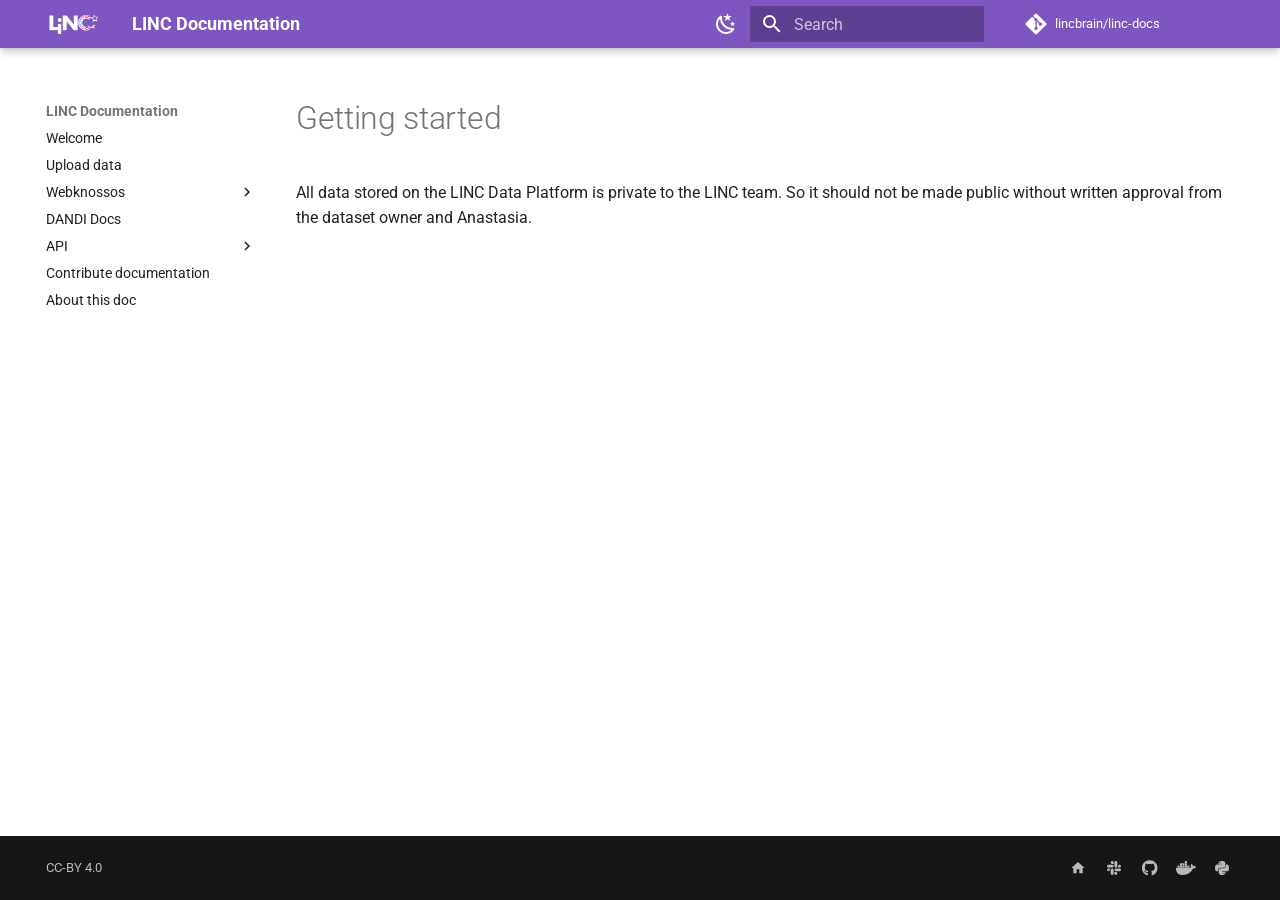
<file: start/index.html>
<!doctype html>
<html lang="en" class="no-js">
  <head>
    
      <meta charset="utf-8">
      <meta name="viewport" content="width=device-width,initial-scale=1">
      
      
      
        <link rel="canonical" href="https://docs.lincbrain.org/start/">
      
      
      
      
      <link rel="icon" href="../img/linc.logo.color+white.notext+square.png">
      <meta name="generator" content="mkdocs-1.5.3, mkdocs-material-9.5.15">
    
    
      
        <title>Getting started - LINC Documentation</title>
      
    
    
      <link rel="stylesheet" href="../assets/stylesheets/main.7e359304.min.css">
      
        
        <link rel="stylesheet" href="../assets/stylesheets/palette.06af60db.min.css">
      
      


    
    
      
    
    
      
        
        
        <link rel="preconnect" href="https://fonts.gstatic.com" crossorigin>
        <link rel="stylesheet" href="https://fonts.googleapis.com/css?family=Roboto:300,300i,400,400i,700,700i%7CRoboto+Mono:400,400i,700,700i&display=fallback">
        <style>:root{--md-text-font:"Roboto";--md-code-font:"Roboto Mono"}</style>
      
    
    
    <script>__md_scope=new URL("..",location),__md_hash=e=>[...e].reduce((e,_)=>(e<<5)-e+_.charCodeAt(0),0),__md_get=(e,_=localStorage,t=__md_scope)=>JSON.parse(_.getItem(t.pathname+"."+e)),__md_set=(e,_,t=localStorage,a=__md_scope)=>{try{t.setItem(a.pathname+"."+e,JSON.stringify(_))}catch(e){}}</script>
    
      
  


  
  

<script id="__analytics">function __md_analytics(){function n(){dataLayer.push(arguments)}window.dataLayer=window.dataLayer||[],n("js",new Date),n("config","G-E0ERHE0JXE"),document.addEventListener("DOMContentLoaded",function(){document.forms.search&&document.forms.search.query.addEventListener("blur",function(){this.value&&n("event","search",{search_term:this.value})}),document$.subscribe(function(){var a=document.forms.feedback;if(void 0!==a)for(var e of a.querySelectorAll("[type=submit]"))e.addEventListener("click",function(e){e.preventDefault();var t=document.location.pathname,e=this.getAttribute("data-md-value");n("event","feedback",{page:t,data:e}),a.firstElementChild.disabled=!0;e=a.querySelector(".md-feedback__note [data-md-value='"+e+"']");e&&(e.hidden=!1)}),a.hidden=!1}),location$.subscribe(function(e){n("config","G-E0ERHE0JXE",{page_path:e.pathname})})});var e=document.createElement("script");e.async=!0,e.src="https://www.googletagmanager.com/gtag/js?id=G-E0ERHE0JXE",document.getElementById("__analytics").insertAdjacentElement("afterEnd",e)}</script>
  
    <script>"undefined"!=typeof __md_analytics&&__md_analytics()</script>
  

    
    
    
  </head>
  
  
    
    
      
    
    
    
    
    <body dir="ltr" data-md-color-scheme="default" data-md-color-primary="deep-purple" data-md-color-accent="purple">
  
    
    <input class="md-toggle" data-md-toggle="drawer" type="checkbox" id="__drawer" autocomplete="off">
    <input class="md-toggle" data-md-toggle="search" type="checkbox" id="__search" autocomplete="off">
    <label class="md-overlay" for="__drawer"></label>
    <div data-md-component="skip">
      
        
        <a href="#getting-started" class="md-skip">
          Skip to content
        </a>
      
    </div>
    <div data-md-component="announce">
      
    </div>
    
    
      

  

<header class="md-header md-header--shadow" data-md-component="header">
  <nav class="md-header__inner md-grid" aria-label="Header">
    <a href=".." title="LINC Documentation" class="md-header__button md-logo" aria-label="LINC Documentation" data-md-component="logo">
      
  <img src="../img/linc.logo.color+black.alpha.notext.png" alt="logo">

    </a>
    <label class="md-header__button md-icon" for="__drawer">
      
      <svg xmlns="http://www.w3.org/2000/svg" viewBox="0 0 24 24"><path d="M3 6h18v2H3V6m0 5h18v2H3v-2m0 5h18v2H3v-2Z"/></svg>
    </label>
    <div class="md-header__title" data-md-component="header-title">
      <div class="md-header__ellipsis">
        <div class="md-header__topic">
          <span class="md-ellipsis">
            LINC Documentation
          </span>
        </div>
        <div class="md-header__topic" data-md-component="header-topic">
          <span class="md-ellipsis">
            
              Getting started
            
          </span>
        </div>
      </div>
    </div>
    
      
        <form class="md-header__option" data-md-component="palette">
  
    
    
    
    <input class="md-option" data-md-color-media="" data-md-color-scheme="default" data-md-color-primary="deep-purple" data-md-color-accent="purple"  aria-label="Dark mode"  type="radio" name="__palette" id="__palette_0">
    
      <label class="md-header__button md-icon" title="Dark mode" for="__palette_1" hidden>
        <svg xmlns="http://www.w3.org/2000/svg" viewBox="0 0 24 24"><path d="m17.75 4.09-2.53 1.94.91 3.06-2.63-1.81-2.63 1.81.91-3.06-2.53-1.94L12.44 4l1.06-3 1.06 3 3.19.09m3.5 6.91-1.64 1.25.59 1.98-1.7-1.17-1.7 1.17.59-1.98L15.75 11l2.06-.05L18.5 9l.69 1.95 2.06.05m-2.28 4.95c.83-.08 1.72 1.1 1.19 1.85-.32.45-.66.87-1.08 1.27C15.17 23 8.84 23 4.94 19.07c-3.91-3.9-3.91-10.24 0-14.14.4-.4.82-.76 1.27-1.08.75-.53 1.93.36 1.85 1.19-.27 2.86.69 5.83 2.89 8.02a9.96 9.96 0 0 0 8.02 2.89m-1.64 2.02a12.08 12.08 0 0 1-7.8-3.47c-2.17-2.19-3.33-5-3.49-7.82-2.81 3.14-2.7 7.96.31 10.98 3.02 3.01 7.84 3.12 10.98.31Z"/></svg>
      </label>
    
  
    
    
    
    <input class="md-option" data-md-color-media="" data-md-color-scheme="slate" data-md-color-primary="deep-purple" data-md-color-accent="deep-purple"  aria-label="Light mode"  type="radio" name="__palette" id="__palette_1">
    
      <label class="md-header__button md-icon" title="Light mode" for="__palette_0" hidden>
        <svg xmlns="http://www.w3.org/2000/svg" viewBox="0 0 24 24"><path d="M12 7a5 5 0 0 1 5 5 5 5 0 0 1-5 5 5 5 0 0 1-5-5 5 5 0 0 1 5-5m0 2a3 3 0 0 0-3 3 3 3 0 0 0 3 3 3 3 0 0 0 3-3 3 3 0 0 0-3-3m0-7 2.39 3.42C13.65 5.15 12.84 5 12 5c-.84 0-1.65.15-2.39.42L12 2M3.34 7l4.16-.35A7.2 7.2 0 0 0 5.94 8.5c-.44.74-.69 1.5-.83 2.29L3.34 7m.02 10 1.76-3.77a7.131 7.131 0 0 0 2.38 4.14L3.36 17M20.65 7l-1.77 3.79a7.023 7.023 0 0 0-2.38-4.15l4.15.36m-.01 10-4.14.36c.59-.51 1.12-1.14 1.54-1.86.42-.73.69-1.5.83-2.29L20.64 17M12 22l-2.41-3.44c.74.27 1.55.44 2.41.44.82 0 1.63-.17 2.37-.44L12 22Z"/></svg>
      </label>
    
  
</form>
      
    
    
      <script>var media,input,key,value,palette=__md_get("__palette");if(palette&&palette.color){"(prefers-color-scheme)"===palette.color.media&&(media=matchMedia("(prefers-color-scheme: light)"),input=document.querySelector(media.matches?"[data-md-color-media='(prefers-color-scheme: light)']":"[data-md-color-media='(prefers-color-scheme: dark)']"),palette.color.media=input.getAttribute("data-md-color-media"),palette.color.scheme=input.getAttribute("data-md-color-scheme"),palette.color.primary=input.getAttribute("data-md-color-primary"),palette.color.accent=input.getAttribute("data-md-color-accent"));for([key,value]of Object.entries(palette.color))document.body.setAttribute("data-md-color-"+key,value)}</script>
    
    
    
      <label class="md-header__button md-icon" for="__search">
        
        <svg xmlns="http://www.w3.org/2000/svg" viewBox="0 0 24 24"><path d="M9.5 3A6.5 6.5 0 0 1 16 9.5c0 1.61-.59 3.09-1.56 4.23l.27.27h.79l5 5-1.5 1.5-5-5v-.79l-.27-.27A6.516 6.516 0 0 1 9.5 16 6.5 6.5 0 0 1 3 9.5 6.5 6.5 0 0 1 9.5 3m0 2C7 5 5 7 5 9.5S7 14 9.5 14 14 12 14 9.5 12 5 9.5 5Z"/></svg>
      </label>
      <div class="md-search" data-md-component="search" role="dialog">
  <label class="md-search__overlay" for="__search"></label>
  <div class="md-search__inner" role="search">
    <form class="md-search__form" name="search">
      <input type="text" class="md-search__input" name="query" aria-label="Search" placeholder="Search" autocapitalize="off" autocorrect="off" autocomplete="off" spellcheck="false" data-md-component="search-query" required>
      <label class="md-search__icon md-icon" for="__search">
        
        <svg xmlns="http://www.w3.org/2000/svg" viewBox="0 0 24 24"><path d="M9.5 3A6.5 6.5 0 0 1 16 9.5c0 1.61-.59 3.09-1.56 4.23l.27.27h.79l5 5-1.5 1.5-5-5v-.79l-.27-.27A6.516 6.516 0 0 1 9.5 16 6.5 6.5 0 0 1 3 9.5 6.5 6.5 0 0 1 9.5 3m0 2C7 5 5 7 5 9.5S7 14 9.5 14 14 12 14 9.5 12 5 9.5 5Z"/></svg>
        
        <svg xmlns="http://www.w3.org/2000/svg" viewBox="0 0 24 24"><path d="M20 11v2H8l5.5 5.5-1.42 1.42L4.16 12l7.92-7.92L13.5 5.5 8 11h12Z"/></svg>
      </label>
      <nav class="md-search__options" aria-label="Search">
        
        <button type="reset" class="md-search__icon md-icon" title="Clear" aria-label="Clear" tabindex="-1">
          
          <svg xmlns="http://www.w3.org/2000/svg" viewBox="0 0 24 24"><path d="M19 6.41 17.59 5 12 10.59 6.41 5 5 6.41 10.59 12 5 17.59 6.41 19 12 13.41 17.59 19 19 17.59 13.41 12 19 6.41Z"/></svg>
        </button>
      </nav>
      
    </form>
    <div class="md-search__output">
      <div class="md-search__scrollwrap" data-md-scrollfix>
        <div class="md-search-result" data-md-component="search-result">
          <div class="md-search-result__meta">
            Initializing search
          </div>
          <ol class="md-search-result__list" role="presentation"></ol>
        </div>
      </div>
    </div>
  </div>
</div>
    
    
      <div class="md-header__source">
        <a href="https://github.com/lincbrain/linc-docs" title="Go to repository" class="md-source" data-md-component="source">
  <div class="md-source__icon md-icon">
    
    <svg xmlns="http://www.w3.org/2000/svg" viewBox="0 0 448 512"><!--! Font Awesome Free 6.5.1 by @fontawesome - https://fontawesome.com License - https://fontawesome.com/license/free (Icons: CC BY 4.0, Fonts: SIL OFL 1.1, Code: MIT License) Copyright 2023 Fonticons, Inc.--><path d="M439.55 236.05 244 40.45a28.87 28.87 0 0 0-40.81 0l-40.66 40.63 51.52 51.52c27.06-9.14 52.68 16.77 43.39 43.68l49.66 49.66c34.23-11.8 61.18 31 35.47 56.69-26.49 26.49-70.21-2.87-56-37.34L240.22 199v121.85c25.3 12.54 22.26 41.85 9.08 55a34.34 34.34 0 0 1-48.55 0c-17.57-17.6-11.07-46.91 11.25-56v-123c-20.8-8.51-24.6-30.74-18.64-45L142.57 101 8.45 235.14a28.86 28.86 0 0 0 0 40.81l195.61 195.6a28.86 28.86 0 0 0 40.8 0l194.69-194.69a28.86 28.86 0 0 0 0-40.81z"/></svg>
  </div>
  <div class="md-source__repository">
    lincbrain/linc-docs
  </div>
</a>
      </div>
    
  </nav>
  
</header>
    
    <div class="md-container" data-md-component="container">
      
      
        
          
        
      
      <main class="md-main" data-md-component="main">
        <div class="md-main__inner md-grid">
          
            
              
              <div class="md-sidebar md-sidebar--primary" data-md-component="sidebar" data-md-type="navigation" >
                <div class="md-sidebar__scrollwrap">
                  <div class="md-sidebar__inner">
                    



  

<nav class="md-nav md-nav--primary md-nav--integrated" aria-label="Navigation" data-md-level="0">
  <label class="md-nav__title" for="__drawer">
    <a href=".." title="LINC Documentation" class="md-nav__button md-logo" aria-label="LINC Documentation" data-md-component="logo">
      
  <img src="../img/linc.logo.color+black.alpha.notext.png" alt="logo">

    </a>
    LINC Documentation
  </label>
  
    <div class="md-nav__source">
      <a href="https://github.com/lincbrain/linc-docs" title="Go to repository" class="md-source" data-md-component="source">
  <div class="md-source__icon md-icon">
    
    <svg xmlns="http://www.w3.org/2000/svg" viewBox="0 0 448 512"><!--! Font Awesome Free 6.5.1 by @fontawesome - https://fontawesome.com License - https://fontawesome.com/license/free (Icons: CC BY 4.0, Fonts: SIL OFL 1.1, Code: MIT License) Copyright 2023 Fonticons, Inc.--><path d="M439.55 236.05 244 40.45a28.87 28.87 0 0 0-40.81 0l-40.66 40.63 51.52 51.52c27.06-9.14 52.68 16.77 43.39 43.68l49.66 49.66c34.23-11.8 61.18 31 35.47 56.69-26.49 26.49-70.21-2.87-56-37.34L240.22 199v121.85c25.3 12.54 22.26 41.85 9.08 55a34.34 34.34 0 0 1-48.55 0c-17.57-17.6-11.07-46.91 11.25-56v-123c-20.8-8.51-24.6-30.74-18.64-45L142.57 101 8.45 235.14a28.86 28.86 0 0 0 0 40.81l195.61 195.6a28.86 28.86 0 0 0 40.8 0l194.69-194.69a28.86 28.86 0 0 0 0-40.81z"/></svg>
  </div>
  <div class="md-source__repository">
    lincbrain/linc-docs
  </div>
</a>
    </div>
  
  <ul class="md-nav__list" data-md-scrollfix>
    
      
      
  
  
  
  
    <li class="md-nav__item">
      <a href=".." class="md-nav__link">
        
  
  <span class="md-ellipsis">
    Welcome
  </span>
  

      </a>
    </li>
  

    
      
      
  
  
  
  
    <li class="md-nav__item">
      <a href="../upload/" class="md-nav__link">
        
  
  <span class="md-ellipsis">
    Upload data
  </span>
  

      </a>
    </li>
  

    
      
      
  
  
  
  
    
    
    
    
    <li class="md-nav__item md-nav__item--nested">
      
        
        
        <input class="md-nav__toggle md-toggle " type="checkbox" id="__nav_3" >
        
          
          <label class="md-nav__link" for="__nav_3" id="__nav_3_label" tabindex="0">
            
  
  <span class="md-ellipsis">
    Webknossos
  </span>
  

            <span class="md-nav__icon md-icon"></span>
          </label>
        
        <nav class="md-nav" data-md-level="1" aria-labelledby="__nav_3_label" aria-expanded="false">
          <label class="md-nav__title" for="__nav_3">
            <span class="md-nav__icon md-icon"></span>
            Webknossos
          </label>
          <ul class="md-nav__list" data-md-scrollfix>
            
              
                
  
  
  
  
    <li class="md-nav__item">
      <a href="../webknossos-add-dataset/" class="md-nav__link">
        
  
  <span class="md-ellipsis">
    Add Webknossos dataset
  </span>
  

      </a>
    </li>
  

              
            
              
                
  
  
  
  
    <li class="md-nav__item">
      <a href="https://github.com/lincbrain/webknossos/blob/ak-dev/LINC_DEPLOYMENT.md" class="md-nav__link">
        
  
  <span class="md-ellipsis">
    Deployment
  </span>
  

      </a>
    </li>
  

              
            
              
                
  
  
  
  
    <li class="md-nav__item">
      <a href="https://github.com/lincbrain/webknossos/blob/ak-dev/LINC_DEVELOPMENT.md" class="md-nav__link">
        
  
  <span class="md-ellipsis">
    Development
  </span>
  

      </a>
    </li>
  

              
            
          </ul>
        </nav>
      
    </li>
  

    
      
      
  
  
  
  
    <li class="md-nav__item">
      <a href="https://www.dandiarchive.org/handbook" class="md-nav__link">
        
  
  <span class="md-ellipsis">
    DANDI Docs
  </span>
  

      </a>
    </li>
  

    
      
      
  
  
  
  
    
    
    
    
    <li class="md-nav__item md-nav__item--nested">
      
        
        
        <input class="md-nav__toggle md-toggle " type="checkbox" id="__nav_5" >
        
          
          <label class="md-nav__link" for="__nav_5" id="__nav_5_label" tabindex="0">
            
  
  <span class="md-ellipsis">
    API
  </span>
  

            <span class="md-nav__icon md-icon"></span>
          </label>
        
        <nav class="md-nav" data-md-level="1" aria-labelledby="__nav_5_label" aria-expanded="false">
          <label class="md-nav__title" for="__nav_5">
            <span class="md-nav__icon md-icon"></span>
            API
          </label>
          <ul class="md-nav__list" data-md-scrollfix>
            
              
                
  
  
  
  
    <li class="md-nav__item">
      <a href="https://dandi.readthedocs.io" class="md-nav__link">
        
  
  <span class="md-ellipsis">
    DANDI Client
  </span>
  

      </a>
    </li>
  

              
            
          </ul>
        </nav>
      
    </li>
  

    
      
      
  
  
  
  
    <li class="md-nav__item">
      <a href="../contribute/" class="md-nav__link">
        
  
  <span class="md-ellipsis">
    Contribute documentation
  </span>
  

      </a>
    </li>
  

    
      
      
  
  
  
  
    <li class="md-nav__item">
      <a href="../about/" class="md-nav__link">
        
  
  <span class="md-ellipsis">
    About this doc
  </span>
  

      </a>
    </li>
  

    
  </ul>
</nav>
                  </div>
                </div>
              </div>
            
            
          
          
            <div class="md-content" data-md-component="content">
              <article class="md-content__inner md-typeset">
                
                  

  
  


<h1 id="getting-started">Getting started<a class="headerlink" href="#getting-started" title="Permanent link">&para;</a></h1>
<p>All data stored on the LINC Data Platform is private to the LINC team. So it should not be made public without written approval from the dataset owner and Anastasia.</p>









  




                
              </article>
            </div>
          
          
<script>var target=document.getElementById(location.hash.slice(1));target&&target.name&&(target.checked=target.name.startsWith("__tabbed_"))</script>
        </div>
        
      </main>
      
        <footer class="md-footer">
  
  <div class="md-footer-meta md-typeset">
    <div class="md-footer-meta__inner md-grid">
      <div class="md-copyright">
  
    <div class="md-copyright__highlight">
      CC-BY 4.0
    </div>
  
  
</div>
      
        <div class="md-social">
  
    
    
    
    
    <a href="https://connects.mgh.harvard.edu/" target="_blank" rel="noopener" title="Homepage" class="md-social__link">
      <svg xmlns="http://www.w3.org/2000/svg" viewBox="0 0 24 24"><path d="M10 20v-6h4v6h5v-8h3L12 3 2 12h3v8h5Z"/></svg>
    </a>
  
    
    
    
    
    <a href="https://mit-lincbrain.slack.com/" target="_blank" rel="noopener" title="Slack" class="md-social__link">
      <svg xmlns="http://www.w3.org/2000/svg" viewBox="0 0 448 512"><!--! Font Awesome Free 6.5.1 by @fontawesome - https://fontawesome.com License - https://fontawesome.com/license/free (Icons: CC BY 4.0, Fonts: SIL OFL 1.1, Code: MIT License) Copyright 2023 Fonticons, Inc.--><path d="M94.12 315.1c0 25.9-21.16 47.06-47.06 47.06S0 341 0 315.1c0-25.9 21.16-47.06 47.06-47.06h47.06v47.06zm23.72 0c0-25.9 21.16-47.06 47.06-47.06s47.06 21.16 47.06 47.06v117.84c0 25.9-21.16 47.06-47.06 47.06s-47.06-21.16-47.06-47.06V315.1zm47.06-188.98c-25.9 0-47.06-21.16-47.06-47.06S139 32 164.9 32s47.06 21.16 47.06 47.06v47.06H164.9zm0 23.72c25.9 0 47.06 21.16 47.06 47.06s-21.16 47.06-47.06 47.06H47.06C21.16 243.96 0 222.8 0 196.9s21.16-47.06 47.06-47.06H164.9zm188.98 47.06c0-25.9 21.16-47.06 47.06-47.06 25.9 0 47.06 21.16 47.06 47.06s-21.16 47.06-47.06 47.06h-47.06V196.9zm-23.72 0c0 25.9-21.16 47.06-47.06 47.06-25.9 0-47.06-21.16-47.06-47.06V79.06c0-25.9 21.16-47.06 47.06-47.06 25.9 0 47.06 21.16 47.06 47.06V196.9zM283.1 385.88c25.9 0 47.06 21.16 47.06 47.06 0 25.9-21.16 47.06-47.06 47.06-25.9 0-47.06-21.16-47.06-47.06v-47.06h47.06zm0-23.72c-25.9 0-47.06-21.16-47.06-47.06 0-25.9 21.16-47.06 47.06-47.06h117.84c25.9 0 47.06 21.16 47.06 47.06 0 25.9-21.16 47.06-47.06 47.06H283.1z"/></svg>
    </a>
  
    
    
    
    
    <a href="https://github.com/lincbrain" target="_blank" rel="noopener" title="GitHub" class="md-social__link">
      <svg xmlns="http://www.w3.org/2000/svg" viewBox="0 0 496 512"><!--! Font Awesome Free 6.5.1 by @fontawesome - https://fontawesome.com License - https://fontawesome.com/license/free (Icons: CC BY 4.0, Fonts: SIL OFL 1.1, Code: MIT License) Copyright 2023 Fonticons, Inc.--><path d="M165.9 397.4c0 2-2.3 3.6-5.2 3.6-3.3.3-5.6-1.3-5.6-3.6 0-2 2.3-3.6 5.2-3.6 3-.3 5.6 1.3 5.6 3.6zm-31.1-4.5c-.7 2 1.3 4.3 4.3 4.9 2.6 1 5.6 0 6.2-2s-1.3-4.3-4.3-5.2c-2.6-.7-5.5.3-6.2 2.3zm44.2-1.7c-2.9.7-4.9 2.6-4.6 4.9.3 2 2.9 3.3 5.9 2.6 2.9-.7 4.9-2.6 4.6-4.6-.3-1.9-3-3.2-5.9-2.9zM244.8 8C106.1 8 0 113.3 0 252c0 110.9 69.8 205.8 169.5 239.2 12.8 2.3 17.3-5.6 17.3-12.1 0-6.2-.3-40.4-.3-61.4 0 0-70 15-84.7-29.8 0 0-11.4-29.1-27.8-36.6 0 0-22.9-15.7 1.6-15.4 0 0 24.9 2 38.6 25.8 21.9 38.6 58.6 27.5 72.9 20.9 2.3-16 8.8-27.1 16-33.7-55.9-6.2-112.3-14.3-112.3-110.5 0-27.5 7.6-41.3 23.6-58.9-2.6-6.5-11.1-33.3 2.6-67.9 20.9-6.5 69 27 69 27 20-5.6 41.5-8.5 62.8-8.5s42.8 2.9 62.8 8.5c0 0 48.1-33.6 69-27 13.7 34.7 5.2 61.4 2.6 67.9 16 17.7 25.8 31.5 25.8 58.9 0 96.5-58.9 104.2-114.8 110.5 9.2 7.9 17 22.9 17 46.4 0 33.7-.3 75.4-.3 83.6 0 6.5 4.6 14.4 17.3 12.1C428.2 457.8 496 362.9 496 252 496 113.3 383.5 8 244.8 8zM97.2 352.9c-1.3 1-1 3.3.7 5.2 1.6 1.6 3.9 2.3 5.2 1 1.3-1 1-3.3-.7-5.2-1.6-1.6-3.9-2.3-5.2-1zm-10.8-8.1c-.7 1.3.3 2.9 2.3 3.9 1.6 1 3.6.7 4.3-.7.7-1.3-.3-2.9-2.3-3.9-2-.6-3.6-.3-4.3.7zm32.4 35.6c-1.6 1.3-1 4.3 1.3 6.2 2.3 2.3 5.2 2.6 6.5 1 1.3-1.3.7-4.3-1.3-6.2-2.2-2.3-5.2-2.6-6.5-1zm-11.4-14.7c-1.6 1-1.6 3.6 0 5.9 1.6 2.3 4.3 3.3 5.6 2.3 1.6-1.3 1.6-3.9 0-6.2-1.4-2.3-4-3.3-5.6-2z"/></svg>
    </a>
  
    
    
    
    
    <a href="https://hub.docker.com/u/lincbrain" target="_blank" rel="noopener" title="Docker Hub" class="md-social__link">
      <svg xmlns="http://www.w3.org/2000/svg" viewBox="0 0 640 512"><!--! Font Awesome Free 6.5.1 by @fontawesome - https://fontawesome.com License - https://fontawesome.com/license/free (Icons: CC BY 4.0, Fonts: SIL OFL 1.1, Code: MIT License) Copyright 2023 Fonticons, Inc.--><path d="M349.9 236.3h-66.1v-59.4h66.1v59.4zm0-204.3h-66.1v60.7h66.1V32zm78.2 144.8H362v59.4h66.1v-59.4zm-156.3-72.1h-66.1v60.1h66.1v-60.1zm78.1 0h-66.1v60.1h66.1v-60.1zm276.8 100c-14.4-9.7-47.6-13.2-73.1-8.4-3.3-24-16.7-44.9-41.1-63.7l-14-9.3-9.3 14c-18.4 27.8-23.4 73.6-3.7 103.8-8.7 4.7-25.8 11.1-48.4 10.7H2.4c-8.7 50.8 5.8 116.8 44 162.1 37.1 43.9 92.7 66.2 165.4 66.2 157.4 0 273.9-72.5 328.4-204.2 21.4.4 67.6.1 91.3-45.2 1.5-2.5 6.6-13.2 8.5-17.1l-13.3-8.9zm-511.1-27.9h-66v59.4h66.1v-59.4zm78.1 0h-66.1v59.4h66.1v-59.4zm78.1 0h-66.1v59.4h66.1v-59.4zm-78.1-72.1h-66.1v60.1h66.1v-60.1z"/></svg>
    </a>
  
    
    
    
    
    <a href="https://pypi.org/project/lincbrain-cli" target="_blank" rel="noopener" title="PyPI" class="md-social__link">
      <svg xmlns="http://www.w3.org/2000/svg" viewBox="0 0 448 512"><!--! Font Awesome Free 6.5.1 by @fontawesome - https://fontawesome.com License - https://fontawesome.com/license/free (Icons: CC BY 4.0, Fonts: SIL OFL 1.1, Code: MIT License) Copyright 2023 Fonticons, Inc.--><path d="M439.8 200.5c-7.7-30.9-22.3-54.2-53.4-54.2h-40.1v47.4c0 36.8-31.2 67.8-66.8 67.8H172.7c-29.2 0-53.4 25-53.4 54.3v101.8c0 29 25.2 46 53.4 54.3 33.8 9.9 66.3 11.7 106.8 0 26.9-7.8 53.4-23.5 53.4-54.3v-40.7H226.2v-13.6h160.2c31.1 0 42.6-21.7 53.4-54.2 11.2-33.5 10.7-65.7 0-108.6zM286.2 404c11.1 0 20.1 9.1 20.1 20.3 0 11.3-9 20.4-20.1 20.4-11 0-20.1-9.2-20.1-20.4.1-11.3 9.1-20.3 20.1-20.3zM167.8 248.1h106.8c29.7 0 53.4-24.5 53.4-54.3V91.9c0-29-24.4-50.7-53.4-55.6-35.8-5.9-74.7-5.6-106.8.1-45.2 8-53.4 24.7-53.4 55.6v40.7h106.9v13.6h-147c-31.1 0-58.3 18.7-66.8 54.2-9.8 40.7-10.2 66.1 0 108.6 7.6 31.6 25.7 54.2 56.8 54.2H101v-48.8c0-35.3 30.5-66.4 66.8-66.4zm-6.7-142.6c-11.1 0-20.1-9.1-20.1-20.3.1-11.3 9-20.4 20.1-20.4 11 0 20.1 9.2 20.1 20.4s-9 20.3-20.1 20.3z"/></svg>
    </a>
  
</div>
      
    </div>
  </div>
</footer>
      
    </div>
    <div class="md-dialog" data-md-component="dialog">
      <div class="md-dialog__inner md-typeset"></div>
    </div>
    
    
    <script id="__config" type="application/json">{"base": "..", "features": ["toc.integrate"], "search": "../assets/javascripts/workers/search.b8dbb3d2.min.js", "translations": {"clipboard.copied": "Copied to clipboard", "clipboard.copy": "Copy to clipboard", "search.result.more.one": "1 more on this page", "search.result.more.other": "# more on this page", "search.result.none": "No matching documents", "search.result.one": "1 matching document", "search.result.other": "# matching documents", "search.result.placeholder": "Type to start searching", "search.result.term.missing": "Missing", "select.version": "Select version"}}</script>
    
    
      <script src="../assets/javascripts/bundle.bd41221c.min.js"></script>
      
        <script src="../js/open_in_new_tab.js"></script>
      
    
  </body>
</html>
</file>
<file: assets/stylesheets/main.7e359304.min.css>
@charset "UTF-8";html{-webkit-text-size-adjust:none;-moz-text-size-adjust:none;text-size-adjust:none;box-sizing:border-box}*,:after,:before{box-sizing:inherit}@media (prefers-reduced-motion){*,:after,:before{transition:none!important}}body{margin:0}a,button,input,label{-webkit-tap-highlight-color:transparent}a{color:inherit;text-decoration:none}hr{border:0;box-sizing:initial;display:block;height:.05rem;overflow:visible;padding:0}small{font-size:80%}sub,sup{line-height:1em}img{border-style:none}table{border-collapse:initial;border-spacing:0}td,th{font-weight:400;vertical-align:top}button{background:#0000;border:0;font-family:inherit;font-size:inherit;margin:0;padding:0}input{border:0;outline:none}:root{--md-primary-fg-color:#4051b5;--md-primary-fg-color--light:#5d6cc0;--md-primary-fg-color--dark:#303fa1;--md-primary-bg-color:#fff;--md-primary-bg-color--light:#ffffffb3;--md-accent-fg-color:#526cfe;--md-accent-fg-color--transparent:#526cfe1a;--md-accent-bg-color:#fff;--md-accent-bg-color--light:#ffffffb3}[data-md-color-scheme=default]{color-scheme:light}[data-md-color-scheme=default] img[src$="#gh-dark-mode-only"],[data-md-color-scheme=default] img[src$="#only-dark"]{display:none}:root,[data-md-color-scheme=default]{--md-hue:225deg;--md-default-fg-color:#000000de;--md-default-fg-color--light:#0000008a;--md-default-fg-color--lighter:#00000052;--md-default-fg-color--lightest:#00000012;--md-default-bg-color:#fff;--md-default-bg-color--light:#ffffffb3;--md-default-bg-color--lighter:#ffffff4d;--md-default-bg-color--lightest:#ffffff1f;--md-code-fg-color:#36464e;--md-code-bg-color:#f5f5f5;--md-code-hl-color:#4287ff;--md-code-hl-color--light:#4287ff1a;--md-code-hl-number-color:#d52a2a;--md-code-hl-special-color:#db1457;--md-code-hl-function-color:#a846b9;--md-code-hl-constant-color:#6e59d9;--md-code-hl-keyword-color:#3f6ec6;--md-code-hl-string-color:#1c7d4d;--md-code-hl-name-color:var(--md-code-fg-color);--md-code-hl-operator-color:var(--md-default-fg-color--light);--md-code-hl-punctuation-color:var(--md-default-fg-color--light);--md-code-hl-comment-color:var(--md-default-fg-color--light);--md-code-hl-generic-color:var(--md-default-fg-color--light);--md-code-hl-variable-color:var(--md-default-fg-color--light);--md-typeset-color:var(--md-default-fg-color);--md-typeset-a-color:var(--md-primary-fg-color);--md-typeset-del-color:#f5503d26;--md-typeset-ins-color:#0bd57026;--md-typeset-kbd-color:#fafafa;--md-typeset-kbd-accent-color:#fff;--md-typeset-kbd-border-color:#b8b8b8;--md-typeset-mark-color:#ffff0080;--md-typeset-table-color:#0000001f;--md-typeset-table-color--light:rgba(0,0,0,.035);--md-admonition-fg-color:var(--md-default-fg-color);--md-admonition-bg-color:var(--md-default-bg-color);--md-warning-fg-color:#000000de;--md-warning-bg-color:#ff9;--md-footer-fg-color:#fff;--md-footer-fg-color--light:#ffffffb3;--md-footer-fg-color--lighter:#ffffff73;--md-footer-bg-color:#000000de;--md-footer-bg-color--dark:#00000052;--md-shadow-z1:0 0.2rem 0.5rem #0000000d,0 0 0.05rem #0000001a;--md-shadow-z2:0 0.2rem 0.5rem #0000001a,0 0 0.05rem #00000040;--md-shadow-z3:0 0.2rem 0.5rem #0003,0 0 0.05rem #00000059}.md-icon svg{fill:currentcolor;display:block;height:1.2rem;width:1.2rem}body{-webkit-font-smoothing:antialiased;-moz-osx-font-smoothing:grayscale;--md-text-font-family:var(--md-text-font,_),-apple-system,BlinkMacSystemFont,Helvetica,Arial,sans-serif;--md-code-font-family:var(--md-code-font,_),SFMono-Regular,Consolas,Menlo,monospace}aside,body,input{font-feature-settings:"kern","liga";color:var(--md-typeset-color);font-family:var(--md-text-font-family)}code,kbd,pre{font-feature-settings:"kern";font-family:var(--md-code-font-family)}:root{--md-typeset-table-sort-icon:url('data:image/svg+xml;charset=utf-8,<svg xmlns="http://www.w3.org/2000/svg" viewBox="0 0 24 24"><path d="m18 21-4-4h3V7h-3l4-4 4 4h-3v10h3M2 19v-2h10v2M2 13v-2h7v2M2 7V5h4v2H2Z"/></svg>');--md-typeset-table-sort-icon--asc:url('data:image/svg+xml;charset=utf-8,<svg xmlns="http://www.w3.org/2000/svg" viewBox="0 0 24 24"><path d="M19 17h3l-4 4-4-4h3V3h2M2 17h10v2H2M6 5v2H2V5m0 6h7v2H2v-2Z"/></svg>');--md-typeset-table-sort-icon--desc:url('data:image/svg+xml;charset=utf-8,<svg xmlns="http://www.w3.org/2000/svg" viewBox="0 0 24 24"><path d="M19 7h3l-4-4-4 4h3v14h2M2 17h10v2H2M6 5v2H2V5m0 6h7v2H2v-2Z"/></svg>')}.md-typeset{-webkit-print-color-adjust:exact;color-adjust:exact;font-size:.8rem;line-height:1.6}@media print{.md-typeset{font-size:.68rem}}.md-typeset blockquote,.md-typeset dl,.md-typeset figure,.md-typeset ol,.md-typeset pre,.md-typeset ul{margin-bottom:1em;margin-top:1em}.md-typeset h1{color:var(--md-default-fg-color--light);font-size:2em;line-height:1.3;margin:0 0 1.25em}.md-typeset h1,.md-typeset h2{font-weight:300;letter-spacing:-.01em}.md-typeset h2{font-size:1.5625em;line-height:1.4;margin:1.6em 0 .64em}.md-typeset h3{font-size:1.25em;font-weight:400;letter-spacing:-.01em;line-height:1.5;margin:1.6em 0 .8em}.md-typeset h2+h3{margin-top:.8em}.md-typeset h4{font-weight:700;letter-spacing:-.01em;margin:1em 0}.md-typeset h5,.md-typeset h6{color:var(--md-default-fg-color--light);font-size:.8em;font-weight:700;letter-spacing:-.01em;margin:1.25em 0}.md-typeset h5{text-transform:uppercase}.md-typeset hr{border-bottom:.05rem solid var(--md-default-fg-color--lightest);display:flow-root;margin:1.5em 0}.md-typeset a{color:var(--md-typeset-a-color);word-break:break-word}.md-typeset a,.md-typeset a:before{transition:color 125ms}.md-typeset a:focus,.md-typeset a:hover{color:var(--md-accent-fg-color)}.md-typeset a:focus code,.md-typeset a:hover code{background-color:var(--md-accent-fg-color--transparent)}.md-typeset a code{color:currentcolor;transition:background-color 125ms}.md-typeset a.focus-visible{outline-color:var(--md-accent-fg-color);outline-offset:.2rem}.md-typeset code,.md-typeset kbd,.md-typeset pre{color:var(--md-code-fg-color);direction:ltr;font-variant-ligatures:none}@media print{.md-typeset code,.md-typeset kbd,.md-typeset pre{white-space:pre-wrap}}.md-typeset code{background-color:var(--md-code-bg-color);border-radius:.1rem;-webkit-box-decoration-break:clone;box-decoration-break:clone;font-size:.85em;padding:0 .2941176471em;word-break:break-word}.md-typeset code:not(.focus-visible){-webkit-tap-highlight-color:transparent;outline:none}.md-typeset pre{display:flow-root;line-height:1.4;position:relative}.md-typeset pre>code{-webkit-box-decoration-break:slice;box-decoration-break:slice;box-shadow:none;display:block;margin:0;outline-color:var(--md-accent-fg-color);overflow:auto;padding:.7720588235em 1.1764705882em;scrollbar-color:var(--md-default-fg-color--lighter) #0000;scrollbar-width:thin;touch-action:auto;word-break:normal}.md-typeset pre>code:hover{scrollbar-color:var(--md-accent-fg-color) #0000}.md-typeset pre>code::-webkit-scrollbar{height:.2rem;width:.2rem}.md-typeset pre>code::-webkit-scrollbar-thumb{background-color:var(--md-default-fg-color--lighter)}.md-typeset pre>code::-webkit-scrollbar-thumb:hover{background-color:var(--md-accent-fg-color)}.md-typeset kbd{background-color:var(--md-typeset-kbd-color);border-radius:.1rem;box-shadow:0 .1rem 0 .05rem var(--md-typeset-kbd-border-color),0 .1rem 0 var(--md-typeset-kbd-border-color),0 -.1rem .2rem var(--md-typeset-kbd-accent-color) inset;color:var(--md-default-fg-color);display:inline-block;font-size:.75em;padding:0 .6666666667em;vertical-align:text-top;word-break:break-word}.md-typeset mark{background-color:var(--md-typeset-mark-color);-webkit-box-decoration-break:clone;box-decoration-break:clone;color:inherit;word-break:break-word}.md-typeset abbr{border-bottom:.05rem dotted var(--md-default-fg-color--light);cursor:help;text-decoration:none}.md-typeset small{opacity:.75}[dir=ltr] .md-typeset sub,[dir=ltr] .md-typeset sup{margin-left:.078125em}[dir=rtl] .md-typeset sub,[dir=rtl] .md-typeset sup{margin-right:.078125em}[dir=ltr] .md-typeset blockquote{padding-left:.6rem}[dir=rtl] .md-typeset blockquote{padding-right:.6rem}[dir=ltr] .md-typeset blockquote{border-left:.2rem solid var(--md-default-fg-color--lighter)}[dir=rtl] .md-typeset blockquote{border-right:.2rem solid var(--md-default-fg-color--lighter)}.md-typeset blockquote{color:var(--md-default-fg-color--light);margin-left:0;margin-right:0}.md-typeset ul{list-style-type:disc}[dir=ltr] .md-typeset ol,[dir=ltr] .md-typeset ul{margin-left:.625em}[dir=rtl] .md-typeset ol,[dir=rtl] .md-typeset ul{margin-right:.625em}.md-typeset ol,.md-typeset ul{padding:0}.md-typeset ol:not([hidden]),.md-typeset ul:not([hidden]){display:flow-root}.md-typeset ol ol,.md-typeset ul ol{list-style-type:lower-alpha}.md-typeset ol ol ol,.md-typeset ul ol ol{list-style-type:lower-roman}[dir=ltr] .md-typeset ol li,[dir=ltr] .md-typeset ul li{margin-left:1.25em}[dir=rtl] .md-typeset ol li,[dir=rtl] .md-typeset ul li{margin-right:1.25em}.md-typeset ol li,.md-typeset ul li{margin-bottom:.5em}.md-typeset ol li blockquote,.md-typeset ol li p,.md-typeset ul li blockquote,.md-typeset ul li p{margin:.5em 0}.md-typeset ol li:last-child,.md-typeset ul li:last-child{margin-bottom:0}[dir=ltr] .md-typeset ol li ol,[dir=ltr] .md-typeset ol li ul,[dir=ltr] .md-typeset ul li ol,[dir=ltr] .md-typeset ul li ul{margin-left:.625em}[dir=rtl] .md-typeset ol li ol,[dir=rtl] .md-typeset ol li ul,[dir=rtl] .md-typeset ul li ol,[dir=rtl] .md-typeset ul li ul{margin-right:.625em}.md-typeset ol li ol,.md-typeset ol li ul,.md-typeset ul li ol,.md-typeset ul li ul{margin-bottom:.5em;margin-top:.5em}[dir=ltr] .md-typeset dd{margin-left:1.875em}[dir=rtl] .md-typeset dd{margin-right:1.875em}.md-typeset dd{margin-bottom:1.5em;margin-top:1em}.md-typeset img,.md-typeset svg,.md-typeset video{height:auto;max-width:100%}.md-typeset img[align=left]{margin:1em 1em 1em 0}.md-typeset img[align=right]{margin:1em 0 1em 1em}.md-typeset img[align]:only-child{margin-top:0}.md-typeset figure{display:flow-root;margin:1em auto;max-width:100%;text-align:center;width:-webkit-fit-content;width:-moz-fit-content;width:fit-content}.md-typeset figure img{display:block;margin:0 auto}.md-typeset figcaption{font-style:italic;margin:1em auto;max-width:24rem}.md-typeset iframe{max-width:100%}.md-typeset table:not([class]){background-color:var(--md-default-bg-color);border:.05rem solid var(--md-typeset-table-color);border-radius:.1rem;display:inline-block;font-size:.64rem;max-width:100%;overflow:auto;touch-action:auto}@media print{.md-typeset table:not([class]){display:table}}.md-typeset table:not([class])+*{margin-top:1.5em}.md-typeset table:not([class]) td>:first-child,.md-typeset table:not([class]) th>:first-child{margin-top:0}.md-typeset table:not([class]) td>:last-child,.md-typeset table:not([class]) th>:last-child{margin-bottom:0}.md-typeset table:not([class]) td:not([align]),.md-typeset table:not([class]) th:not([align]){text-align:left}[dir=rtl] .md-typeset table:not([class]) td:not([align]),[dir=rtl] .md-typeset table:not([class]) th:not([align]){text-align:right}.md-typeset table:not([class]) th{font-weight:700;min-width:5rem;padding:.9375em 1.25em;vertical-align:top}.md-typeset table:not([class]) td{border-top:.05rem solid var(--md-typeset-table-color);padding:.9375em 1.25em;vertical-align:top}.md-typeset table:not([class]) tbody tr{transition:background-color 125ms}.md-typeset table:not([class]) tbody tr:hover{background-color:var(--md-typeset-table-color--light);box-shadow:0 .05rem 0 var(--md-default-bg-color) inset}.md-typeset table:not([class]) a{word-break:normal}.md-typeset table th[role=columnheader]{cursor:pointer}[dir=ltr] .md-typeset table th[role=columnheader]:after{margin-left:.5em}[dir=rtl] .md-typeset table th[role=columnheader]:after{margin-right:.5em}.md-typeset table th[role=columnheader]:after{content:"";display:inline-block;height:1.2em;-webkit-mask-image:var(--md-typeset-table-sort-icon);mask-image:var(--md-typeset-table-sort-icon);-webkit-mask-repeat:no-repeat;mask-repeat:no-repeat;-webkit-mask-size:contain;mask-size:contain;transition:background-color 125ms;vertical-align:text-bottom;width:1.2em}.md-typeset table th[role=columnheader]:hover:after{background-color:var(--md-default-fg-color--lighter)}.md-typeset table th[role=columnheader][aria-sort=ascending]:after{background-color:var(--md-default-fg-color--light);-webkit-mask-image:var(--md-typeset-table-sort-icon--asc);mask-image:var(--md-typeset-table-sort-icon--asc)}.md-typeset table th[role=columnheader][aria-sort=descending]:after{background-color:var(--md-default-fg-color--light);-webkit-mask-image:var(--md-typeset-table-sort-icon--desc);mask-image:var(--md-typeset-table-sort-icon--desc)}.md-typeset__scrollwrap{margin:1em -.8rem;overflow-x:auto;touch-action:auto}.md-typeset__table{display:inline-block;margin-bottom:.5em;padding:0 .8rem}@media print{.md-typeset__table{display:block}}html .md-typeset__table table{display:table;margin:0;overflow:hidden;width:100%}@media screen and (max-width:44.984375em){.md-content__inner>pre{margin:1em -.8rem}.md-content__inner>pre code{border-radius:0}}.md-typeset .md-author{border-radius:100%;display:block;flex-shrink:0;height:1.6rem;overflow:hidden;position:relative;transition:color 125ms,transform 125ms;width:1.6rem}.md-typeset .md-author img{display:block}.md-typeset .md-author--more{background:var(--md-default-fg-color--lightest);color:var(--md-default-fg-color--lighter);font-size:.6rem;font-weight:700;line-height:1.6rem;text-align:center}.md-typeset .md-author--long{height:2.4rem;width:2.4rem}.md-typeset a.md-author{transform:scale(1)}.md-typeset a.md-author img{filter:grayscale(100%) opacity(75%);transition:filter 125ms}.md-typeset a.md-author:focus,.md-typeset a.md-author:hover{transform:scale(1.1);z-index:1}.md-typeset a.md-author:focus img,.md-typeset a.md-author:hover img{filter:grayscale(0)}.md-banner{background-color:var(--md-footer-bg-color);color:var(--md-footer-fg-color);overflow:auto}@media print{.md-banner{display:none}}.md-banner--warning{background-color:var(--md-warning-bg-color);color:var(--md-warning-fg-color)}.md-banner__inner{font-size:.7rem;margin:.6rem auto;padding:0 .8rem}[dir=ltr] .md-banner__button{float:right}[dir=rtl] .md-banner__button{float:left}.md-banner__button{color:inherit;cursor:pointer;transition:opacity .25s}.no-js .md-banner__button{display:none}.md-banner__button:hover{opacity:.7}html{font-size:125%;height:100%;overflow-x:hidden}@media screen and (min-width:100em){html{font-size:137.5%}}@media screen and (min-width:125em){html{font-size:150%}}body{background-color:var(--md-default-bg-color);display:flex;flex-direction:column;font-size:.5rem;min-height:100%;position:relative;width:100%}@media print{body{display:block}}@media screen and (max-width:59.984375em){body[data-md-scrolllock]{position:fixed}}.md-grid{margin-left:auto;margin-right:auto;max-width:61rem}.md-container{display:flex;flex-direction:column;flex-grow:1}@media print{.md-container{display:block}}.md-main{flex-grow:1}.md-main__inner{display:flex;height:100%;margin-top:1.5rem}.md-ellipsis{overflow:hidden;text-overflow:ellipsis}.md-toggle{display:none}.md-option{height:0;opacity:0;position:absolute;width:0}.md-option:checked+label:not([hidden]){display:block}.md-option.focus-visible+label{outline-color:var(--md-accent-fg-color);outline-style:auto}.md-skip{background-color:var(--md-default-fg-color);border-radius:.1rem;color:var(--md-default-bg-color);font-size:.64rem;margin:.5rem;opacity:0;outline-color:var(--md-accent-fg-color);padding:.3rem .5rem;position:fixed;transform:translateY(.4rem);z-index:-1}.md-skip:focus{opacity:1;transform:translateY(0);transition:transform .25s cubic-bezier(.4,0,.2,1),opacity 175ms 75ms;z-index:10}@page{margin:25mm}:root{--md-clipboard-icon:url('data:image/svg+xml;charset=utf-8,<svg xmlns="http://www.w3.org/2000/svg" viewBox="0 0 24 24"><path d="M19 21H8V7h11m0-2H8a2 2 0 0 0-2 2v14a2 2 0 0 0 2 2h11a2 2 0 0 0 2-2V7a2 2 0 0 0-2-2m-3-4H4a2 2 0 0 0-2 2v14h2V3h12V1Z"/></svg>')}.md-clipboard{border-radius:.1rem;color:var(--md-default-fg-color--lightest);cursor:pointer;height:1.5em;outline-color:var(--md-accent-fg-color);outline-offset:.1rem;position:absolute;right:.5em;top:.5em;transition:color .25s;width:1.5em;z-index:1}@media print{.md-clipboard{display:none}}.md-clipboard:not(.focus-visible){-webkit-tap-highlight-color:transparent;outline:none}:hover>.md-clipboard{color:var(--md-default-fg-color--light)}.md-clipboard:focus,.md-clipboard:hover{color:var(--md-accent-fg-color)}.md-clipboard:after{background-color:currentcolor;content:"";display:block;height:1.125em;margin:0 auto;-webkit-mask-image:var(--md-clipboard-icon);mask-image:var(--md-clipboard-icon);-webkit-mask-position:center;mask-position:center;-webkit-mask-repeat:no-repeat;mask-repeat:no-repeat;-webkit-mask-size:contain;mask-size:contain;width:1.125em}.md-clipboard--inline{cursor:pointer}.md-clipboard--inline code{transition:color .25s,background-color .25s}.md-clipboard--inline:focus code,.md-clipboard--inline:hover code{background-color:var(--md-accent-fg-color--transparent);color:var(--md-accent-fg-color)}@keyframes consent{0%{opacity:0;transform:translateY(100%)}to{opacity:1;transform:translateY(0)}}@keyframes overlay{0%{opacity:0}to{opacity:1}}.md-consent__overlay{animation:overlay .25s both;-webkit-backdrop-filter:blur(.1rem);backdrop-filter:blur(.1rem);background-color:#0000008a;height:100%;opacity:1;position:fixed;top:0;width:100%;z-index:5}.md-consent__inner{animation:consent .5s cubic-bezier(.1,.7,.1,1) both;background-color:var(--md-default-bg-color);border:0;border-radius:.1rem;bottom:0;box-shadow:0 0 .2rem #0000001a,0 .2rem .4rem #0003;max-height:100%;overflow:auto;padding:0;position:fixed;width:100%;z-index:5}.md-consent__form{padding:.8rem}.md-consent__settings{display:none;margin:1em 0}input:checked+.md-consent__settings{display:block}.md-consent__controls{margin-bottom:.8rem}.md-typeset .md-consent__controls .md-button{display:inline}@media screen and (max-width:44.984375em){.md-typeset .md-consent__controls .md-button{display:block;margin-top:.4rem;text-align:center;width:100%}}.md-consent label{cursor:pointer}.md-content{flex-grow:1;min-width:0}.md-content__inner{margin:0 .8rem 1.2rem;padding-top:.6rem}@media screen and (min-width:76.25em){[dir=ltr] .md-sidebar--primary:not([hidden])~.md-content>.md-content__inner{margin-left:1.2rem}[dir=ltr] .md-sidebar--secondary:not([hidden])~.md-content>.md-content__inner,[dir=rtl] .md-sidebar--primary:not([hidden])~.md-content>.md-content__inner{margin-right:1.2rem}[dir=rtl] .md-sidebar--secondary:not([hidden])~.md-content>.md-content__inner{margin-left:1.2rem}}.md-content__inner:before{content:"";display:block;height:.4rem}.md-content__inner>:last-child{margin-bottom:0}[dir=ltr] .md-content__button{float:right}[dir=rtl] .md-content__button{float:left}[dir=ltr] .md-content__button{margin-left:.4rem}[dir=rtl] .md-content__button{margin-right:.4rem}.md-content__button{margin:.4rem 0;padding:0}@media print{.md-content__button{display:none}}.md-typeset .md-content__button{color:var(--md-default-fg-color--lighter)}.md-content__button svg{display:inline;vertical-align:top}[dir=rtl] .md-content__button svg{transform:scaleX(-1)}[dir=ltr] .md-dialog{right:.8rem}[dir=rtl] .md-dialog{left:.8rem}.md-dialog{background-color:var(--md-default-fg-color);border-radius:.1rem;bottom:.8rem;box-shadow:var(--md-shadow-z3);min-width:11.1rem;opacity:0;padding:.4rem .6rem;pointer-events:none;position:fixed;transform:translateY(100%);transition:transform 0ms .4s,opacity .4s;z-index:4}@media print{.md-dialog{display:none}}.md-dialog--active{opacity:1;pointer-events:auto;transform:translateY(0);transition:transform .4s cubic-bezier(.075,.85,.175,1),opacity .4s}.md-dialog__inner{color:var(--md-default-bg-color);font-size:.7rem}.md-feedback{margin:2em 0 1em;text-align:center}.md-feedback fieldset{border:none;margin:0;padding:0}.md-feedback__title{font-weight:700;margin:1em auto}.md-feedback__inner{position:relative}.md-feedback__list{display:flex;flex-wrap:wrap;place-content:baseline center;position:relative}.md-feedback__list:hover .md-icon:not(:disabled){color:var(--md-default-fg-color--lighter)}:disabled .md-feedback__list{min-height:1.8rem}.md-feedback__icon{color:var(--md-default-fg-color--light);cursor:pointer;flex-shrink:0;margin:0 .1rem;transition:color 125ms}.md-feedback__icon:not(:disabled).md-icon:hover{color:var(--md-accent-fg-color)}.md-feedback__icon:disabled{color:var(--md-default-fg-color--lightest);pointer-events:none}.md-feedback__note{opacity:0;position:relative;transform:translateY(.4rem);transition:transform .4s cubic-bezier(.1,.7,.1,1),opacity .15s}.md-feedback__note>*{margin:0 auto;max-width:16rem}:disabled .md-feedback__note{opacity:1;transform:translateY(0)}.md-footer{background-color:var(--md-footer-bg-color);color:var(--md-footer-fg-color)}@media print{.md-footer{display:none}}.md-footer__inner{justify-content:space-between;overflow:auto;padding:.2rem}.md-footer__inner:not([hidden]){display:flex}.md-footer__link{align-items:end;display:flex;flex-grow:0.01;margin-bottom:.4rem;margin-top:1rem;max-width:100%;outline-color:var(--md-accent-fg-color);overflow:hidden;transition:opacity .25s}.md-footer__link:focus,.md-footer__link:hover{opacity:.7}[dir=rtl] .md-footer__link svg{transform:scaleX(-1)}@media screen and (max-width:44.984375em){.md-footer__link--prev{flex-shrink:0}.md-footer__link--prev .md-footer__title{display:none}}[dir=ltr] .md-footer__link--next{margin-left:auto}[dir=rtl] .md-footer__link--next{margin-right:auto}.md-footer__link--next{text-align:right}[dir=rtl] .md-footer__link--next{text-align:left}.md-footer__title{flex-grow:1;font-size:.9rem;margin-bottom:.7rem;max-width:calc(100% - 2.4rem);padding:0 1rem;white-space:nowrap}.md-footer__button{margin:.2rem;padding:.4rem}.md-footer__direction{font-size:.64rem;opacity:.7}.md-footer-meta{background-color:var(--md-footer-bg-color--dark)}.md-footer-meta__inner{display:flex;flex-wrap:wrap;justify-content:space-between;padding:.2rem}html .md-footer-meta.md-typeset a{color:var(--md-footer-fg-color--light)}html .md-footer-meta.md-typeset a:focus,html .md-footer-meta.md-typeset a:hover{color:var(--md-footer-fg-color)}.md-copyright{color:var(--md-footer-fg-color--lighter);font-size:.64rem;margin:auto .6rem;padding:.4rem 0;width:100%}@media screen and (min-width:45em){.md-copyright{width:auto}}.md-copyright__highlight{color:var(--md-footer-fg-color--light)}.md-social{display:inline-flex;gap:.2rem;margin:0 .4rem;padding:.2rem 0 .6rem}@media screen and (min-width:45em){.md-social{padding:.6rem 0}}.md-social__link{display:inline-block;height:1.6rem;text-align:center;width:1.6rem}.md-social__link:before{line-height:1.9}.md-social__link svg{fill:currentcolor;max-height:.8rem;vertical-align:-25%}.md-typeset .md-button{border:.1rem solid;border-radius:.1rem;color:var(--md-primary-fg-color);cursor:pointer;display:inline-block;font-weight:700;padding:.625em 2em;transition:color 125ms,background-color 125ms,border-color 125ms}.md-typeset .md-button--primary{background-color:var(--md-primary-fg-color);border-color:var(--md-primary-fg-color);color:var(--md-primary-bg-color)}.md-typeset .md-button:focus,.md-typeset .md-button:hover{background-color:var(--md-accent-fg-color);border-color:var(--md-accent-fg-color);color:var(--md-accent-bg-color)}[dir=ltr] .md-typeset .md-input{border-top-left-radius:.1rem}[dir=ltr] .md-typeset .md-input,[dir=rtl] .md-typeset .md-input{border-top-right-radius:.1rem}[dir=rtl] .md-typeset .md-input{border-top-left-radius:.1rem}.md-typeset .md-input{border-bottom:.1rem solid var(--md-default-fg-color--lighter);box-shadow:var(--md-shadow-z1);font-size:.8rem;height:1.8rem;padding:0 .6rem;transition:border .25s,box-shadow .25s}.md-typeset .md-input:focus,.md-typeset .md-input:hover{border-bottom-color:var(--md-accent-fg-color);box-shadow:var(--md-shadow-z2)}.md-typeset .md-input--stretch{width:100%}.md-header{background-color:var(--md-primary-fg-color);box-shadow:0 0 .2rem #0000,0 .2rem .4rem #0000;color:var(--md-primary-bg-color);display:block;left:0;position:sticky;right:0;top:0;z-index:4}@media print{.md-header{display:none}}.md-header[hidden]{transform:translateY(-100%);transition:transform .25s cubic-bezier(.8,0,.6,1),box-shadow .25s}.md-header--shadow{box-shadow:0 0 .2rem #0000001a,0 .2rem .4rem #0003;transition:transform .25s cubic-bezier(.1,.7,.1,1),box-shadow .25s}.md-header__inner{align-items:center;display:flex;padding:0 .2rem}.md-header__button{color:currentcolor;cursor:pointer;margin:.2rem;outline-color:var(--md-accent-fg-color);padding:.4rem;position:relative;transition:opacity .25s;vertical-align:middle;z-index:1}.md-header__button:hover{opacity:.7}.md-header__button:not([hidden]){display:inline-block}.md-header__button:not(.focus-visible){-webkit-tap-highlight-color:transparent;outline:none}.md-header__button.md-logo{margin:.2rem;padding:.4rem}@media screen and (max-width:76.234375em){.md-header__button.md-logo{display:none}}.md-header__button.md-logo img,.md-header__button.md-logo svg{fill:currentcolor;display:block;height:1.2rem;width:auto}@media screen and (min-width:60em){.md-header__button[for=__search]{display:none}}.no-js .md-header__button[for=__search]{display:none}[dir=rtl] .md-header__button[for=__search] svg{transform:scaleX(-1)}@media screen and (min-width:76.25em){.md-header__button[for=__drawer]{display:none}}.md-header__topic{display:flex;max-width:100%;position:absolute;transition:transform .4s cubic-bezier(.1,.7,.1,1),opacity .15s;white-space:nowrap}.md-header__topic+.md-header__topic{opacity:0;pointer-events:none;transform:translateX(1.25rem);transition:transform .4s cubic-bezier(1,.7,.1,.1),opacity .15s;z-index:-1}[dir=rtl] .md-header__topic+.md-header__topic{transform:translateX(-1.25rem)}.md-header__topic:first-child{font-weight:700}[dir=ltr] .md-header__title{margin-left:1rem;margin-right:.4rem}[dir=rtl] .md-header__title{margin-left:.4rem;margin-right:1rem}.md-header__title{flex-grow:1;font-size:.9rem;height:2.4rem;line-height:2.4rem}.md-header__title--active .md-header__topic{opacity:0;pointer-events:none;transform:translateX(-1.25rem);transition:transform .4s cubic-bezier(1,.7,.1,.1),opacity .15s;z-index:-1}[dir=rtl] .md-header__title--active .md-header__topic{transform:translateX(1.25rem)}.md-header__title--active .md-header__topic+.md-header__topic{opacity:1;pointer-events:auto;transform:translateX(0);transition:transform .4s cubic-bezier(.1,.7,.1,1),opacity .15s;z-index:0}.md-header__title>.md-header__ellipsis{height:100%;position:relative;width:100%}.md-header__option{display:flex;flex-shrink:0;max-width:100%;transition:max-width 0ms .25s,opacity .25s .25s;white-space:nowrap}[data-md-toggle=search]:checked~.md-header .md-header__option{max-width:0;opacity:0;transition:max-width 0ms,opacity 0ms}.md-header__option>input{bottom:0}.md-header__source{display:none}@media screen and (min-width:60em){[dir=ltr] .md-header__source{margin-left:1rem}[dir=rtl] .md-header__source{margin-right:1rem}.md-header__source{display:block;max-width:11.7rem;width:11.7rem}}@media screen and (min-width:76.25em){[dir=ltr] .md-header__source{margin-left:1.4rem}[dir=rtl] .md-header__source{margin-right:1.4rem}}.md-meta{color:var(--md-default-fg-color--light);font-size:.7rem;line-height:1.3}.md-meta__list{display:inline-flex;flex-wrap:wrap;list-style:none;margin:0;padding:0}.md-meta__item:not(:last-child):after{content:"·";margin-left:.2rem;margin-right:.2rem}.md-meta__link{color:var(--md-typeset-a-color)}.md-meta__link:focus,.md-meta__link:hover{color:var(--md-accent-fg-color)}.md-draft{background-color:#ff1744;border-radius:.125em;color:#fff;display:inline-block;font-weight:700;padding-left:.5714285714em;padding-right:.5714285714em}:root{--md-nav-icon--prev:url('data:image/svg+xml;charset=utf-8,<svg xmlns="http://www.w3.org/2000/svg" viewBox="0 0 24 24"><path d="M20 11v2H8l5.5 5.5-1.42 1.42L4.16 12l7.92-7.92L13.5 5.5 8 11h12Z"/></svg>');--md-nav-icon--next:url('data:image/svg+xml;charset=utf-8,<svg xmlns="http://www.w3.org/2000/svg" viewBox="0 0 24 24"><path d="M8.59 16.58 13.17 12 8.59 7.41 10 6l6 6-6 6-1.41-1.42Z"/></svg>');--md-toc-icon:url('data:image/svg+xml;charset=utf-8,<svg xmlns="http://www.w3.org/2000/svg" viewBox="0 0 24 24"><path d="M3 9h14V7H3v2m0 4h14v-2H3v2m0 4h14v-2H3v2m16 0h2v-2h-2v2m0-10v2h2V7h-2m0 6h2v-2h-2v2Z"/></svg>')}.md-nav{font-size:.7rem;line-height:1.3}.md-nav__title{color:var(--md-default-fg-color--light);display:block;font-weight:700;overflow:hidden;padding:0 .6rem;text-overflow:ellipsis}.md-nav__title .md-nav__button{display:none}.md-nav__title .md-nav__button img{height:100%;width:auto}.md-nav__title .md-nav__button.md-logo img,.md-nav__title .md-nav__button.md-logo svg{fill:currentcolor;display:block;height:2.4rem;max-width:100%;object-fit:contain;width:auto}.md-nav__list{list-style:none;margin:0;padding:0}.md-nav__link{align-items:flex-start;display:flex;gap:.4rem;margin-top:.625em;scroll-snap-align:start;transition:color 125ms}.md-nav__link--passed{color:var(--md-default-fg-color--light)}.md-nav__item .md-nav__link--active,.md-nav__item .md-nav__link--active code{color:var(--md-typeset-a-color)}.md-nav__link .md-ellipsis{position:relative}[dir=ltr] .md-nav__link .md-icon:last-child{margin-left:auto}[dir=rtl] .md-nav__link .md-icon:last-child{margin-right:auto}.md-nav__link svg{fill:currentcolor;flex-shrink:0;height:1.3em}.md-nav__link[for]:focus,.md-nav__link[for]:hover,.md-nav__link[href]:focus,.md-nav__link[href]:hover{color:var(--md-accent-fg-color);cursor:pointer}.md-nav__link.focus-visible{outline-color:var(--md-accent-fg-color);outline-offset:.2rem}.md-nav--primary .md-nav__link[for=__toc]{display:none}.md-nav--primary .md-nav__link[for=__toc] .md-icon:after{background-color:currentcolor;display:block;height:100%;-webkit-mask-image:var(--md-toc-icon);mask-image:var(--md-toc-icon);width:100%}.md-nav--primary .md-nav__link[for=__toc]~.md-nav{display:none}.md-nav__container>.md-nav__link{margin-top:0}.md-nav__container>.md-nav__link:first-child{flex-grow:1;min-width:0}.md-nav__icon{flex-shrink:0}.md-nav__source{display:none}@media screen and (max-width:76.234375em){.md-nav--primary,.md-nav--primary .md-nav{background-color:var(--md-default-bg-color);display:flex;flex-direction:column;height:100%;left:0;position:absolute;right:0;top:0;z-index:1}.md-nav--primary .md-nav__item,.md-nav--primary .md-nav__title{font-size:.8rem;line-height:1.5}.md-nav--primary .md-nav__title{background-color:var(--md-default-fg-color--lightest);color:var(--md-default-fg-color--light);cursor:pointer;height:5.6rem;line-height:2.4rem;padding:3rem .8rem .2rem;position:relative;white-space:nowrap}[dir=ltr] .md-nav--primary .md-nav__title .md-nav__icon{left:.4rem}[dir=rtl] .md-nav--primary .md-nav__title .md-nav__icon{right:.4rem}.md-nav--primary .md-nav__title .md-nav__icon{display:block;height:1.2rem;margin:.2rem;position:absolute;top:.4rem;width:1.2rem}.md-nav--primary .md-nav__title .md-nav__icon:after{background-color:currentcolor;content:"";display:block;height:100%;-webkit-mask-image:var(--md-nav-icon--prev);mask-image:var(--md-nav-icon--prev);-webkit-mask-position:center;mask-position:center;-webkit-mask-repeat:no-repeat;mask-repeat:no-repeat;-webkit-mask-size:contain;mask-size:contain;width:100%}.md-nav--primary .md-nav__title~.md-nav__list{background-color:var(--md-default-bg-color);box-shadow:0 .05rem 0 var(--md-default-fg-color--lightest) inset;overflow-y:auto;scroll-snap-type:y mandatory;touch-action:pan-y}.md-nav--primary .md-nav__title~.md-nav__list>:first-child{border-top:0}.md-nav--primary .md-nav__title[for=__drawer]{background-color:var(--md-primary-fg-color);color:var(--md-primary-bg-color);font-weight:700}.md-nav--primary .md-nav__title .md-logo{display:block;left:.2rem;margin:.2rem;padding:.4rem;position:absolute;right:.2rem;top:.2rem}.md-nav--primary .md-nav__list{flex:1}.md-nav--primary .md-nav__item{border-top:.05rem solid var(--md-default-fg-color--lightest)}.md-nav--primary .md-nav__item--active>.md-nav__link{color:var(--md-typeset-a-color)}.md-nav--primary .md-nav__item--active>.md-nav__link:focus,.md-nav--primary .md-nav__item--active>.md-nav__link:hover{color:var(--md-accent-fg-color)}.md-nav--primary .md-nav__link{margin-top:0;padding:.6rem .8rem}.md-nav--primary .md-nav__link svg{margin-top:.1em}.md-nav--primary .md-nav__link>.md-nav__link{padding:0}[dir=ltr] .md-nav--primary .md-nav__link .md-nav__icon{margin-right:-.2rem}[dir=rtl] .md-nav--primary .md-nav__link .md-nav__icon{margin-left:-.2rem}.md-nav--primary .md-nav__link .md-nav__icon{font-size:1.2rem;height:1.2rem;width:1.2rem}.md-nav--primary .md-nav__link .md-nav__icon:after{background-color:currentcolor;content:"";display:block;height:100%;-webkit-mask-image:var(--md-nav-icon--next);mask-image:var(--md-nav-icon--next);-webkit-mask-position:center;mask-position:center;-webkit-mask-repeat:no-repeat;mask-repeat:no-repeat;-webkit-mask-size:contain;mask-size:contain;width:100%}[dir=rtl] .md-nav--primary .md-nav__icon:after{transform:scale(-1)}.md-nav--primary .md-nav--secondary .md-nav{background-color:initial;position:static}[dir=ltr] .md-nav--primary .md-nav--secondary .md-nav .md-nav__link{padding-left:1.4rem}[dir=rtl] .md-nav--primary .md-nav--secondary .md-nav .md-nav__link{padding-right:1.4rem}[dir=ltr] .md-nav--primary .md-nav--secondary .md-nav .md-nav .md-nav__link{padding-left:2rem}[dir=rtl] .md-nav--primary .md-nav--secondary .md-nav .md-nav .md-nav__link{padding-right:2rem}[dir=ltr] .md-nav--primary .md-nav--secondary .md-nav .md-nav .md-nav .md-nav__link{padding-left:2.6rem}[dir=rtl] .md-nav--primary .md-nav--secondary .md-nav .md-nav .md-nav .md-nav__link{padding-right:2.6rem}[dir=ltr] .md-nav--primary .md-nav--secondary .md-nav .md-nav .md-nav .md-nav .md-nav__link{padding-left:3.2rem}[dir=rtl] .md-nav--primary .md-nav--secondary .md-nav .md-nav .md-nav .md-nav .md-nav__link{padding-right:3.2rem}.md-nav--secondary{background-color:initial}.md-nav__toggle~.md-nav{display:flex;opacity:0;transform:translateX(100%);transition:transform .25s cubic-bezier(.8,0,.6,1),opacity 125ms 50ms}[dir=rtl] .md-nav__toggle~.md-nav{transform:translateX(-100%)}.md-nav__toggle:checked~.md-nav{opacity:1;transform:translateX(0);transition:transform .25s cubic-bezier(.4,0,.2,1),opacity 125ms 125ms}.md-nav__toggle:checked~.md-nav>.md-nav__list{-webkit-backface-visibility:hidden;backface-visibility:hidden}}@media screen and (max-width:59.984375em){.md-nav--primary .md-nav__link[for=__toc]{display:flex}.md-nav--primary .md-nav__link[for=__toc] .md-icon:after{content:""}.md-nav--primary .md-nav__link[for=__toc]+.md-nav__link{display:none}.md-nav--primary .md-nav__link[for=__toc]~.md-nav{display:flex}.md-nav__source{background-color:var(--md-primary-fg-color--dark);color:var(--md-primary-bg-color);display:block;padding:0 .2rem}}@media screen and (min-width:60em) and (max-width:76.234375em){.md-nav--integrated .md-nav__link[for=__toc]{display:flex}.md-nav--integrated .md-nav__link[for=__toc] .md-icon:after{content:""}.md-nav--integrated .md-nav__link[for=__toc]+.md-nav__link{display:none}.md-nav--integrated .md-nav__link[for=__toc]~.md-nav{display:flex}}@media screen and (min-width:60em){.md-nav{margin-bottom:-.4rem}.md-nav--secondary .md-nav__title{background:var(--md-default-bg-color);box-shadow:0 0 .4rem .4rem var(--md-default-bg-color);position:sticky;top:0;z-index:1}.md-nav--secondary .md-nav__title[for=__toc]{scroll-snap-align:start}.md-nav--secondary .md-nav__title .md-nav__icon{display:none}[dir=ltr] .md-nav--secondary .md-nav__list{padding-left:.6rem}[dir=rtl] .md-nav--secondary .md-nav__list{padding-right:.6rem}.md-nav--secondary .md-nav__list{padding-bottom:.4rem}[dir=ltr] .md-nav--secondary .md-nav__item>.md-nav__link{margin-right:.4rem}[dir=rtl] .md-nav--secondary .md-nav__item>.md-nav__link{margin-left:.4rem}}@media screen and (min-width:76.25em){.md-nav{margin-bottom:-.4rem;transition:max-height .25s cubic-bezier(.86,0,.07,1)}.md-nav--primary .md-nav__title{background:var(--md-default-bg-color);box-shadow:0 0 .4rem .4rem var(--md-default-bg-color);position:sticky;top:0;z-index:1}.md-nav--primary .md-nav__title[for=__drawer]{scroll-snap-align:start}.md-nav--primary .md-nav__title .md-nav__icon{display:none}[dir=ltr] .md-nav--primary .md-nav__list{padding-left:.6rem}[dir=rtl] .md-nav--primary .md-nav__list{padding-right:.6rem}.md-nav--primary .md-nav__list{padding-bottom:.4rem}[dir=ltr] .md-nav--primary .md-nav__item>.md-nav__link{margin-right:.4rem}[dir=rtl] .md-nav--primary .md-nav__item>.md-nav__link{margin-left:.4rem}.md-nav__toggle~.md-nav{display:grid;grid-template-rows:0fr;opacity:0;transition:grid-template-rows .25s cubic-bezier(.86,0,.07,1),opacity .25s,visibility 0ms .25s;visibility:collapse}.md-nav__toggle~.md-nav>.md-nav__list{overflow:hidden}.md-nav__toggle.md-toggle--indeterminate~.md-nav,.md-nav__toggle:checked~.md-nav{grid-template-rows:1fr;opacity:1;transition:grid-template-rows .25s cubic-bezier(.86,0,.07,1),opacity .15s .1s,visibility 0ms;visibility:visible}.md-nav__toggle.md-toggle--indeterminate~.md-nav{transition:none}.md-nav__item--nested>.md-nav>.md-nav__title{display:none}.md-nav__item--section{display:block;margin:1.25em 0}.md-nav__item--section:last-child{margin-bottom:0}.md-nav__item--section>.md-nav__link{font-weight:700}.md-nav__item--section>.md-nav__link[for]{color:var(--md-default-fg-color--light)}.md-nav__item--section>.md-nav__link:not(.md-nav__container){pointer-events:none}.md-nav__item--section>.md-nav__link .md-icon,.md-nav__item--section>.md-nav__link>[for]{display:none}[dir=ltr] .md-nav__item--section>.md-nav{margin-left:-.6rem}[dir=rtl] .md-nav__item--section>.md-nav{margin-right:-.6rem}.md-nav__item--section>.md-nav{display:block;opacity:1;visibility:visible}.md-nav__item--section>.md-nav>.md-nav__list>.md-nav__item{padding:0}.md-nav__icon{border-radius:100%;height:.9rem;transition:background-color .25s;width:.9rem}.md-nav__icon:hover{background-color:var(--md-accent-fg-color--transparent)}.md-nav__icon:after{background-color:currentcolor;border-radius:100%;content:"";display:inline-block;height:100%;-webkit-mask-image:var(--md-nav-icon--next);mask-image:var(--md-nav-icon--next);-webkit-mask-position:center;mask-position:center;-webkit-mask-repeat:no-repeat;mask-repeat:no-repeat;-webkit-mask-size:contain;mask-size:contain;transition:transform .25s;vertical-align:-.1rem;width:100%}[dir=rtl] .md-nav__icon:after{transform:rotate(180deg)}.md-nav__item--nested .md-nav__toggle:checked~.md-nav__link .md-nav__icon:after,.md-nav__item--nested .md-toggle--indeterminate~.md-nav__link .md-nav__icon:after{transform:rotate(90deg)}.md-nav--lifted>.md-nav__list>.md-nav__item,.md-nav--lifted>.md-nav__title{display:none}.md-nav--lifted>.md-nav__list>.md-nav__item--active{display:block}.md-nav--lifted>.md-nav__list>.md-nav__item--active>.md-nav__link{background:var(--md-default-bg-color);box-shadow:0 0 .4rem .4rem var(--md-default-bg-color);margin-top:0;position:sticky;top:0;z-index:1}.md-nav--lifted>.md-nav__list>.md-nav__item--active>.md-nav__link:not(.md-nav__container){pointer-events:none}.md-nav--lifted>.md-nav__list>.md-nav__item--active.md-nav__item--section{margin:0}[dir=ltr] .md-nav--lifted>.md-nav__list>.md-nav__item>.md-nav:not(.md-nav--secondary){margin-left:-.6rem}[dir=rtl] .md-nav--lifted>.md-nav__list>.md-nav__item>.md-nav:not(.md-nav--secondary){margin-right:-.6rem}.md-nav--lifted>.md-nav__list>.md-nav__item>[for]{color:var(--md-default-fg-color--light)}.md-nav--lifted .md-nav[data-md-level="1"]{grid-template-rows:1fr;opacity:1;visibility:visible}[dir=ltr] .md-nav--integrated>.md-nav__list>.md-nav__item--active .md-nav--secondary{border-left:.05rem solid var(--md-primary-fg-color)}[dir=rtl] .md-nav--integrated>.md-nav__list>.md-nav__item--active .md-nav--secondary{border-right:.05rem solid var(--md-primary-fg-color)}.md-nav--integrated>.md-nav__list>.md-nav__item--active .md-nav--secondary{display:block;margin-bottom:1.25em;opacity:1;visibility:visible}.md-nav--integrated>.md-nav__list>.md-nav__item--active .md-nav--secondary>.md-nav__list{overflow:visible;padding-bottom:0}.md-nav--integrated>.md-nav__list>.md-nav__item--active .md-nav--secondary>.md-nav__title{display:none}}.md-pagination{font-size:.8rem;font-weight:700;gap:.4rem}.md-pagination,.md-pagination>*{align-items:center;display:flex;justify-content:center}.md-pagination>*{border-radius:.2rem;height:1.8rem;min-width:1.8rem;text-align:center}.md-pagination__current{background-color:var(--md-default-fg-color--lightest);color:var(--md-default-fg-color--light)}.md-pagination__link{transition:color 125ms,background-color 125ms}.md-pagination__link:focus,.md-pagination__link:hover{background-color:var(--md-accent-fg-color--transparent);color:var(--md-accent-fg-color)}.md-pagination__link:focus svg,.md-pagination__link:hover svg{color:var(--md-accent-fg-color)}.md-pagination__link.focus-visible{outline-color:var(--md-accent-fg-color);outline-offset:.2rem}.md-pagination__link svg{fill:currentcolor;color:var(--md-default-fg-color--lighter);display:block;max-height:100%;width:1.2rem}.md-post__back{border-bottom:.05rem solid var(--md-default-fg-color--lightest);margin-bottom:1.2rem;padding-bottom:1.2rem}@media screen and (max-width:76.234375em){.md-post__back{display:none}}[dir=rtl] .md-post__back svg{transform:scaleX(-1)}.md-post__authors{display:flex;flex-direction:column;gap:.6rem;margin:0 .6rem 1.2rem}.md-post .md-post__meta a{transition:color 125ms}.md-post .md-post__meta a:focus,.md-post .md-post__meta a:hover{color:var(--md-accent-fg-color)}.md-post__title{color:var(--md-default-fg-color--light);font-weight:700}.md-post--excerpt{margin-bottom:3.2rem}.md-post--excerpt .md-post__header{align-items:center;display:flex;gap:.6rem;min-height:1.6rem}.md-post--excerpt .md-post__authors{align-items:center;display:inline-flex;flex-direction:row;gap:.2rem;margin:0;min-height:2.4rem}[dir=ltr] .md-post--excerpt .md-post__meta .md-meta__list{margin-right:.4rem}[dir=rtl] .md-post--excerpt .md-post__meta .md-meta__list{margin-left:.4rem}.md-post--excerpt .md-post__content>:first-child{--md-scroll-margin:6rem;margin-top:0}.md-post>.md-nav--secondary{margin:1em 0}.md-profile{align-items:center;display:flex;font-size:.7rem;gap:.6rem;line-height:1.4;width:100%}.md-profile__description{flex-grow:1}.md-content--post{display:flex}@media screen and (max-width:76.234375em){.md-content--post{flex-flow:column-reverse}}.md-content--post>.md-content__inner{min-width:0}@media screen and (min-width:76.25em){[dir=ltr] .md-content--post>.md-content__inner{margin-left:1.2rem}[dir=rtl] .md-content--post>.md-content__inner{margin-right:1.2rem}}@media screen and (max-width:76.234375em){.md-sidebar.md-sidebar--post{padding:0;position:static;width:100%}.md-sidebar.md-sidebar--post .md-sidebar__scrollwrap{overflow:visible}.md-sidebar.md-sidebar--post .md-sidebar__inner{padding:0}.md-sidebar.md-sidebar--post .md-post__meta{margin-left:.6rem;margin-right:.6rem}.md-sidebar.md-sidebar--post .md-nav__item{border:none;display:inline}.md-sidebar.md-sidebar--post .md-nav__list{display:inline-flex;flex-wrap:wrap;gap:.6rem;padding-bottom:.6rem;padding-top:.6rem}.md-sidebar.md-sidebar--post .md-nav__link{padding:0}.md-sidebar.md-sidebar--post .md-nav{height:auto;margin-bottom:0;position:static}}:root{--md-progress-value:0;--md-progress-delay:400ms}.md-progress{background:var(--md-primary-bg-color);height:.075rem;opacity:min(clamp(0,var(--md-progress-value),1),clamp(0,100 - var(--md-progress-value),1));position:fixed;top:0;transform:scaleX(calc(var(--md-progress-value)*1%));transform-origin:left;transition:transform .5s cubic-bezier(.19,1,.22,1),opacity .25s var(--md-progress-delay);width:100%;z-index:4}:root{--md-search-result-icon:url('data:image/svg+xml;charset=utf-8,<svg xmlns="http://www.w3.org/2000/svg" viewBox="0 0 24 24"><path d="M14 2H6a2 2 0 0 0-2 2v16a2 2 0 0 0 2 2h7c-.41-.25-.8-.56-1.14-.9-.33-.33-.61-.7-.86-1.1H6V4h7v5h5v1.18c.71.16 1.39.43 2 .82V8l-6-6m6.31 16.9c1.33-2.11.69-4.9-1.4-6.22-2.11-1.33-4.91-.68-6.22 1.4-1.34 2.11-.69 4.89 1.4 6.22 1.46.93 3.32.93 4.79.02L22 23.39 23.39 22l-3.08-3.1m-3.81.1a2.5 2.5 0 0 1-2.5-2.5 2.5 2.5 0 0 1 2.5-2.5 2.5 2.5 0 0 1 2.5 2.5 2.5 2.5 0 0 1-2.5 2.5Z"/></svg>')}.md-search{position:relative}@media screen and (min-width:60em){.md-search{padding:.2rem 0}}.no-js .md-search{display:none}.md-search__overlay{opacity:0;z-index:1}@media screen and (max-width:59.984375em){[dir=ltr] .md-search__overlay{left:-2.2rem}[dir=rtl] .md-search__overlay{right:-2.2rem}.md-search__overlay{background-color:var(--md-default-bg-color);border-radius:1rem;height:2rem;overflow:hidden;pointer-events:none;position:absolute;top:-1rem;transform-origin:center;transition:transform .3s .1s,opacity .2s .2s;width:2rem}[data-md-toggle=search]:checked~.md-header .md-search__overlay{opacity:1;transition:transform .4s,opacity .1s}}@media screen and (min-width:60em){[dir=ltr] .md-search__overlay{left:0}[dir=rtl] .md-search__overlay{right:0}.md-search__overlay{background-color:#0000008a;cursor:pointer;height:0;position:fixed;top:0;transition:width 0ms .25s,height 0ms .25s,opacity .25s;width:0}[data-md-toggle=search]:checked~.md-header .md-search__overlay{height:200vh;opacity:1;transition:width 0ms,height 0ms,opacity .25s;width:100%}}@media screen and (max-width:29.984375em){[data-md-toggle=search]:checked~.md-header .md-search__overlay{transform:scale(45)}}@media screen and (min-width:30em) and (max-width:44.984375em){[data-md-toggle=search]:checked~.md-header .md-search__overlay{transform:scale(60)}}@media screen and (min-width:45em) and (max-width:59.984375em){[data-md-toggle=search]:checked~.md-header .md-search__overlay{transform:scale(75)}}.md-search__inner{-webkit-backface-visibility:hidden;backface-visibility:hidden}@media screen and (max-width:59.984375em){[dir=ltr] .md-search__inner{left:0}[dir=rtl] .md-search__inner{right:0}.md-search__inner{height:0;opacity:0;overflow:hidden;position:fixed;top:0;transform:translateX(5%);transition:width 0ms .3s,height 0ms .3s,transform .15s cubic-bezier(.4,0,.2,1) .15s,opacity .15s .15s;width:0;z-index:2}[dir=rtl] .md-search__inner{transform:translateX(-5%)}[data-md-toggle=search]:checked~.md-header .md-search__inner{height:100%;opacity:1;transform:translateX(0);transition:width 0ms 0ms,height 0ms 0ms,transform .15s cubic-bezier(.1,.7,.1,1) .15s,opacity .15s .15s;width:100%}}@media screen and (min-width:60em){[dir=ltr] .md-search__inner{float:right}[dir=rtl] .md-search__inner{float:left}.md-search__inner{padding:.1rem 0;position:relative;transition:width .25s cubic-bezier(.1,.7,.1,1);width:11.7rem}}@media screen and (min-width:60em) and (max-width:76.234375em){[data-md-toggle=search]:checked~.md-header .md-search__inner{width:23.4rem}}@media screen and (min-width:76.25em){[data-md-toggle=search]:checked~.md-header .md-search__inner{width:34.4rem}}.md-search__form{background-color:var(--md-default-bg-color);box-shadow:0 0 .6rem #0000;height:2.4rem;position:relative;transition:color .25s,background-color .25s;z-index:2}@media screen and (min-width:60em){.md-search__form{background-color:#00000042;border-radius:.1rem;height:1.8rem}.md-search__form:hover{background-color:#ffffff1f}}[data-md-toggle=search]:checked~.md-header .md-search__form{background-color:var(--md-default-bg-color);border-radius:.1rem .1rem 0 0;box-shadow:0 0 .6rem #00000012;color:var(--md-default-fg-color)}[dir=ltr] .md-search__input{padding-left:3.6rem;padding-right:2.2rem}[dir=rtl] .md-search__input{padding-left:2.2rem;padding-right:3.6rem}.md-search__input{background:#0000;font-size:.9rem;height:100%;position:relative;text-overflow:ellipsis;width:100%;z-index:2}.md-search__input::placeholder{transition:color .25s}.md-search__input::placeholder,.md-search__input~.md-search__icon{color:var(--md-default-fg-color--light)}.md-search__input::-ms-clear{display:none}@media screen and (max-width:59.984375em){.md-search__input{font-size:.9rem;height:2.4rem;width:100%}}@media screen and (min-width:60em){[dir=ltr] .md-search__input{padding-left:2.2rem}[dir=rtl] .md-search__input{padding-right:2.2rem}.md-search__input{color:inherit;font-size:.8rem}.md-search__input::placeholder{color:var(--md-primary-bg-color--light)}.md-search__input+.md-search__icon{color:var(--md-primary-bg-color)}[data-md-toggle=search]:checked~.md-header .md-search__input{text-overflow:clip}[data-md-toggle=search]:checked~.md-header .md-search__input+.md-search__icon{color:var(--md-default-fg-color--light)}[data-md-toggle=search]:checked~.md-header .md-search__input::placeholder{color:#0000}}.md-search__icon{cursor:pointer;display:inline-block;height:1.2rem;transition:color .25s,opacity .25s;width:1.2rem}.md-search__icon:hover{opacity:.7}[dir=ltr] .md-search__icon[for=__search]{left:.5rem}[dir=rtl] .md-search__icon[for=__search]{right:.5rem}.md-search__icon[for=__search]{position:absolute;top:.3rem;z-index:2}[dir=rtl] .md-search__icon[for=__search] svg{transform:scaleX(-1)}@media screen and (max-width:59.984375em){[dir=ltr] .md-search__icon[for=__search]{left:.8rem}[dir=rtl] .md-search__icon[for=__search]{right:.8rem}.md-search__icon[for=__search]{top:.6rem}.md-search__icon[for=__search] svg:first-child{display:none}}@media screen and (min-width:60em){.md-search__icon[for=__search]{pointer-events:none}.md-search__icon[for=__search] svg:last-child{display:none}}[dir=ltr] .md-search__options{right:.5rem}[dir=rtl] .md-search__options{left:.5rem}.md-search__options{pointer-events:none;position:absolute;top:.3rem;z-index:2}@media screen and (max-width:59.984375em){[dir=ltr] .md-search__options{right:.8rem}[dir=rtl] .md-search__options{left:.8rem}.md-search__options{top:.6rem}}[dir=ltr] .md-search__options>.md-icon{margin-left:.2rem}[dir=rtl] .md-search__options>.md-icon{margin-right:.2rem}.md-search__options>.md-icon{color:var(--md-default-fg-color--light);opacity:0;transform:scale(.75);transition:transform .15s cubic-bezier(.1,.7,.1,1),opacity .15s}.md-search__options>.md-icon:not(.focus-visible){-webkit-tap-highlight-color:transparent;outline:none}[data-md-toggle=search]:checked~.md-header .md-search__input:valid~.md-search__options>.md-icon{opacity:1;pointer-events:auto;transform:scale(1)}[data-md-toggle=search]:checked~.md-header .md-search__input:valid~.md-search__options>.md-icon:hover{opacity:.7}[dir=ltr] .md-search__suggest{padding-left:3.6rem;padding-right:2.2rem}[dir=rtl] .md-search__suggest{padding-left:2.2rem;padding-right:3.6rem}.md-search__suggest{align-items:center;color:var(--md-default-fg-color--lighter);display:flex;font-size:.9rem;height:100%;opacity:0;position:absolute;top:0;transition:opacity 50ms;white-space:nowrap;width:100%}@media screen and (min-width:60em){[dir=ltr] .md-search__suggest{padding-left:2.2rem}[dir=rtl] .md-search__suggest{padding-right:2.2rem}.md-search__suggest{font-size:.8rem}}[data-md-toggle=search]:checked~.md-header .md-search__suggest{opacity:1;transition:opacity .3s .1s}[dir=ltr] .md-search__output{border-bottom-left-radius:.1rem}[dir=ltr] .md-search__output,[dir=rtl] .md-search__output{border-bottom-right-radius:.1rem}[dir=rtl] .md-search__output{border-bottom-left-radius:.1rem}.md-search__output{overflow:hidden;position:absolute;width:100%;z-index:1}@media screen and (max-width:59.984375em){.md-search__output{bottom:0;top:2.4rem}}@media screen and (min-width:60em){.md-search__output{opacity:0;top:1.9rem;transition:opacity .4s}[data-md-toggle=search]:checked~.md-header .md-search__output{box-shadow:var(--md-shadow-z3);opacity:1}}.md-search__scrollwrap{-webkit-backface-visibility:hidden;backface-visibility:hidden;background-color:var(--md-default-bg-color);height:100%;overflow-y:auto;touch-action:pan-y}@media (-webkit-max-device-pixel-ratio:1),(max-resolution:1dppx){.md-search__scrollwrap{transform:translateZ(0)}}@media screen and (min-width:60em) and (max-width:76.234375em){.md-search__scrollwrap{width:23.4rem}}@media screen and (min-width:76.25em){.md-search__scrollwrap{width:34.4rem}}@media screen and (min-width:60em){.md-search__scrollwrap{max-height:0;scrollbar-color:var(--md-default-fg-color--lighter) #0000;scrollbar-width:thin}[data-md-toggle=search]:checked~.md-header .md-search__scrollwrap{max-height:75vh}.md-search__scrollwrap:hover{scrollbar-color:var(--md-accent-fg-color) #0000}.md-search__scrollwrap::-webkit-scrollbar{height:.2rem;width:.2rem}.md-search__scrollwrap::-webkit-scrollbar-thumb{background-color:var(--md-default-fg-color--lighter)}.md-search__scrollwrap::-webkit-scrollbar-thumb:hover{background-color:var(--md-accent-fg-color)}}.md-search-result{color:var(--md-default-fg-color);word-break:break-word}.md-search-result__meta{background-color:var(--md-default-fg-color--lightest);color:var(--md-default-fg-color--light);font-size:.64rem;line-height:1.8rem;padding:0 .8rem;scroll-snap-align:start}@media screen and (min-width:60em){[dir=ltr] .md-search-result__meta{padding-left:2.2rem}[dir=rtl] .md-search-result__meta{padding-right:2.2rem}}.md-search-result__list{list-style:none;margin:0;padding:0;-webkit-user-select:none;user-select:none}.md-search-result__item{box-shadow:0 -.05rem var(--md-default-fg-color--lightest)}.md-search-result__item:first-child{box-shadow:none}.md-search-result__link{display:block;outline:none;scroll-snap-align:start;transition:background-color .25s}.md-search-result__link:focus,.md-search-result__link:hover{background-color:var(--md-accent-fg-color--transparent)}.md-search-result__link:last-child p:last-child{margin-bottom:.6rem}.md-search-result__more>summary{cursor:pointer;display:block;outline:none;position:sticky;scroll-snap-align:start;top:0;z-index:1}.md-search-result__more>summary::marker{display:none}.md-search-result__more>summary::-webkit-details-marker{display:none}.md-search-result__more>summary>div{color:var(--md-typeset-a-color);font-size:.64rem;padding:.75em .8rem;transition:color .25s,background-color .25s}@media screen and (min-width:60em){[dir=ltr] .md-search-result__more>summary>div{padding-left:2.2rem}[dir=rtl] .md-search-result__more>summary>div{padding-right:2.2rem}}.md-search-result__more>summary:focus>div,.md-search-result__more>summary:hover>div{background-color:var(--md-accent-fg-color--transparent);color:var(--md-accent-fg-color)}.md-search-result__more[open]>summary{background-color:var(--md-default-bg-color)}.md-search-result__article{overflow:hidden;padding:0 .8rem;position:relative}@media screen and (min-width:60em){[dir=ltr] .md-search-result__article{padding-left:2.2rem}[dir=rtl] .md-search-result__article{padding-right:2.2rem}}[dir=ltr] .md-search-result__icon{left:0}[dir=rtl] .md-search-result__icon{right:0}.md-search-result__icon{color:var(--md-default-fg-color--light);height:1.2rem;margin:.5rem;position:absolute;width:1.2rem}@media screen and (max-width:59.984375em){.md-search-result__icon{display:none}}.md-search-result__icon:after{background-color:currentcolor;content:"";display:inline-block;height:100%;-webkit-mask-image:var(--md-search-result-icon);mask-image:var(--md-search-result-icon);-webkit-mask-position:center;mask-position:center;-webkit-mask-repeat:no-repeat;mask-repeat:no-repeat;-webkit-mask-size:contain;mask-size:contain;width:100%}[dir=rtl] .md-search-result__icon:after{transform:scaleX(-1)}.md-search-result .md-typeset{color:var(--md-default-fg-color--light);font-size:.64rem;line-height:1.6}.md-search-result .md-typeset h1{color:var(--md-default-fg-color);font-size:.8rem;font-weight:400;line-height:1.4;margin:.55rem 0}.md-search-result .md-typeset h1 mark{text-decoration:none}.md-search-result .md-typeset h2{color:var(--md-default-fg-color);font-size:.64rem;font-weight:700;line-height:1.6;margin:.5em 0}.md-search-result .md-typeset h2 mark{text-decoration:none}.md-search-result__terms{color:var(--md-default-fg-color);display:block;font-size:.64rem;font-style:italic;margin:.5em 0}.md-search-result mark{background-color:initial;color:var(--md-accent-fg-color);text-decoration:underline}.md-select{position:relative;z-index:1}.md-select__inner{background-color:var(--md-default-bg-color);border-radius:.1rem;box-shadow:var(--md-shadow-z2);color:var(--md-default-fg-color);left:50%;margin-top:.2rem;max-height:0;opacity:0;position:absolute;top:calc(100% - .2rem);transform:translate3d(-50%,.3rem,0);transition:transform .25s 375ms,opacity .25s .25s,max-height 0ms .5s}.md-select:focus-within .md-select__inner,.md-select:hover .md-select__inner{max-height:10rem;opacity:1;transform:translate3d(-50%,0,0);transition:transform .25s cubic-bezier(.1,.7,.1,1),opacity .25s,max-height 0ms}.md-select__inner:after{border-bottom:.2rem solid #0000;border-bottom-color:var(--md-default-bg-color);border-left:.2rem solid #0000;border-right:.2rem solid #0000;border-top:0;content:"";height:0;left:50%;margin-left:-.2rem;margin-top:-.2rem;position:absolute;top:0;width:0}.md-select__list{border-radius:.1rem;font-size:.8rem;list-style-type:none;margin:0;max-height:inherit;overflow:auto;padding:0}.md-select__item{line-height:1.8rem}[dir=ltr] .md-select__link{padding-left:.6rem;padding-right:1.2rem}[dir=rtl] .md-select__link{padding-left:1.2rem;padding-right:.6rem}.md-select__link{cursor:pointer;display:block;outline:none;scroll-snap-align:start;transition:background-color .25s,color .25s;width:100%}.md-select__link:focus,.md-select__link:hover{color:var(--md-accent-fg-color)}.md-select__link:focus{background-color:var(--md-default-fg-color--lightest)}.md-sidebar{align-self:flex-start;flex-shrink:0;padding:1.2rem 0;position:sticky;top:2.4rem;width:12.1rem}@media print{.md-sidebar{display:none}}@media screen and (max-width:76.234375em){[dir=ltr] .md-sidebar--primary{left:-12.1rem}[dir=rtl] .md-sidebar--primary{right:-12.1rem}.md-sidebar--primary{background-color:var(--md-default-bg-color);display:block;height:100%;position:fixed;top:0;transform:translateX(0);transition:transform .25s cubic-bezier(.4,0,.2,1),box-shadow .25s;width:12.1rem;z-index:5}[data-md-toggle=drawer]:checked~.md-container .md-sidebar--primary{box-shadow:var(--md-shadow-z3);transform:translateX(12.1rem)}[dir=rtl] [data-md-toggle=drawer]:checked~.md-container .md-sidebar--primary{transform:translateX(-12.1rem)}.md-sidebar--primary .md-sidebar__scrollwrap{bottom:0;left:0;margin:0;overflow:hidden;position:absolute;right:0;scroll-snap-type:none;top:0}}@media screen and (min-width:76.25em){.md-sidebar{height:0}.no-js .md-sidebar{height:auto}.md-header--lifted~.md-container .md-sidebar{top:4.8rem}}.md-sidebar--secondary{display:none;order:2}@media screen and (min-width:60em){.md-sidebar--secondary{height:0}.no-js .md-sidebar--secondary{height:auto}.md-sidebar--secondary:not([hidden]){display:block}.md-sidebar--secondary .md-sidebar__scrollwrap{touch-action:pan-y}}.md-sidebar__scrollwrap{scrollbar-gutter:stable;-webkit-backface-visibility:hidden;backface-visibility:hidden;margin:0 .2rem;overflow-y:auto;scrollbar-color:var(--md-default-fg-color--lighter) #0000;scrollbar-width:thin}.md-sidebar__scrollwrap::-webkit-scrollbar{height:.2rem;width:.2rem}.md-sidebar__scrollwrap:focus-within,.md-sidebar__scrollwrap:hover{scrollbar-color:var(--md-accent-fg-color) #0000}.md-sidebar__scrollwrap:focus-within::-webkit-scrollbar-thumb,.md-sidebar__scrollwrap:hover::-webkit-scrollbar-thumb{background-color:var(--md-default-fg-color--lighter)}.md-sidebar__scrollwrap:focus-within::-webkit-scrollbar-thumb:hover,.md-sidebar__scrollwrap:hover::-webkit-scrollbar-thumb:hover{background-color:var(--md-accent-fg-color)}@supports selector(::-webkit-scrollbar){.md-sidebar__scrollwrap{scrollbar-gutter:auto}[dir=ltr] .md-sidebar__inner{padding-right:calc(100% - 11.5rem)}[dir=rtl] .md-sidebar__inner{padding-left:calc(100% - 11.5rem)}}@media screen and (max-width:76.234375em){.md-overlay{background-color:#0000008a;height:0;opacity:0;position:fixed;top:0;transition:width 0ms .25s,height 0ms .25s,opacity .25s;width:0;z-index:5}[data-md-toggle=drawer]:checked~.md-overlay{height:100%;opacity:1;transition:width 0ms,height 0ms,opacity .25s;width:100%}}@keyframes facts{0%{height:0}to{height:.65rem}}@keyframes fact{0%{opacity:0;transform:translateY(100%)}50%{opacity:0}to{opacity:1;transform:translateY(0)}}:root{--md-source-forks-icon:url('data:image/svg+xml;charset=utf-8,<svg xmlns="http://www.w3.org/2000/svg" viewBox="0 0 16 16"><path d="M5 5.372v.878c0 .414.336.75.75.75h4.5a.75.75 0 0 0 .75-.75v-.878a2.25 2.25 0 1 1 1.5 0v.878a2.25 2.25 0 0 1-2.25 2.25h-1.5v2.128a2.251 2.251 0 1 1-1.5 0V8.5h-1.5A2.25 2.25 0 0 1 3.5 6.25v-.878a2.25 2.25 0 1 1 1.5 0ZM5 3.25a.75.75 0 1 0-1.5 0 .75.75 0 0 0 1.5 0Zm6.75.75a.75.75 0 1 0 0-1.5.75.75 0 0 0 0 1.5Zm-3 8.75a.75.75 0 1 0-1.5 0 .75.75 0 0 0 1.5 0Z"/></svg>');--md-source-repositories-icon:url('data:image/svg+xml;charset=utf-8,<svg xmlns="http://www.w3.org/2000/svg" viewBox="0 0 16 16"><path d="M2 2.5A2.5 2.5 0 0 1 4.5 0h8.75a.75.75 0 0 1 .75.75v12.5a.75.75 0 0 1-.75.75h-2.5a.75.75 0 0 1 0-1.5h1.75v-2h-8a1 1 0 0 0-.714 1.7.75.75 0 1 1-1.072 1.05A2.495 2.495 0 0 1 2 11.5Zm10.5-1h-8a1 1 0 0 0-1 1v6.708A2.486 2.486 0 0 1 4.5 9h8ZM5 12.25a.25.25 0 0 1 .25-.25h3.5a.25.25 0 0 1 .25.25v3.25a.25.25 0 0 1-.4.2l-1.45-1.087a.249.249 0 0 0-.3 0L5.4 15.7a.25.25 0 0 1-.4-.2Z"/></svg>');--md-source-stars-icon:url('data:image/svg+xml;charset=utf-8,<svg xmlns="http://www.w3.org/2000/svg" viewBox="0 0 16 16"><path d="M8 .25a.75.75 0 0 1 .673.418l1.882 3.815 4.21.612a.75.75 0 0 1 .416 1.279l-3.046 2.97.719 4.192a.751.751 0 0 1-1.088.791L8 12.347l-3.766 1.98a.75.75 0 0 1-1.088-.79l.72-4.194L.818 6.374a.75.75 0 0 1 .416-1.28l4.21-.611L7.327.668A.75.75 0 0 1 8 .25Zm0 2.445L6.615 5.5a.75.75 0 0 1-.564.41l-3.097.45 2.24 2.184a.75.75 0 0 1 .216.664l-.528 3.084 2.769-1.456a.75.75 0 0 1 .698 0l2.77 1.456-.53-3.084a.75.75 0 0 1 .216-.664l2.24-2.183-3.096-.45a.75.75 0 0 1-.564-.41L8 2.694Z"/></svg>');--md-source-version-icon:url('data:image/svg+xml;charset=utf-8,<svg xmlns="http://www.w3.org/2000/svg" viewBox="0 0 16 16"><path d="M1 7.775V2.75C1 1.784 1.784 1 2.75 1h5.025c.464 0 .91.184 1.238.513l6.25 6.25a1.75 1.75 0 0 1 0 2.474l-5.026 5.026a1.75 1.75 0 0 1-2.474 0l-6.25-6.25A1.752 1.752 0 0 1 1 7.775Zm1.5 0c0 .066.026.13.073.177l6.25 6.25a.25.25 0 0 0 .354 0l5.025-5.025a.25.25 0 0 0 0-.354l-6.25-6.25a.25.25 0 0 0-.177-.073H2.75a.25.25 0 0 0-.25.25ZM6 5a1 1 0 1 1 0 2 1 1 0 0 1 0-2Z"/></svg>')}.md-source{-webkit-backface-visibility:hidden;backface-visibility:hidden;display:block;font-size:.65rem;line-height:1.2;outline-color:var(--md-accent-fg-color);transition:opacity .25s;white-space:nowrap}.md-source:hover{opacity:.7}.md-source__icon{display:inline-block;height:2.4rem;vertical-align:middle;width:2rem}[dir=ltr] .md-source__icon svg{margin-left:.6rem}[dir=rtl] .md-source__icon svg{margin-right:.6rem}.md-source__icon svg{margin-top:.6rem}[dir=ltr] .md-source__icon+.md-source__repository{padding-left:2rem}[dir=rtl] .md-source__icon+.md-source__repository{padding-right:2rem}[dir=ltr] .md-source__icon+.md-source__repository{margin-left:-2rem}[dir=rtl] .md-source__icon+.md-source__repository{margin-right:-2rem}[dir=ltr] .md-source__repository{margin-left:.6rem}[dir=rtl] .md-source__repository{margin-right:.6rem}.md-source__repository{display:inline-block;max-width:calc(100% - 1.2rem);overflow:hidden;text-overflow:ellipsis;vertical-align:middle}.md-source__facts{display:flex;font-size:.55rem;gap:.4rem;list-style-type:none;margin:.1rem 0 0;opacity:.75;overflow:hidden;padding:0;width:100%}.md-source__repository--active .md-source__facts{animation:facts .25s ease-in}.md-source__fact{overflow:hidden;text-overflow:ellipsis}.md-source__repository--active .md-source__fact{animation:fact .4s ease-out}[dir=ltr] .md-source__fact:before{margin-right:.1rem}[dir=rtl] .md-source__fact:before{margin-left:.1rem}.md-source__fact:before{background-color:currentcolor;content:"";display:inline-block;height:.6rem;-webkit-mask-position:center;mask-position:center;-webkit-mask-repeat:no-repeat;mask-repeat:no-repeat;-webkit-mask-size:contain;mask-size:contain;vertical-align:text-top;width:.6rem}.md-source__fact:nth-child(1n+2){flex-shrink:0}.md-source__fact--version:before{-webkit-mask-image:var(--md-source-version-icon);mask-image:var(--md-source-version-icon)}.md-source__fact--stars:before{-webkit-mask-image:var(--md-source-stars-icon);mask-image:var(--md-source-stars-icon)}.md-source__fact--forks:before{-webkit-mask-image:var(--md-source-forks-icon);mask-image:var(--md-source-forks-icon)}.md-source__fact--repositories:before{-webkit-mask-image:var(--md-source-repositories-icon);mask-image:var(--md-source-repositories-icon)}.md-source-file{margin:1em 0}[dir=ltr] .md-source-file__fact{margin-right:.6rem}[dir=rtl] .md-source-file__fact{margin-left:.6rem}.md-source-file__fact{align-items:center;color:var(--md-default-fg-color--light);display:inline-flex;font-size:.68rem;gap:.3rem}.md-source-file__fact .md-icon{flex-shrink:0;margin-bottom:.05rem}[dir=ltr] .md-source-file__fact .md-author{float:left}[dir=rtl] .md-source-file__fact .md-author{float:right}.md-source-file__fact .md-author{margin-right:.2rem}.md-source-file__fact svg{width:.9rem}:root{--md-status:url('data:image/svg+xml;charset=utf-8,<svg xmlns="http://www.w3.org/2000/svg" viewBox="0 0 24 24"><path d="M11 9h2V7h-2m1 13c-4.41 0-8-3.59-8-8s3.59-8 8-8 8 3.59 8 8-3.59 8-8 8m0-18A10 10 0 0 0 2 12a10 10 0 0 0 10 10 10 10 0 0 0 10-10A10 10 0 0 0 12 2m-1 15h2v-6h-2v6Z"/></svg>');--md-status--new:url('data:image/svg+xml;charset=utf-8,<svg xmlns="http://www.w3.org/2000/svg" viewBox="0 0 24 24"><path d="m23 12-2.44-2.78.34-3.68-3.61-.82-1.89-3.18L12 3 8.6 1.54 6.71 4.72l-3.61.81.34 3.68L1 12l2.44 2.78-.34 3.69 3.61.82 1.89 3.18L12 21l3.4 1.46 1.89-3.18 3.61-.82-.34-3.68L23 12m-10 5h-2v-2h2v2m0-4h-2V7h2v6Z"/></svg>');--md-status--deprecated:url('data:image/svg+xml;charset=utf-8,<svg xmlns="http://www.w3.org/2000/svg" viewBox="0 0 24 24"><path d="M9 3v1H4v2h1v13a2 2 0 0 0 2 2h10a2 2 0 0 0 2-2V6h1V4h-5V3H9m0 5h2v9H9V8m4 0h2v9h-2V8Z"/></svg>');--md-status--encrypted:url('data:image/svg+xml;charset=utf-8,<svg xmlns="http://www.w3.org/2000/svg" viewBox="0 0 24 24"><path d="M12 1 3 5v6c0 5.55 3.84 10.74 9 12 5.16-1.26 9-6.45 9-12V5l-9-4m0 6c1.4 0 2.8 1.1 2.8 2.5V11c.6 0 1.2.6 1.2 1.3v3.5c0 .6-.6 1.2-1.3 1.2H9.2c-.6 0-1.2-.6-1.2-1.3v-3.5c0-.6.6-1.2 1.2-1.2V9.5C9.2 8.1 10.6 7 12 7m0 1.2c-.8 0-1.5.5-1.5 1.3V11h3V9.5c0-.8-.7-1.3-1.5-1.3Z"/></svg>')}.md-status:after{background-color:var(--md-default-fg-color--light);content:"";display:inline-block;height:1.125em;-webkit-mask-image:var(--md-status);mask-image:var(--md-status);-webkit-mask-position:center;mask-position:center;-webkit-mask-repeat:no-repeat;mask-repeat:no-repeat;-webkit-mask-size:contain;mask-size:contain;vertical-align:text-bottom;width:1.125em}.md-status:hover:after{background-color:currentcolor}.md-status--new:after{-webkit-mask-image:var(--md-status--new);mask-image:var(--md-status--new)}.md-status--deprecated:after{-webkit-mask-image:var(--md-status--deprecated);mask-image:var(--md-status--deprecated)}.md-status--encrypted:after{-webkit-mask-image:var(--md-status--encrypted);mask-image:var(--md-status--encrypted)}.md-tabs{background-color:var(--md-primary-fg-color);color:var(--md-primary-bg-color);display:block;line-height:1.3;overflow:auto;width:100%;z-index:3}@media print{.md-tabs{display:none}}@media screen and (max-width:76.234375em){.md-tabs{display:none}}.md-tabs[hidden]{pointer-events:none}[dir=ltr] .md-tabs__list{margin-left:.2rem}[dir=rtl] .md-tabs__list{margin-right:.2rem}.md-tabs__list{contain:content;display:flex;list-style:none;margin:0;overflow:auto;padding:0;scrollbar-width:none;white-space:nowrap}.md-tabs__list::-webkit-scrollbar{display:none}.md-tabs__item{height:2.4rem;padding-left:.6rem;padding-right:.6rem}.md-tabs__item--active .md-tabs__link{color:inherit;opacity:1}.md-tabs__link{-webkit-backface-visibility:hidden;backface-visibility:hidden;display:flex;font-size:.7rem;margin-top:.8rem;opacity:.7;outline-color:var(--md-accent-fg-color);outline-offset:.2rem;transition:transform .4s cubic-bezier(.1,.7,.1,1),opacity .25s}.md-tabs__link:focus,.md-tabs__link:hover{color:inherit;opacity:1}[dir=ltr] .md-tabs__link svg{margin-right:.4rem}[dir=rtl] .md-tabs__link svg{margin-left:.4rem}.md-tabs__link svg{fill:currentcolor;height:1.3em}.md-tabs__item:nth-child(2) .md-tabs__link{transition-delay:20ms}.md-tabs__item:nth-child(3) .md-tabs__link{transition-delay:40ms}.md-tabs__item:nth-child(4) .md-tabs__link{transition-delay:60ms}.md-tabs__item:nth-child(5) .md-tabs__link{transition-delay:80ms}.md-tabs__item:nth-child(6) .md-tabs__link{transition-delay:.1s}.md-tabs__item:nth-child(7) .md-tabs__link{transition-delay:.12s}.md-tabs__item:nth-child(8) .md-tabs__link{transition-delay:.14s}.md-tabs__item:nth-child(9) .md-tabs__link{transition-delay:.16s}.md-tabs__item:nth-child(10) .md-tabs__link{transition-delay:.18s}.md-tabs__item:nth-child(11) .md-tabs__link{transition-delay:.2s}.md-tabs__item:nth-child(12) .md-tabs__link{transition-delay:.22s}.md-tabs__item:nth-child(13) .md-tabs__link{transition-delay:.24s}.md-tabs__item:nth-child(14) .md-tabs__link{transition-delay:.26s}.md-tabs__item:nth-child(15) .md-tabs__link{transition-delay:.28s}.md-tabs__item:nth-child(16) .md-tabs__link{transition-delay:.3s}.md-tabs[hidden] .md-tabs__link{opacity:0;transform:translateY(50%);transition:transform 0ms .1s,opacity .1s}:root{--md-tag-icon:url('data:image/svg+xml;charset=utf-8,<svg xmlns="http://www.w3.org/2000/svg" viewBox="0 0 24 24"><path d="m5.41 21 .71-4h-4l.35-2h4l1.06-6h-4l.35-2h4l.71-4h2l-.71 4h6l.71-4h2l-.71 4h4l-.35 2h-4l-1.06 6h4l-.35 2h-4l-.71 4h-2l.71-4h-6l-.71 4h-2M9.53 9l-1.06 6h6l1.06-6h-6Z"/></svg>')}.md-typeset .md-tags:not([hidden]){display:inline-flex;flex-wrap:wrap;gap:.5em;margin-bottom:.75em;margin-top:-.125em}.md-typeset .md-tag{align-items:center;background:var(--md-default-fg-color--lightest);border-radius:2.4rem;display:inline-flex;font-size:.64rem;font-size:min(.8em,.64rem);font-weight:700;gap:.5em;letter-spacing:normal;line-height:1.6;padding:.3125em .78125em}.md-typeset .md-tag[href]{-webkit-tap-highlight-color:transparent;color:inherit;outline:none;transition:color 125ms,background-color 125ms}.md-typeset .md-tag[href]:focus,.md-typeset .md-tag[href]:hover{background-color:var(--md-accent-fg-color);color:var(--md-accent-bg-color)}[id]>.md-typeset .md-tag{vertical-align:text-top}.md-typeset .md-tag-icon:before{background-color:var(--md-default-fg-color--lighter);content:"";display:inline-block;height:1.2em;-webkit-mask-image:var(--md-tag-icon);mask-image:var(--md-tag-icon);-webkit-mask-position:center;mask-position:center;-webkit-mask-repeat:no-repeat;mask-repeat:no-repeat;-webkit-mask-size:contain;mask-size:contain;transition:background-color 125ms;vertical-align:text-bottom;width:1.2em}.md-typeset .md-tag-icon[href]:focus:before,.md-typeset .md-tag-icon[href]:hover:before{background-color:var(--md-accent-bg-color)}@keyframes pulse{0%{transform:scale(.95)}75%{transform:scale(1)}to{transform:scale(.95)}}:root{--md-annotation-bg-icon:url('data:image/svg+xml;charset=utf-8,<svg xmlns="http://www.w3.org/2000/svg" viewBox="0 0 24 24"><path d="M12 2A10 10 0 0 0 2 12a10 10 0 0 0 10 10 10 10 0 0 0 10-10A10 10 0 0 0 12 2Z"/></svg>');--md-annotation-icon:url('data:image/svg+xml;charset=utf-8,<svg xmlns="http://www.w3.org/2000/svg" viewBox="0 0 24 24"><path d="M17 13h-4v4h-2v-4H7v-2h4V7h2v4h4m-5-9A10 10 0 0 0 2 12a10 10 0 0 0 10 10 10 10 0 0 0 10-10A10 10 0 0 0 12 2Z"/></svg>');--md-tooltip-width:20rem}.md-tooltip{-webkit-backface-visibility:hidden;backface-visibility:hidden;background-color:var(--md-default-bg-color);border-radius:.1rem;box-shadow:var(--md-shadow-z2);color:var(--md-default-fg-color);font-family:var(--md-text-font-family);left:clamp(var(--md-tooltip-0,0rem) + .8rem,var(--md-tooltip-x),100vw + var(--md-tooltip-0,0rem) + .8rem - var(--md-tooltip-width) - 2 * .8rem);max-width:calc(100vw - 1.6rem);opacity:0;position:absolute;top:var(--md-tooltip-y);transform:translateY(-.4rem);transition:transform 0ms .25s,opacity .25s,z-index .25s;width:var(--md-tooltip-width);z-index:0}.md-tooltip--active{opacity:1;transform:translateY(0);transition:transform .25s cubic-bezier(.1,.7,.1,1),opacity .25s,z-index 0ms;z-index:2}.md-tooltip--inline{font-weight:700;-webkit-user-select:none;user-select:none;width:auto}.md-tooltip--inline:not(.md-tooltip--active){transform:translateY(.2rem) scale(.9)}.md-tooltip--inline .md-tooltip__inner{font-size:.5rem;padding:.2rem .4rem}[hidden]+.md-tooltip--inline{display:none}.focus-visible>.md-tooltip,.md-tooltip:target{outline:var(--md-accent-fg-color) auto}.md-tooltip__inner{font-size:.64rem;padding:.8rem}.md-tooltip__inner.md-typeset>:first-child{margin-top:0}.md-tooltip__inner.md-typeset>:last-child{margin-bottom:0}.md-annotation{font-weight:400;outline:none;vertical-align:text-bottom;white-space:normal}[dir=rtl] .md-annotation{direction:rtl}code .md-annotation{font-family:var(--md-code-font-family);font-size:inherit}.md-annotation:not([hidden]){display:inline-block;line-height:1.25}.md-annotation__index{border-radius:.01px;cursor:pointer;display:inline-block;margin-left:.4ch;margin-right:.4ch;outline:none;overflow:hidden;position:relative;-webkit-user-select:none;user-select:none;vertical-align:text-top;z-index:0}.md-annotation .md-annotation__index{transition:z-index .25s}@media screen{.md-annotation__index{width:2.2ch}[data-md-visible]>.md-annotation__index{animation:pulse 2s infinite}.md-annotation__index:before{background:var(--md-default-bg-color);-webkit-mask-image:var(--md-annotation-bg-icon);mask-image:var(--md-annotation-bg-icon)}.md-annotation__index:after,.md-annotation__index:before{content:"";height:2.2ch;-webkit-mask-position:center;mask-position:center;-webkit-mask-repeat:no-repeat;mask-repeat:no-repeat;-webkit-mask-size:contain;mask-size:contain;position:absolute;top:-.1ch;width:2.2ch;z-index:-1}.md-annotation__index:after{background-color:var(--md-default-fg-color--lighter);-webkit-mask-image:var(--md-annotation-icon);mask-image:var(--md-annotation-icon);transform:scale(1.0001);transition:background-color .25s,transform .25s}.md-tooltip--active+.md-annotation__index:after{transform:rotate(45deg)}.md-tooltip--active+.md-annotation__index:after,:hover>.md-annotation__index:after{background-color:var(--md-accent-fg-color)}}.md-tooltip--active+.md-annotation__index{animation-play-state:paused;transition-duration:0ms;z-index:2}.md-annotation__index [data-md-annotation-id]{display:inline-block}@media print{.md-annotation__index [data-md-annotation-id]{background:var(--md-default-fg-color--lighter);border-radius:2ch;color:var(--md-default-bg-color);font-weight:700;padding:0 .6ch;white-space:nowrap}.md-annotation__index [data-md-annotation-id]:after{content:attr(data-md-annotation-id)}}.md-typeset .md-annotation-list{counter-reset:xxx;list-style:none}.md-typeset .md-annotation-list li{position:relative}[dir=ltr] .md-typeset .md-annotation-list li:before{left:-2.125em}[dir=rtl] .md-typeset .md-annotation-list li:before{right:-2.125em}.md-typeset .md-annotation-list li:before{background:var(--md-default-fg-color--lighter);border-radius:2ch;color:var(--md-default-bg-color);content:counter(xxx);counter-increment:xxx;font-size:.8875em;font-weight:700;height:2ch;line-height:1.25;min-width:2ch;padding:0 .6ch;position:absolute;text-align:center;top:.25em}[dir=ltr] .md-top{margin-left:50%}[dir=rtl] .md-top{margin-right:50%}.md-top{background-color:var(--md-default-bg-color);border-radius:1.6rem;box-shadow:var(--md-shadow-z2);color:var(--md-default-fg-color--light);cursor:pointer;display:block;font-size:.7rem;outline:none;padding:.4rem .8rem;position:fixed;top:3.2rem;transform:translate(-50%);transition:color 125ms,background-color 125ms,transform 125ms cubic-bezier(.4,0,.2,1),opacity 125ms;z-index:2}@media print{.md-top{display:none}}[dir=rtl] .md-top{transform:translate(50%)}.md-top[hidden]{opacity:0;pointer-events:none;transform:translate(-50%,.2rem);transition-duration:0ms}[dir=rtl] .md-top[hidden]{transform:translate(50%,.2rem)}.md-top:focus,.md-top:hover{background-color:var(--md-accent-fg-color);color:var(--md-accent-bg-color)}.md-top svg{display:inline-block;vertical-align:-.5em}@keyframes hoverfix{0%{pointer-events:none}}:root{--md-version-icon:url('data:image/svg+xml;charset=utf-8,<svg xmlns="http://www.w3.org/2000/svg" viewBox="0 0 320 512"><!--! Font Awesome Free 6.5.1 by @fontawesome - https://fontawesome.com License - https://fontawesome.com/license/free (Icons: CC BY 4.0, Fonts: SIL OFL 1.1, Code: MIT License) Copyright 2023 Fonticons, Inc.--><path d="M137.4 374.6c12.5 12.5 32.8 12.5 45.3 0l128-128c9.2-9.2 11.9-22.9 6.9-34.9S301 191.9 288 191.9L32 192c-12.9 0-24.6 7.8-29.6 19.8s-2.2 25.7 6.9 34.9l128 128z"/></svg>')}.md-version{flex-shrink:0;font-size:.8rem;height:2.4rem}[dir=ltr] .md-version__current{margin-left:1.4rem;margin-right:.4rem}[dir=rtl] .md-version__current{margin-left:.4rem;margin-right:1.4rem}.md-version__current{color:inherit;cursor:pointer;outline:none;position:relative;top:.05rem}[dir=ltr] .md-version__current:after{margin-left:.4rem}[dir=rtl] .md-version__current:after{margin-right:.4rem}.md-version__current:after{background-color:currentcolor;content:"";display:inline-block;height:.6rem;-webkit-mask-image:var(--md-version-icon);mask-image:var(--md-version-icon);-webkit-mask-position:center;mask-position:center;-webkit-mask-repeat:no-repeat;mask-repeat:no-repeat;-webkit-mask-size:contain;mask-size:contain;width:.4rem}.md-version__list{background-color:var(--md-default-bg-color);border-radius:.1rem;box-shadow:var(--md-shadow-z2);color:var(--md-default-fg-color);list-style-type:none;margin:.2rem .8rem;max-height:0;opacity:0;overflow:auto;padding:0;position:absolute;scroll-snap-type:y mandatory;top:.15rem;transition:max-height 0ms .5s,opacity .25s .25s;z-index:3}.md-version:focus-within .md-version__list,.md-version:hover .md-version__list{max-height:10rem;opacity:1;transition:max-height 0ms,opacity .25s}@media (hover:none),(pointer:coarse){.md-version:hover .md-version__list{animation:hoverfix .25s forwards}.md-version:focus-within .md-version__list{animation:none}}.md-version__item{line-height:1.8rem}[dir=ltr] .md-version__link{padding-left:.6rem;padding-right:1.2rem}[dir=rtl] .md-version__link{padding-left:1.2rem;padding-right:.6rem}.md-version__link{cursor:pointer;display:block;outline:none;scroll-snap-align:start;transition:color .25s,background-color .25s;white-space:nowrap;width:100%}.md-version__link:focus,.md-version__link:hover{color:var(--md-accent-fg-color)}.md-version__link:focus{background-color:var(--md-default-fg-color--lightest)}:root{--md-admonition-icon--note:url('data:image/svg+xml;charset=utf-8,<svg xmlns="http://www.w3.org/2000/svg" viewBox="0 0 24 24"><path d="M12 2C6.47 2 2 6.47 2 12s4.47 10 10 10 10-4.47 10-10S17.53 2 12 2m3.1 5.07c.14 0 .28.05.4.16l1.27 1.27c.23.22.23.57 0 .78l-1 1-2.05-2.05 1-1c.1-.11.24-.16.38-.16m-1.97 1.74 2.06 2.06-6.06 6.06H7.07v-2.06l6.06-6.06Z"/></svg>');--md-admonition-icon--abstract:url('data:image/svg+xml;charset=utf-8,<svg xmlns="http://www.w3.org/2000/svg" viewBox="0 0 24 24"><path d="M17 9H7V7h10m0 6H7v-2h10m-3 6H7v-2h7M12 3a1 1 0 0 1 1 1 1 1 0 0 1-1 1 1 1 0 0 1-1-1 1 1 0 0 1 1-1m7 0h-4.18C14.4 1.84 13.3 1 12 1c-1.3 0-2.4.84-2.82 2H5a2 2 0 0 0-2 2v14a2 2 0 0 0 2 2h14a2 2 0 0 0 2-2V5a2 2 0 0 0-2-2Z"/></svg>');--md-admonition-icon--info:url('data:image/svg+xml;charset=utf-8,<svg xmlns="http://www.w3.org/2000/svg" viewBox="0 0 24 24"><path d="M13 9h-2V7h2m0 10h-2v-6h2m-1-9A10 10 0 0 0 2 12a10 10 0 0 0 10 10 10 10 0 0 0 10-10A10 10 0 0 0 12 2Z"/></svg>');--md-admonition-icon--tip:url('data:image/svg+xml;charset=utf-8,<svg xmlns="http://www.w3.org/2000/svg" viewBox="0 0 24 24"><path d="M17.66 11.2c-.23-.3-.51-.56-.77-.82-.67-.6-1.43-1.03-2.07-1.66C13.33 7.26 13 4.85 13.95 3c-.95.23-1.78.75-2.49 1.32-2.59 2.08-3.61 5.75-2.39 8.9.04.1.08.2.08.33 0 .22-.15.42-.35.5-.23.1-.47.04-.66-.12a.58.58 0 0 1-.14-.17c-1.13-1.43-1.31-3.48-.55-5.12C5.78 10 4.87 12.3 5 14.47c.06.5.12 1 .29 1.5.14.6.41 1.2.71 1.73 1.08 1.73 2.95 2.97 4.96 3.22 2.14.27 4.43-.12 6.07-1.6 1.83-1.66 2.47-4.32 1.53-6.6l-.13-.26c-.21-.46-.77-1.26-.77-1.26m-3.16 6.3c-.28.24-.74.5-1.1.6-1.12.4-2.24-.16-2.9-.82 1.19-.28 1.9-1.16 2.11-2.05.17-.8-.15-1.46-.28-2.23-.12-.74-.1-1.37.17-2.06.19.38.39.76.63 1.06.77 1 1.98 1.44 2.24 2.8.04.14.06.28.06.43.03.82-.33 1.72-.93 2.27Z"/></svg>');--md-admonition-icon--success:url('data:image/svg+xml;charset=utf-8,<svg xmlns="http://www.w3.org/2000/svg" viewBox="0 0 24 24"><path d="M21 7 9 19l-5.5-5.5 1.41-1.41L9 16.17 19.59 5.59 21 7Z"/></svg>');--md-admonition-icon--question:url('data:image/svg+xml;charset=utf-8,<svg xmlns="http://www.w3.org/2000/svg" viewBox="0 0 24 24"><path d="m15.07 11.25-.9.92C13.45 12.89 13 13.5 13 15h-2v-.5c0-1.11.45-2.11 1.17-2.83l1.24-1.26c.37-.36.59-.86.59-1.41a2 2 0 0 0-2-2 2 2 0 0 0-2 2H8a4 4 0 0 1 4-4 4 4 0 0 1 4 4 3.2 3.2 0 0 1-.93 2.25M13 19h-2v-2h2M12 2A10 10 0 0 0 2 12a10 10 0 0 0 10 10 10 10 0 0 0 10-10c0-5.53-4.5-10-10-10Z"/></svg>');--md-admonition-icon--warning:url('data:image/svg+xml;charset=utf-8,<svg xmlns="http://www.w3.org/2000/svg" viewBox="0 0 24 24"><path d="M13 14h-2V9h2m0 9h-2v-2h2M1 21h22L12 2 1 21Z"/></svg>');--md-admonition-icon--failure:url('data:image/svg+xml;charset=utf-8,<svg xmlns="http://www.w3.org/2000/svg" viewBox="0 0 24 24"><path d="M19 6.41 17.59 5 12 10.59 6.41 5 5 6.41 10.59 12 5 17.59 6.41 19 12 13.41 17.59 19 19 17.59 13.41 12 19 6.41Z"/></svg>');--md-admonition-icon--danger:url('data:image/svg+xml;charset=utf-8,<svg xmlns="http://www.w3.org/2000/svg" viewBox="0 0 24 24"><path d="m11.5 20 4.86-9.73H13V4l-5 9.73h3.5V20M12 2c2.75 0 5.1 1 7.05 2.95C21 6.9 22 9.25 22 12s-1 5.1-2.95 7.05C17.1 21 14.75 22 12 22s-5.1-1-7.05-2.95C3 17.1 2 14.75 2 12s1-5.1 2.95-7.05C6.9 3 9.25 2 12 2Z"/></svg>');--md-admonition-icon--bug:url('data:image/svg+xml;charset=utf-8,<svg xmlns="http://www.w3.org/2000/svg" viewBox="0 0 24 24"><path d="M11 13h2v1h-2v-1m10-8v6c0 5.5-3.8 10.7-9 12-5.2-1.3-9-6.5-9-12V5l9-4 9 4m-4 5h-2.2c-.2-.6-.6-1.1-1.1-1.5l1.2-1.2-.7-.7L12.8 8H12c-.2 0-.5 0-.7.1L9.9 6.6l-.8.8 1.2 1.2c-.5.3-.9.8-1.1 1.4H7v1h2v1H7v1h2v1H7v1h2.2c.4 1.2 1.5 2 2.8 2s2.4-.8 2.8-2H17v-1h-2v-1h2v-1h-2v-1h2v-1m-6 2h2v-1h-2v1Z"/></svg>');--md-admonition-icon--example:url('data:image/svg+xml;charset=utf-8,<svg xmlns="http://www.w3.org/2000/svg" viewBox="0 0 24 24"><path d="M7 2v2h1v14a4 4 0 0 0 4 4 4 4 0 0 0 4-4V4h1V2H7m4 14c-.6 0-1-.4-1-1s.4-1 1-1 1 .4 1 1-.4 1-1 1m2-4c-.6 0-1-.4-1-1s.4-1 1-1 1 .4 1 1-.4 1-1 1m1-5h-4V4h4v3Z"/></svg>');--md-admonition-icon--quote:url('data:image/svg+xml;charset=utf-8,<svg xmlns="http://www.w3.org/2000/svg" viewBox="0 0 24 24"><path d="M14 17h3l2-4V7h-6v6h3M6 17h3l2-4V7H5v6h3l-2 4Z"/></svg>')}.md-typeset .admonition,.md-typeset details{background-color:var(--md-admonition-bg-color);border:.075rem solid #448aff;border-radius:.2rem;box-shadow:var(--md-shadow-z1);color:var(--md-admonition-fg-color);display:flow-root;font-size:.64rem;margin:1.5625em 0;padding:0 .6rem;page-break-inside:avoid;transition:box-shadow 125ms}@media print{.md-typeset .admonition,.md-typeset details{box-shadow:none}}.md-typeset .admonition:focus-within,.md-typeset details:focus-within{box-shadow:0 0 0 .2rem #448aff1a}.md-typeset .admonition>*,.md-typeset details>*{box-sizing:border-box}.md-typeset .admonition .admonition,.md-typeset .admonition details,.md-typeset details .admonition,.md-typeset details details{margin-bottom:1em;margin-top:1em}.md-typeset .admonition .md-typeset__scrollwrap,.md-typeset details .md-typeset__scrollwrap{margin:1em -.6rem}.md-typeset .admonition .md-typeset__table,.md-typeset details .md-typeset__table{padding:0 .6rem}.md-typeset .admonition>.tabbed-set:only-child,.md-typeset details>.tabbed-set:only-child{margin-top:0}html .md-typeset .admonition>:last-child,html .md-typeset details>:last-child{margin-bottom:.6rem}[dir=ltr] .md-typeset .admonition-title,[dir=ltr] .md-typeset summary{padding-left:2rem;padding-right:.6rem}[dir=rtl] .md-typeset .admonition-title,[dir=rtl] .md-typeset summary{padding-left:.6rem;padding-right:2rem}[dir=ltr] .md-typeset .admonition-title,[dir=ltr] .md-typeset summary{border-left-width:.2rem}[dir=rtl] .md-typeset .admonition-title,[dir=rtl] .md-typeset summary{border-right-width:.2rem}[dir=ltr] .md-typeset .admonition-title,[dir=ltr] .md-typeset summary{border-top-left-radius:.1rem}[dir=ltr] .md-typeset .admonition-title,[dir=ltr] .md-typeset summary,[dir=rtl] .md-typeset .admonition-title,[dir=rtl] .md-typeset summary{border-top-right-radius:.1rem}[dir=rtl] .md-typeset .admonition-title,[dir=rtl] .md-typeset summary{border-top-left-radius:.1rem}.md-typeset .admonition-title,.md-typeset summary{background-color:#448aff1a;border:none;font-weight:700;margin:0 -.6rem;padding-bottom:.4rem;padding-top:.4rem;position:relative}html .md-typeset .admonition-title:last-child,html .md-typeset summary:last-child{margin-bottom:0}[dir=ltr] .md-typeset .admonition-title:before,[dir=ltr] .md-typeset summary:before{left:.6rem}[dir=rtl] .md-typeset .admonition-title:before,[dir=rtl] .md-typeset summary:before{right:.6rem}.md-typeset .admonition-title:before,.md-typeset summary:before{background-color:#448aff;content:"";height:1rem;-webkit-mask-image:var(--md-admonition-icon--note);mask-image:var(--md-admonition-icon--note);-webkit-mask-position:center;mask-position:center;-webkit-mask-repeat:no-repeat;mask-repeat:no-repeat;-webkit-mask-size:contain;mask-size:contain;position:absolute;top:.625em;width:1rem}.md-typeset .admonition-title code,.md-typeset summary code{box-shadow:0 0 0 .05rem var(--md-default-fg-color--lightest)}.md-typeset .admonition.note,.md-typeset details.note{border-color:#448aff}.md-typeset .admonition.note:focus-within,.md-typeset details.note:focus-within{box-shadow:0 0 0 .2rem #448aff1a}.md-typeset .note>.admonition-title,.md-typeset .note>summary{background-color:#448aff1a}.md-typeset .note>.admonition-title:before,.md-typeset .note>summary:before{background-color:#448aff;-webkit-mask-image:var(--md-admonition-icon--note);mask-image:var(--md-admonition-icon--note)}.md-typeset .note>.admonition-title:after,.md-typeset .note>summary:after{color:#448aff}.md-typeset .admonition.abstract,.md-typeset details.abstract{border-color:#00b0ff}.md-typeset .admonition.abstract:focus-within,.md-typeset details.abstract:focus-within{box-shadow:0 0 0 .2rem #00b0ff1a}.md-typeset .abstract>.admonition-title,.md-typeset .abstract>summary{background-color:#00b0ff1a}.md-typeset .abstract>.admonition-title:before,.md-typeset .abstract>summary:before{background-color:#00b0ff;-webkit-mask-image:var(--md-admonition-icon--abstract);mask-image:var(--md-admonition-icon--abstract)}.md-typeset .abstract>.admonition-title:after,.md-typeset .abstract>summary:after{color:#00b0ff}.md-typeset .admonition.info,.md-typeset details.info{border-color:#00b8d4}.md-typeset .admonition.info:focus-within,.md-typeset details.info:focus-within{box-shadow:0 0 0 .2rem #00b8d41a}.md-typeset .info>.admonition-title,.md-typeset .info>summary{background-color:#00b8d41a}.md-typeset .info>.admonition-title:before,.md-typeset .info>summary:before{background-color:#00b8d4;-webkit-mask-image:var(--md-admonition-icon--info);mask-image:var(--md-admonition-icon--info)}.md-typeset .info>.admonition-title:after,.md-typeset .info>summary:after{color:#00b8d4}.md-typeset .admonition.tip,.md-typeset details.tip{border-color:#00bfa5}.md-typeset .admonition.tip:focus-within,.md-typeset details.tip:focus-within{box-shadow:0 0 0 .2rem #00bfa51a}.md-typeset .tip>.admonition-title,.md-typeset .tip>summary{background-color:#00bfa51a}.md-typeset .tip>.admonition-title:before,.md-typeset .tip>summary:before{background-color:#00bfa5;-webkit-mask-image:var(--md-admonition-icon--tip);mask-image:var(--md-admonition-icon--tip)}.md-typeset .tip>.admonition-title:after,.md-typeset .tip>summary:after{color:#00bfa5}.md-typeset .admonition.success,.md-typeset details.success{border-color:#00c853}.md-typeset .admonition.success:focus-within,.md-typeset details.success:focus-within{box-shadow:0 0 0 .2rem #00c8531a}.md-typeset .success>.admonition-title,.md-typeset .success>summary{background-color:#00c8531a}.md-typeset .success>.admonition-title:before,.md-typeset .success>summary:before{background-color:#00c853;-webkit-mask-image:var(--md-admonition-icon--success);mask-image:var(--md-admonition-icon--success)}.md-typeset .success>.admonition-title:after,.md-typeset .success>summary:after{color:#00c853}.md-typeset .admonition.question,.md-typeset details.question{border-color:#64dd17}.md-typeset .admonition.question:focus-within,.md-typeset details.question:focus-within{box-shadow:0 0 0 .2rem #64dd171a}.md-typeset .question>.admonition-title,.md-typeset .question>summary{background-color:#64dd171a}.md-typeset .question>.admonition-title:before,.md-typeset .question>summary:before{background-color:#64dd17;-webkit-mask-image:var(--md-admonition-icon--question);mask-image:var(--md-admonition-icon--question)}.md-typeset .question>.admonition-title:after,.md-typeset .question>summary:after{color:#64dd17}.md-typeset .admonition.warning,.md-typeset details.warning{border-color:#ff9100}.md-typeset .admonition.warning:focus-within,.md-typeset details.warning:focus-within{box-shadow:0 0 0 .2rem #ff91001a}.md-typeset .warning>.admonition-title,.md-typeset .warning>summary{background-color:#ff91001a}.md-typeset .warning>.admonition-title:before,.md-typeset .warning>summary:before{background-color:#ff9100;-webkit-mask-image:var(--md-admonition-icon--warning);mask-image:var(--md-admonition-icon--warning)}.md-typeset .warning>.admonition-title:after,.md-typeset .warning>summary:after{color:#ff9100}.md-typeset .admonition.failure,.md-typeset details.failure{border-color:#ff5252}.md-typeset .admonition.failure:focus-within,.md-typeset details.failure:focus-within{box-shadow:0 0 0 .2rem #ff52521a}.md-typeset .failure>.admonition-title,.md-typeset .failure>summary{background-color:#ff52521a}.md-typeset .failure>.admonition-title:before,.md-typeset .failure>summary:before{background-color:#ff5252;-webkit-mask-image:var(--md-admonition-icon--failure);mask-image:var(--md-admonition-icon--failure)}.md-typeset .failure>.admonition-title:after,.md-typeset .failure>summary:after{color:#ff5252}.md-typeset .admonition.danger,.md-typeset details.danger{border-color:#ff1744}.md-typeset .admonition.danger:focus-within,.md-typeset details.danger:focus-within{box-shadow:0 0 0 .2rem #ff17441a}.md-typeset .danger>.admonition-title,.md-typeset .danger>summary{background-color:#ff17441a}.md-typeset .danger>.admonition-title:before,.md-typeset .danger>summary:before{background-color:#ff1744;-webkit-mask-image:var(--md-admonition-icon--danger);mask-image:var(--md-admonition-icon--danger)}.md-typeset .danger>.admonition-title:after,.md-typeset .danger>summary:after{color:#ff1744}.md-typeset .admonition.bug,.md-typeset details.bug{border-color:#f50057}.md-typeset .admonition.bug:focus-within,.md-typeset details.bug:focus-within{box-shadow:0 0 0 .2rem #f500571a}.md-typeset .bug>.admonition-title,.md-typeset .bug>summary{background-color:#f500571a}.md-typeset .bug>.admonition-title:before,.md-typeset .bug>summary:before{background-color:#f50057;-webkit-mask-image:var(--md-admonition-icon--bug);mask-image:var(--md-admonition-icon--bug)}.md-typeset .bug>.admonition-title:after,.md-typeset .bug>summary:after{color:#f50057}.md-typeset .admonition.example,.md-typeset details.example{border-color:#7c4dff}.md-typeset .admonition.example:focus-within,.md-typeset details.example:focus-within{box-shadow:0 0 0 .2rem #7c4dff1a}.md-typeset .example>.admonition-title,.md-typeset .example>summary{background-color:#7c4dff1a}.md-typeset .example>.admonition-title:before,.md-typeset .example>summary:before{background-color:#7c4dff;-webkit-mask-image:var(--md-admonition-icon--example);mask-image:var(--md-admonition-icon--example)}.md-typeset .example>.admonition-title:after,.md-typeset .example>summary:after{color:#7c4dff}.md-typeset .admonition.quote,.md-typeset details.quote{border-color:#9e9e9e}.md-typeset .admonition.quote:focus-within,.md-typeset details.quote:focus-within{box-shadow:0 0 0 .2rem #9e9e9e1a}.md-typeset .quote>.admonition-title,.md-typeset .quote>summary{background-color:#9e9e9e1a}.md-typeset .quote>.admonition-title:before,.md-typeset .quote>summary:before{background-color:#9e9e9e;-webkit-mask-image:var(--md-admonition-icon--quote);mask-image:var(--md-admonition-icon--quote)}.md-typeset .quote>.admonition-title:after,.md-typeset .quote>summary:after{color:#9e9e9e}:root{--md-footnotes-icon:url('data:image/svg+xml;charset=utf-8,<svg xmlns="http://www.w3.org/2000/svg" viewBox="0 0 24 24"><path d="M19 7v4H5.83l3.58-3.59L8 6l-6 6 6 6 1.41-1.42L5.83 13H21V7h-2Z"/></svg>')}.md-typeset .footnote{color:var(--md-default-fg-color--light);font-size:.64rem}[dir=ltr] .md-typeset .footnote>ol{margin-left:0}[dir=rtl] .md-typeset .footnote>ol{margin-right:0}.md-typeset .footnote>ol>li{transition:color 125ms}.md-typeset .footnote>ol>li:target{color:var(--md-default-fg-color)}.md-typeset .footnote>ol>li:focus-within .footnote-backref{opacity:1;transform:translateX(0);transition:none}.md-typeset .footnote>ol>li:hover .footnote-backref,.md-typeset .footnote>ol>li:target .footnote-backref{opacity:1;transform:translateX(0)}.md-typeset .footnote>ol>li>:first-child{margin-top:0}.md-typeset .footnote-ref{font-size:.75em;font-weight:700}html .md-typeset .footnote-ref{outline-offset:.1rem}.md-typeset [id^="fnref:"]:target>.footnote-ref{outline:auto}.md-typeset .footnote-backref{color:var(--md-typeset-a-color);display:inline-block;font-size:0;opacity:0;transform:translateX(.25rem);transition:color .25s,transform .25s .25s,opacity 125ms .25s;vertical-align:text-bottom}@media print{.md-typeset .footnote-backref{color:var(--md-typeset-a-color);opacity:1;transform:translateX(0)}}[dir=rtl] .md-typeset .footnote-backref{transform:translateX(-.25rem)}.md-typeset .footnote-backref:hover{color:var(--md-accent-fg-color)}.md-typeset .footnote-backref:before{background-color:currentcolor;content:"";display:inline-block;height:.8rem;-webkit-mask-image:var(--md-footnotes-icon);mask-image:var(--md-footnotes-icon);-webkit-mask-position:center;mask-position:center;-webkit-mask-repeat:no-repeat;mask-repeat:no-repeat;-webkit-mask-size:contain;mask-size:contain;width:.8rem}[dir=rtl] .md-typeset .footnote-backref:before svg{transform:scaleX(-1)}[dir=ltr] .md-typeset .headerlink{margin-left:.5rem}[dir=rtl] .md-typeset .headerlink{margin-right:.5rem}.md-typeset .headerlink{color:var(--md-default-fg-color--lighter);display:inline-block;opacity:0;transition:color .25s,opacity 125ms}@media print{.md-typeset .headerlink{display:none}}.md-typeset .headerlink:focus,.md-typeset :hover>.headerlink,.md-typeset :target>.headerlink{opacity:1;transition:color .25s,opacity 125ms}.md-typeset .headerlink:focus,.md-typeset .headerlink:hover,.md-typeset :target>.headerlink{color:var(--md-accent-fg-color)}.md-typeset :target{--md-scroll-margin:3.6rem;--md-scroll-offset:0rem;scroll-margin-top:calc(var(--md-scroll-margin) - var(--md-scroll-offset))}@media screen and (min-width:76.25em){.md-header--lifted~.md-container .md-typeset :target{--md-scroll-margin:6rem}}.md-typeset h1:target,.md-typeset h2:target,.md-typeset h3:target{--md-scroll-offset:0.2rem}.md-typeset h4:target{--md-scroll-offset:0.15rem}.md-typeset div.arithmatex{overflow:auto}@media screen and (max-width:44.984375em){.md-typeset div.arithmatex{margin:0 -.8rem}.md-typeset div.arithmatex>*{width:-webkit-min-content;width:min-content}}.md-typeset div.arithmatex>*{margin-left:auto!important;margin-right:auto!important;padding:0 .8rem;touch-action:auto}.md-typeset div.arithmatex>* mjx-container{margin:0!important}.md-typeset div.arithmatex mjx-assistive-mml{height:0}.md-typeset del.critic{background-color:var(--md-typeset-del-color)}.md-typeset del.critic,.md-typeset ins.critic{-webkit-box-decoration-break:clone;box-decoration-break:clone}.md-typeset ins.critic{background-color:var(--md-typeset-ins-color)}.md-typeset .critic.comment{-webkit-box-decoration-break:clone;box-decoration-break:clone;color:var(--md-code-hl-comment-color)}.md-typeset .critic.comment:before{content:"/* "}.md-typeset .critic.comment:after{content:" */"}.md-typeset .critic.block{box-shadow:none;display:block;margin:1em 0;overflow:auto;padding-left:.8rem;padding-right:.8rem}.md-typeset .critic.block>:first-child{margin-top:.5em}.md-typeset .critic.block>:last-child{margin-bottom:.5em}:root{--md-details-icon:url('data:image/svg+xml;charset=utf-8,<svg xmlns="http://www.w3.org/2000/svg" viewBox="0 0 24 24"><path d="M8.59 16.58 13.17 12 8.59 7.41 10 6l6 6-6 6-1.41-1.42Z"/></svg>')}.md-typeset details{display:flow-root;overflow:visible;padding-top:0}.md-typeset details[open]>summary:after{transform:rotate(90deg)}.md-typeset details:not([open]){box-shadow:none;padding-bottom:0}.md-typeset details:not([open])>summary{border-radius:.1rem}[dir=ltr] .md-typeset summary{padding-right:1.8rem}[dir=rtl] .md-typeset summary{padding-left:1.8rem}[dir=ltr] .md-typeset summary{border-top-left-radius:.1rem}[dir=ltr] .md-typeset summary,[dir=rtl] .md-typeset summary{border-top-right-radius:.1rem}[dir=rtl] .md-typeset summary{border-top-left-radius:.1rem}.md-typeset summary{cursor:pointer;display:block;min-height:1rem;overflow:hidden}.md-typeset summary.focus-visible{outline-color:var(--md-accent-fg-color);outline-offset:.2rem}.md-typeset summary:not(.focus-visible){-webkit-tap-highlight-color:transparent;outline:none}[dir=ltr] .md-typeset summary:after{right:.4rem}[dir=rtl] .md-typeset summary:after{left:.4rem}.md-typeset summary:after{background-color:currentcolor;content:"";height:1rem;-webkit-mask-image:var(--md-details-icon);mask-image:var(--md-details-icon);-webkit-mask-position:center;mask-position:center;-webkit-mask-repeat:no-repeat;mask-repeat:no-repeat;-webkit-mask-size:contain;mask-size:contain;position:absolute;top:.625em;transform:rotate(0deg);transition:transform .25s;width:1rem}[dir=rtl] .md-typeset summary:after{transform:rotate(180deg)}.md-typeset summary::marker{display:none}.md-typeset summary::-webkit-details-marker{display:none}.md-typeset .emojione,.md-typeset .gemoji,.md-typeset .twemoji{--md-icon-size:1.125em;display:inline-flex;height:var(--md-icon-size);vertical-align:text-top}.md-typeset .emojione svg,.md-typeset .gemoji svg,.md-typeset .twemoji svg{fill:currentcolor;max-height:100%;width:var(--md-icon-size)}.md-typeset .lg,.md-typeset .xl,.md-typeset .xxl,.md-typeset .xxxl{vertical-align:text-bottom}.md-typeset .middle{vertical-align:middle}.md-typeset .lg{--md-icon-size:1.5em}.md-typeset .xl{--md-icon-size:2.25em}.md-typeset .xxl{--md-icon-size:3em}.md-typeset .xxxl{--md-icon-size:4em}.highlight .o,.highlight .ow{color:var(--md-code-hl-operator-color)}.highlight .p{color:var(--md-code-hl-punctuation-color)}.highlight .cpf,.highlight .l,.highlight .s,.highlight .s1,.highlight .s2,.highlight .sb,.highlight .sc,.highlight .si,.highlight .ss{color:var(--md-code-hl-string-color)}.highlight .cp,.highlight .se,.highlight .sh,.highlight .sr,.highlight .sx{color:var(--md-code-hl-special-color)}.highlight .il,.highlight .m,.highlight .mb,.highlight .mf,.highlight .mh,.highlight .mi,.highlight .mo{color:var(--md-code-hl-number-color)}.highlight .k,.highlight .kd,.highlight .kn,.highlight .kp,.highlight .kr,.highlight .kt{color:var(--md-code-hl-keyword-color)}.highlight .kc,.highlight .n{color:var(--md-code-hl-name-color)}.highlight .bp,.highlight .nb,.highlight .no{color:var(--md-code-hl-constant-color)}.highlight .nc,.highlight .ne,.highlight .nf,.highlight .nn{color:var(--md-code-hl-function-color)}.highlight .nd,.highlight .ni,.highlight .nl,.highlight .nt{color:var(--md-code-hl-keyword-color)}.highlight .c,.highlight .c1,.highlight .ch,.highlight .cm,.highlight .cs,.highlight .sd{color:var(--md-code-hl-comment-color)}.highlight .na,.highlight .nv,.highlight .vc,.highlight .vg,.highlight .vi{color:var(--md-code-hl-variable-color)}.highlight .ge,.highlight .gh,.highlight .go,.highlight .gp,.highlight .gr,.highlight .gs,.highlight .gt,.highlight .gu{color:var(--md-code-hl-generic-color)}.highlight .gd,.highlight .gi{border-radius:.1rem;margin:0 -.125em;padding:0 .125em}.highlight .gd{background-color:var(--md-typeset-del-color)}.highlight .gi{background-color:var(--md-typeset-ins-color)}.highlight .hll{background-color:var(--md-code-hl-color--light);box-shadow:2px 0 0 0 var(--md-code-hl-color) inset;display:block;margin:0 -1.1764705882em;padding:0 1.1764705882em}.highlight span.filename{background-color:var(--md-code-bg-color);border-bottom:.05rem solid var(--md-default-fg-color--lightest);border-top-left-radius:.1rem;border-top-right-radius:.1rem;display:flow-root;font-size:.85em;font-weight:700;margin-top:1em;padding:.6617647059em 1.1764705882em;position:relative}.highlight span.filename+pre{margin-top:0}.highlight span.filename+pre>code{border-top-left-radius:0;border-top-right-radius:0}.highlight [data-linenos]:before{background-color:var(--md-code-bg-color);box-shadow:-.05rem 0 var(--md-default-fg-color--lightest) inset;color:var(--md-default-fg-color--light);content:attr(data-linenos);float:left;left:-1.1764705882em;margin-left:-1.1764705882em;margin-right:1.1764705882em;padding-left:1.1764705882em;position:sticky;-webkit-user-select:none;user-select:none;z-index:3}.highlight code a[id]{position:absolute;visibility:hidden}.highlight code[data-md-copying] .hll{display:contents}.highlight code[data-md-copying] .md-annotation{display:none}.highlighttable{display:flow-root}.highlighttable tbody,.highlighttable td{display:block;padding:0}.highlighttable tr{display:flex}.highlighttable pre{margin:0}.highlighttable th.filename{flex-grow:1;padding:0;text-align:left}.highlighttable th.filename span.filename{margin-top:0}.highlighttable .linenos{background-color:var(--md-code-bg-color);border-bottom-left-radius:.1rem;border-top-left-radius:.1rem;font-size:.85em;padding:.7720588235em 0 .7720588235em 1.1764705882em;-webkit-user-select:none;user-select:none}.highlighttable .linenodiv{box-shadow:-.05rem 0 var(--md-default-fg-color--lightest) inset;padding-right:.5882352941em}.highlighttable .linenodiv pre{color:var(--md-default-fg-color--light);text-align:right}.highlighttable .code{flex:1;min-width:0}.linenodiv a{color:inherit}.md-typeset .highlighttable{direction:ltr;margin:1em 0}.md-typeset .highlighttable>tbody>tr>.code>div>pre>code{border-bottom-left-radius:0;border-top-left-radius:0}.md-typeset .highlight+.result{border:.05rem solid var(--md-code-bg-color);border-bottom-left-radius:.1rem;border-bottom-right-radius:.1rem;border-top-width:.1rem;margin-top:-1.125em;overflow:visible;padding:0 1em}.md-typeset .highlight+.result:after{clear:both;content:"";display:block}@media screen and (max-width:44.984375em){.md-content__inner>.highlight{margin:1em -.8rem}.md-content__inner>.highlight>.filename,.md-content__inner>.highlight>.highlighttable>tbody>tr>.code>div>pre>code,.md-content__inner>.highlight>.highlighttable>tbody>tr>.filename span.filename,.md-content__inner>.highlight>.highlighttable>tbody>tr>.linenos,.md-content__inner>.highlight>pre>code{border-radius:0}.md-content__inner>.highlight+.result{border-left-width:0;border-radius:0;border-right-width:0;margin-left:-.8rem;margin-right:-.8rem}}.md-typeset .keys kbd:after,.md-typeset .keys kbd:before{-moz-osx-font-smoothing:initial;-webkit-font-smoothing:initial;color:inherit;margin:0;position:relative}.md-typeset .keys span{color:var(--md-default-fg-color--light);padding:0 .2em}.md-typeset .keys .key-alt:before,.md-typeset .keys .key-left-alt:before,.md-typeset .keys .key-right-alt:before{content:"⎇";padding-right:.4em}.md-typeset .keys .key-command:before,.md-typeset .keys .key-left-command:before,.md-typeset .keys .key-right-command:before{content:"⌘";padding-right:.4em}.md-typeset .keys .key-control:before,.md-typeset .keys .key-left-control:before,.md-typeset .keys .key-right-control:before{content:"⌃";padding-right:.4em}.md-typeset .keys .key-left-meta:before,.md-typeset .keys .key-meta:before,.md-typeset .keys .key-right-meta:before{content:"◆";padding-right:.4em}.md-typeset .keys .key-left-option:before,.md-typeset .keys .key-option:before,.md-typeset .keys .key-right-option:before{content:"⌥";padding-right:.4em}.md-typeset .keys .key-left-shift:before,.md-typeset .keys .key-right-shift:before,.md-typeset .keys .key-shift:before{content:"⇧";padding-right:.4em}.md-typeset .keys .key-left-super:before,.md-typeset .keys .key-right-super:before,.md-typeset .keys .key-super:before{content:"❖";padding-right:.4em}.md-typeset .keys .key-left-windows:before,.md-typeset .keys .key-right-windows:before,.md-typeset .keys .key-windows:before{content:"⊞";padding-right:.4em}.md-typeset .keys .key-arrow-down:before{content:"↓";padding-right:.4em}.md-typeset .keys .key-arrow-left:before{content:"←";padding-right:.4em}.md-typeset .keys .key-arrow-right:before{content:"→";padding-right:.4em}.md-typeset .keys .key-arrow-up:before{content:"↑";padding-right:.4em}.md-typeset .keys .key-backspace:before{content:"⌫";padding-right:.4em}.md-typeset .keys .key-backtab:before{content:"⇤";padding-right:.4em}.md-typeset .keys .key-caps-lock:before{content:"⇪";padding-right:.4em}.md-typeset .keys .key-clear:before{content:"⌧";padding-right:.4em}.md-typeset .keys .key-context-menu:before{content:"☰";padding-right:.4em}.md-typeset .keys .key-delete:before{content:"⌦";padding-right:.4em}.md-typeset .keys .key-eject:before{content:"⏏";padding-right:.4em}.md-typeset .keys .key-end:before{content:"⤓";padding-right:.4em}.md-typeset .keys .key-escape:before{content:"⎋";padding-right:.4em}.md-typeset .keys .key-home:before{content:"⤒";padding-right:.4em}.md-typeset .keys .key-insert:before{content:"⎀";padding-right:.4em}.md-typeset .keys .key-page-down:before{content:"⇟";padding-right:.4em}.md-typeset .keys .key-page-up:before{content:"⇞";padding-right:.4em}.md-typeset .keys .key-print-screen:before{content:"⎙";padding-right:.4em}.md-typeset .keys .key-tab:after{content:"⇥";padding-left:.4em}.md-typeset .keys .key-num-enter:after{content:"⌤";padding-left:.4em}.md-typeset .keys .key-enter:after{content:"⏎";padding-left:.4em}:root{--md-tabbed-icon--prev:url('data:image/svg+xml;charset=utf-8,<svg xmlns="http://www.w3.org/2000/svg" viewBox="0 0 24 24"><path d="M15.41 16.58 10.83 12l4.58-4.59L14 6l-6 6 6 6 1.41-1.42Z"/></svg>');--md-tabbed-icon--next:url('data:image/svg+xml;charset=utf-8,<svg xmlns="http://www.w3.org/2000/svg" viewBox="0 0 24 24"><path d="M8.59 16.58 13.17 12 8.59 7.41 10 6l6 6-6 6-1.41-1.42Z"/></svg>')}.md-typeset .tabbed-set{border-radius:.1rem;display:flex;flex-flow:column wrap;margin:1em 0;position:relative}.md-typeset .tabbed-set>input{height:0;opacity:0;position:absolute;width:0}.md-typeset .tabbed-set>input:target{--md-scroll-offset:0.625em}.md-typeset .tabbed-set>input.focus-visible~.tabbed-labels:before{background-color:var(--md-accent-fg-color)}.md-typeset .tabbed-labels{-ms-overflow-style:none;box-shadow:0 -.05rem var(--md-default-fg-color--lightest) inset;display:flex;max-width:100%;overflow:auto;scrollbar-width:none}@media print{.md-typeset .tabbed-labels{display:contents}}@media screen{.js .md-typeset .tabbed-labels{position:relative}.js .md-typeset .tabbed-labels:before{background:var(--md-default-fg-color);bottom:0;content:"";display:block;height:2px;left:0;position:absolute;transform:translateX(var(--md-indicator-x));transition:width 225ms,background-color .25s,transform .25s;transition-timing-function:cubic-bezier(.4,0,.2,1);width:var(--md-indicator-width)}}.md-typeset .tabbed-labels::-webkit-scrollbar{display:none}.md-typeset .tabbed-labels>label{border-bottom:.1rem solid #0000;border-radius:.1rem .1rem 0 0;color:var(--md-default-fg-color--light);cursor:pointer;flex-shrink:0;font-size:.64rem;font-weight:700;padding:.78125em 1.25em .625em;scroll-margin-inline-start:1rem;transition:background-color .25s,color .25s;white-space:nowrap;width:auto}@media print{.md-typeset .tabbed-labels>label:first-child{order:1}.md-typeset .tabbed-labels>label:nth-child(2){order:2}.md-typeset .tabbed-labels>label:nth-child(3){order:3}.md-typeset .tabbed-labels>label:nth-child(4){order:4}.md-typeset .tabbed-labels>label:nth-child(5){order:5}.md-typeset .tabbed-labels>label:nth-child(6){order:6}.md-typeset .tabbed-labels>label:nth-child(7){order:7}.md-typeset .tabbed-labels>label:nth-child(8){order:8}.md-typeset .tabbed-labels>label:nth-child(9){order:9}.md-typeset .tabbed-labels>label:nth-child(10){order:10}.md-typeset .tabbed-labels>label:nth-child(11){order:11}.md-typeset .tabbed-labels>label:nth-child(12){order:12}.md-typeset .tabbed-labels>label:nth-child(13){order:13}.md-typeset .tabbed-labels>label:nth-child(14){order:14}.md-typeset .tabbed-labels>label:nth-child(15){order:15}.md-typeset .tabbed-labels>label:nth-child(16){order:16}.md-typeset .tabbed-labels>label:nth-child(17){order:17}.md-typeset .tabbed-labels>label:nth-child(18){order:18}.md-typeset .tabbed-labels>label:nth-child(19){order:19}.md-typeset .tabbed-labels>label:nth-child(20){order:20}}.md-typeset .tabbed-labels>label:hover{color:var(--md-default-fg-color)}.md-typeset .tabbed-labels>label>[href]:first-child{color:inherit}.md-typeset .tabbed-labels--linked>label{padding:0}.md-typeset .tabbed-labels--linked>label>a{display:block;padding:.78125em 1.25em .625em}.md-typeset .tabbed-content{width:100%}@media print{.md-typeset .tabbed-content{display:contents}}.md-typeset .tabbed-block{display:none}@media print{.md-typeset .tabbed-block{display:block}.md-typeset .tabbed-block:first-child{order:1}.md-typeset .tabbed-block:nth-child(2){order:2}.md-typeset .tabbed-block:nth-child(3){order:3}.md-typeset .tabbed-block:nth-child(4){order:4}.md-typeset .tabbed-block:nth-child(5){order:5}.md-typeset .tabbed-block:nth-child(6){order:6}.md-typeset .tabbed-block:nth-child(7){order:7}.md-typeset .tabbed-block:nth-child(8){order:8}.md-typeset .tabbed-block:nth-child(9){order:9}.md-typeset .tabbed-block:nth-child(10){order:10}.md-typeset .tabbed-block:nth-child(11){order:11}.md-typeset .tabbed-block:nth-child(12){order:12}.md-typeset .tabbed-block:nth-child(13){order:13}.md-typeset .tabbed-block:nth-child(14){order:14}.md-typeset .tabbed-block:nth-child(15){order:15}.md-typeset .tabbed-block:nth-child(16){order:16}.md-typeset .tabbed-block:nth-child(17){order:17}.md-typeset .tabbed-block:nth-child(18){order:18}.md-typeset .tabbed-block:nth-child(19){order:19}.md-typeset .tabbed-block:nth-child(20){order:20}}.md-typeset .tabbed-block>.highlight:first-child>pre,.md-typeset .tabbed-block>pre:first-child{margin:0}.md-typeset .tabbed-block>.highlight:first-child>pre>code,.md-typeset .tabbed-block>pre:first-child>code{border-top-left-radius:0;border-top-right-radius:0}.md-typeset .tabbed-block>.highlight:first-child>.filename{border-top-left-radius:0;border-top-right-radius:0;margin:0}.md-typeset .tabbed-block>.highlight:first-child>.highlighttable{margin:0}.md-typeset .tabbed-block>.highlight:first-child>.highlighttable>tbody>tr>.filename span.filename,.md-typeset .tabbed-block>.highlight:first-child>.highlighttable>tbody>tr>.linenos{border-top-left-radius:0;border-top-right-radius:0;margin:0}.md-typeset .tabbed-block>.highlight:first-child>.highlighttable>tbody>tr>.code>div>pre>code{border-top-left-radius:0;border-top-right-radius:0}.md-typeset .tabbed-block>.highlight:first-child+.result{margin-top:-.125em}.md-typeset .tabbed-block>.tabbed-set{margin:0}.md-typeset .tabbed-button{align-self:center;border-radius:100%;color:var(--md-default-fg-color--light);cursor:pointer;display:block;height:.9rem;margin-top:.1rem;pointer-events:auto;transition:background-color .25s;width:.9rem}.md-typeset .tabbed-button:hover{background-color:var(--md-accent-fg-color--transparent);color:var(--md-accent-fg-color)}.md-typeset .tabbed-button:after{background-color:currentcolor;content:"";display:block;height:100%;-webkit-mask-image:var(--md-tabbed-icon--prev);mask-image:var(--md-tabbed-icon--prev);-webkit-mask-position:center;mask-position:center;-webkit-mask-repeat:no-repeat;mask-repeat:no-repeat;-webkit-mask-size:contain;mask-size:contain;transition:background-color .25s,transform .25s;width:100%}.md-typeset .tabbed-control{background:linear-gradient(to right,var(--md-default-bg-color) 60%,#0000);display:flex;height:1.9rem;justify-content:start;pointer-events:none;position:absolute;transition:opacity 125ms;width:1.2rem}[dir=rtl] .md-typeset .tabbed-control{transform:rotate(180deg)}.md-typeset .tabbed-control[hidden]{opacity:0}.md-typeset .tabbed-control--next{background:linear-gradient(to left,var(--md-default-bg-color) 60%,#0000);justify-content:end;right:0}.md-typeset .tabbed-control--next .tabbed-button:after{-webkit-mask-image:var(--md-tabbed-icon--next);mask-image:var(--md-tabbed-icon--next)}@media screen and (max-width:44.984375em){[dir=ltr] .md-content__inner>.tabbed-set .tabbed-labels{padding-left:.8rem}[dir=rtl] .md-content__inner>.tabbed-set .tabbed-labels{padding-right:.8rem}.md-content__inner>.tabbed-set .tabbed-labels{margin:0 -.8rem;max-width:100vw;scroll-padding-inline-start:.8rem}[dir=ltr] .md-content__inner>.tabbed-set .tabbed-labels:after{padding-right:.8rem}[dir=rtl] .md-content__inner>.tabbed-set .tabbed-labels:after{padding-left:.8rem}.md-content__inner>.tabbed-set .tabbed-labels:after{content:""}[dir=ltr] .md-content__inner>.tabbed-set .tabbed-labels~.tabbed-control--prev{padding-left:.8rem}[dir=rtl] .md-content__inner>.tabbed-set .tabbed-labels~.tabbed-control--prev{padding-right:.8rem}[dir=ltr] .md-content__inner>.tabbed-set .tabbed-labels~.tabbed-control--prev{margin-left:-.8rem}[dir=rtl] .md-content__inner>.tabbed-set .tabbed-labels~.tabbed-control--prev{margin-right:-.8rem}.md-content__inner>.tabbed-set .tabbed-labels~.tabbed-control--prev{width:2rem}[dir=ltr] .md-content__inner>.tabbed-set .tabbed-labels~.tabbed-control--next{padding-right:.8rem}[dir=rtl] .md-content__inner>.tabbed-set .tabbed-labels~.tabbed-control--next{padding-left:.8rem}[dir=ltr] .md-content__inner>.tabbed-set .tabbed-labels~.tabbed-control--next{margin-right:-.8rem}[dir=rtl] .md-content__inner>.tabbed-set .tabbed-labels~.tabbed-control--next{margin-left:-.8rem}.md-content__inner>.tabbed-set .tabbed-labels~.tabbed-control--next{width:2rem}}@media screen{.md-typeset .tabbed-set>input:first-child:checked~.tabbed-labels>:first-child,.md-typeset .tabbed-set>input:nth-child(10):checked~.tabbed-labels>:nth-child(10),.md-typeset .tabbed-set>input:nth-child(11):checked~.tabbed-labels>:nth-child(11),.md-typeset .tabbed-set>input:nth-child(12):checked~.tabbed-labels>:nth-child(12),.md-typeset .tabbed-set>input:nth-child(13):checked~.tabbed-labels>:nth-child(13),.md-typeset .tabbed-set>input:nth-child(14):checked~.tabbed-labels>:nth-child(14),.md-typeset .tabbed-set>input:nth-child(15):checked~.tabbed-labels>:nth-child(15),.md-typeset .tabbed-set>input:nth-child(16):checked~.tabbed-labels>:nth-child(16),.md-typeset .tabbed-set>input:nth-child(17):checked~.tabbed-labels>:nth-child(17),.md-typeset .tabbed-set>input:nth-child(18):checked~.tabbed-labels>:nth-child(18),.md-typeset .tabbed-set>input:nth-child(19):checked~.tabbed-labels>:nth-child(19),.md-typeset .tabbed-set>input:nth-child(2):checked~.tabbed-labels>:nth-child(2),.md-typeset .tabbed-set>input:nth-child(20):checked~.tabbed-labels>:nth-child(20),.md-typeset .tabbed-set>input:nth-child(3):checked~.tabbed-labels>:nth-child(3),.md-typeset .tabbed-set>input:nth-child(4):checked~.tabbed-labels>:nth-child(4),.md-typeset .tabbed-set>input:nth-child(5):checked~.tabbed-labels>:nth-child(5),.md-typeset .tabbed-set>input:nth-child(6):checked~.tabbed-labels>:nth-child(6),.md-typeset .tabbed-set>input:nth-child(7):checked~.tabbed-labels>:nth-child(7),.md-typeset .tabbed-set>input:nth-child(8):checked~.tabbed-labels>:nth-child(8),.md-typeset .tabbed-set>input:nth-child(9):checked~.tabbed-labels>:nth-child(9){color:var(--md-default-fg-color)}.md-typeset .no-js .tabbed-set>input:first-child:checked~.tabbed-labels>:first-child,.md-typeset .no-js .tabbed-set>input:nth-child(10):checked~.tabbed-labels>:nth-child(10),.md-typeset .no-js .tabbed-set>input:nth-child(11):checked~.tabbed-labels>:nth-child(11),.md-typeset .no-js .tabbed-set>input:nth-child(12):checked~.tabbed-labels>:nth-child(12),.md-typeset .no-js .tabbed-set>input:nth-child(13):checked~.tabbed-labels>:nth-child(13),.md-typeset .no-js .tabbed-set>input:nth-child(14):checked~.tabbed-labels>:nth-child(14),.md-typeset .no-js .tabbed-set>input:nth-child(15):checked~.tabbed-labels>:nth-child(15),.md-typeset .no-js .tabbed-set>input:nth-child(16):checked~.tabbed-labels>:nth-child(16),.md-typeset .no-js .tabbed-set>input:nth-child(17):checked~.tabbed-labels>:nth-child(17),.md-typeset .no-js .tabbed-set>input:nth-child(18):checked~.tabbed-labels>:nth-child(18),.md-typeset .no-js .tabbed-set>input:nth-child(19):checked~.tabbed-labels>:nth-child(19),.md-typeset .no-js .tabbed-set>input:nth-child(2):checked~.tabbed-labels>:nth-child(2),.md-typeset .no-js .tabbed-set>input:nth-child(20):checked~.tabbed-labels>:nth-child(20),.md-typeset .no-js .tabbed-set>input:nth-child(3):checked~.tabbed-labels>:nth-child(3),.md-typeset .no-js .tabbed-set>input:nth-child(4):checked~.tabbed-labels>:nth-child(4),.md-typeset .no-js .tabbed-set>input:nth-child(5):checked~.tabbed-labels>:nth-child(5),.md-typeset .no-js .tabbed-set>input:nth-child(6):checked~.tabbed-labels>:nth-child(6),.md-typeset .no-js .tabbed-set>input:nth-child(7):checked~.tabbed-labels>:nth-child(7),.md-typeset .no-js .tabbed-set>input:nth-child(8):checked~.tabbed-labels>:nth-child(8),.md-typeset .no-js .tabbed-set>input:nth-child(9):checked~.tabbed-labels>:nth-child(9),.no-js .md-typeset .tabbed-set>input:first-child:checked~.tabbed-labels>:first-child,.no-js .md-typeset .tabbed-set>input:nth-child(10):checked~.tabbed-labels>:nth-child(10),.no-js .md-typeset .tabbed-set>input:nth-child(11):checked~.tabbed-labels>:nth-child(11),.no-js .md-typeset .tabbed-set>input:nth-child(12):checked~.tabbed-labels>:nth-child(12),.no-js .md-typeset .tabbed-set>input:nth-child(13):checked~.tabbed-labels>:nth-child(13),.no-js .md-typeset .tabbed-set>input:nth-child(14):checked~.tabbed-labels>:nth-child(14),.no-js .md-typeset .tabbed-set>input:nth-child(15):checked~.tabbed-labels>:nth-child(15),.no-js .md-typeset .tabbed-set>input:nth-child(16):checked~.tabbed-labels>:nth-child(16),.no-js .md-typeset .tabbed-set>input:nth-child(17):checked~.tabbed-labels>:nth-child(17),.no-js .md-typeset .tabbed-set>input:nth-child(18):checked~.tabbed-labels>:nth-child(18),.no-js .md-typeset .tabbed-set>input:nth-child(19):checked~.tabbed-labels>:nth-child(19),.no-js .md-typeset .tabbed-set>input:nth-child(2):checked~.tabbed-labels>:nth-child(2),.no-js .md-typeset .tabbed-set>input:nth-child(20):checked~.tabbed-labels>:nth-child(20),.no-js .md-typeset .tabbed-set>input:nth-child(3):checked~.tabbed-labels>:nth-child(3),.no-js .md-typeset .tabbed-set>input:nth-child(4):checked~.tabbed-labels>:nth-child(4),.no-js .md-typeset .tabbed-set>input:nth-child(5):checked~.tabbed-labels>:nth-child(5),.no-js .md-typeset .tabbed-set>input:nth-child(6):checked~.tabbed-labels>:nth-child(6),.no-js .md-typeset .tabbed-set>input:nth-child(7):checked~.tabbed-labels>:nth-child(7),.no-js .md-typeset .tabbed-set>input:nth-child(8):checked~.tabbed-labels>:nth-child(8),.no-js .md-typeset .tabbed-set>input:nth-child(9):checked~.tabbed-labels>:nth-child(9){border-color:var(--md-default-fg-color)}}.md-typeset .tabbed-set>input:first-child.focus-visible~.tabbed-labels>:first-child,.md-typeset .tabbed-set>input:nth-child(10).focus-visible~.tabbed-labels>:nth-child(10),.md-typeset .tabbed-set>input:nth-child(11).focus-visible~.tabbed-labels>:nth-child(11),.md-typeset .tabbed-set>input:nth-child(12).focus-visible~.tabbed-labels>:nth-child(12),.md-typeset .tabbed-set>input:nth-child(13).focus-visible~.tabbed-labels>:nth-child(13),.md-typeset .tabbed-set>input:nth-child(14).focus-visible~.tabbed-labels>:nth-child(14),.md-typeset .tabbed-set>input:nth-child(15).focus-visible~.tabbed-labels>:nth-child(15),.md-typeset .tabbed-set>input:nth-child(16).focus-visible~.tabbed-labels>:nth-child(16),.md-typeset .tabbed-set>input:nth-child(17).focus-visible~.tabbed-labels>:nth-child(17),.md-typeset .tabbed-set>input:nth-child(18).focus-visible~.tabbed-labels>:nth-child(18),.md-typeset .tabbed-set>input:nth-child(19).focus-visible~.tabbed-labels>:nth-child(19),.md-typeset .tabbed-set>input:nth-child(2).focus-visible~.tabbed-labels>:nth-child(2),.md-typeset .tabbed-set>input:nth-child(20).focus-visible~.tabbed-labels>:nth-child(20),.md-typeset .tabbed-set>input:nth-child(3).focus-visible~.tabbed-labels>:nth-child(3),.md-typeset .tabbed-set>input:nth-child(4).focus-visible~.tabbed-labels>:nth-child(4),.md-typeset .tabbed-set>input:nth-child(5).focus-visible~.tabbed-labels>:nth-child(5),.md-typeset .tabbed-set>input:nth-child(6).focus-visible~.tabbed-labels>:nth-child(6),.md-typeset .tabbed-set>input:nth-child(7).focus-visible~.tabbed-labels>:nth-child(7),.md-typeset .tabbed-set>input:nth-child(8).focus-visible~.tabbed-labels>:nth-child(8),.md-typeset .tabbed-set>input:nth-child(9).focus-visible~.tabbed-labels>:nth-child(9){color:var(--md-accent-fg-color)}.md-typeset .tabbed-set>input:first-child:checked~.tabbed-content>:first-child,.md-typeset .tabbed-set>input:nth-child(10):checked~.tabbed-content>:nth-child(10),.md-typeset .tabbed-set>input:nth-child(11):checked~.tabbed-content>:nth-child(11),.md-typeset .tabbed-set>input:nth-child(12):checked~.tabbed-content>:nth-child(12),.md-typeset .tabbed-set>input:nth-child(13):checked~.tabbed-content>:nth-child(13),.md-typeset .tabbed-set>input:nth-child(14):checked~.tabbed-content>:nth-child(14),.md-typeset .tabbed-set>input:nth-child(15):checked~.tabbed-content>:nth-child(15),.md-typeset .tabbed-set>input:nth-child(16):checked~.tabbed-content>:nth-child(16),.md-typeset .tabbed-set>input:nth-child(17):checked~.tabbed-content>:nth-child(17),.md-typeset .tabbed-set>input:nth-child(18):checked~.tabbed-content>:nth-child(18),.md-typeset .tabbed-set>input:nth-child(19):checked~.tabbed-content>:nth-child(19),.md-typeset .tabbed-set>input:nth-child(2):checked~.tabbed-content>:nth-child(2),.md-typeset .tabbed-set>input:nth-child(20):checked~.tabbed-content>:nth-child(20),.md-typeset .tabbed-set>input:nth-child(3):checked~.tabbed-content>:nth-child(3),.md-typeset .tabbed-set>input:nth-child(4):checked~.tabbed-content>:nth-child(4),.md-typeset .tabbed-set>input:nth-child(5):checked~.tabbed-content>:nth-child(5),.md-typeset .tabbed-set>input:nth-child(6):checked~.tabbed-content>:nth-child(6),.md-typeset .tabbed-set>input:nth-child(7):checked~.tabbed-content>:nth-child(7),.md-typeset .tabbed-set>input:nth-child(8):checked~.tabbed-content>:nth-child(8),.md-typeset .tabbed-set>input:nth-child(9):checked~.tabbed-content>:nth-child(9){display:block}:root{--md-tasklist-icon:url('data:image/svg+xml;charset=utf-8,<svg xmlns="http://www.w3.org/2000/svg" viewBox="0 0 24 24"><path d="M1 12C1 5.925 5.925 1 12 1s11 4.925 11 11-4.925 11-11 11S1 18.075 1 12Zm16.28-2.72a.751.751 0 0 0-.018-1.042.751.751 0 0 0-1.042-.018l-5.97 5.97-2.47-2.47a.751.751 0 0 0-1.042.018.751.751 0 0 0-.018 1.042l3 3a.75.75 0 0 0 1.06 0Z"/></svg>');--md-tasklist-icon--checked:url('data:image/svg+xml;charset=utf-8,<svg xmlns="http://www.w3.org/2000/svg" viewBox="0 0 24 24"><path d="M1 12C1 5.925 5.925 1 12 1s11 4.925 11 11-4.925 11-11 11S1 18.075 1 12Zm16.28-2.72a.751.751 0 0 0-.018-1.042.751.751 0 0 0-1.042-.018l-5.97 5.97-2.47-2.47a.751.751 0 0 0-1.042.018.751.751 0 0 0-.018 1.042l3 3a.75.75 0 0 0 1.06 0Z"/></svg>')}.md-typeset .task-list-item{list-style-type:none;position:relative}[dir=ltr] .md-typeset .task-list-item [type=checkbox]{left:-2em}[dir=rtl] .md-typeset .task-list-item [type=checkbox]{right:-2em}.md-typeset .task-list-item [type=checkbox]{position:absolute;top:.45em}.md-typeset .task-list-control [type=checkbox]{opacity:0;z-index:-1}[dir=ltr] .md-typeset .task-list-indicator:before{left:-1.5em}[dir=rtl] .md-typeset .task-list-indicator:before{right:-1.5em}.md-typeset .task-list-indicator:before{background-color:var(--md-default-fg-color--lightest);content:"";height:1.25em;-webkit-mask-image:var(--md-tasklist-icon);mask-image:var(--md-tasklist-icon);-webkit-mask-position:center;mask-position:center;-webkit-mask-repeat:no-repeat;mask-repeat:no-repeat;-webkit-mask-size:contain;mask-size:contain;position:absolute;top:.15em;width:1.25em}.md-typeset [type=checkbox]:checked+.task-list-indicator:before{background-color:#00e676;-webkit-mask-image:var(--md-tasklist-icon--checked);mask-image:var(--md-tasklist-icon--checked)}:root>*{--md-mermaid-font-family:var(--md-text-font-family),sans-serif;--md-mermaid-edge-color:var(--md-code-fg-color);--md-mermaid-node-bg-color:var(--md-accent-fg-color--transparent);--md-mermaid-node-fg-color:var(--md-accent-fg-color);--md-mermaid-label-bg-color:var(--md-default-bg-color);--md-mermaid-label-fg-color:var(--md-code-fg-color);--md-mermaid-sequence-actor-bg-color:var(--md-mermaid-label-bg-color);--md-mermaid-sequence-actor-fg-color:var(--md-mermaid-label-fg-color);--md-mermaid-sequence-actor-border-color:var(--md-mermaid-node-fg-color);--md-mermaid-sequence-actor-line-color:var(--md-default-fg-color--lighter);--md-mermaid-sequence-actorman-bg-color:var(--md-mermaid-label-bg-color);--md-mermaid-sequence-actorman-line-color:var(--md-mermaid-node-fg-color);--md-mermaid-sequence-box-bg-color:var(--md-mermaid-node-bg-color);--md-mermaid-sequence-box-fg-color:var(--md-mermaid-edge-color);--md-mermaid-sequence-label-bg-color:var(--md-mermaid-node-bg-color);--md-mermaid-sequence-label-fg-color:var(--md-mermaid-node-fg-color);--md-mermaid-sequence-loop-bg-color:var(--md-mermaid-node-bg-color);--md-mermaid-sequence-loop-fg-color:var(--md-mermaid-edge-color);--md-mermaid-sequence-loop-border-color:var(--md-mermaid-node-fg-color);--md-mermaid-sequence-message-fg-color:var(--md-mermaid-edge-color);--md-mermaid-sequence-message-line-color:var(--md-mermaid-edge-color);--md-mermaid-sequence-note-bg-color:var(--md-mermaid-label-bg-color);--md-mermaid-sequence-note-fg-color:var(--md-mermaid-edge-color);--md-mermaid-sequence-note-border-color:var(--md-mermaid-label-fg-color);--md-mermaid-sequence-number-bg-color:var(--md-mermaid-node-fg-color);--md-mermaid-sequence-number-fg-color:var(--md-accent-bg-color)}.mermaid{line-height:normal;margin:1em 0}.md-typeset .grid{grid-gap:.4rem;display:grid;grid-template-columns:repeat(auto-fit,minmax(min(100%,16rem),1fr));margin:1em 0}.md-typeset .grid.cards>ol,.md-typeset .grid.cards>ul{display:contents}.md-typeset .grid.cards>ol>li,.md-typeset .grid.cards>ul>li,.md-typeset .grid>.card{border:.05rem solid var(--md-default-fg-color--lightest);border-radius:.1rem;display:block;margin:0;padding:.8rem;transition:border .25s,box-shadow .25s}.md-typeset .grid.cards>ol>li:focus-within,.md-typeset .grid.cards>ol>li:hover,.md-typeset .grid.cards>ul>li:focus-within,.md-typeset .grid.cards>ul>li:hover,.md-typeset .grid>.card:focus-within,.md-typeset .grid>.card:hover{border-color:#0000;box-shadow:var(--md-shadow-z2)}.md-typeset .grid.cards>ol>li>hr,.md-typeset .grid.cards>ul>li>hr,.md-typeset .grid>.card>hr{margin-bottom:1em;margin-top:1em}.md-typeset .grid.cards>ol>li>:first-child,.md-typeset .grid.cards>ul>li>:first-child,.md-typeset .grid>.card>:first-child{margin-top:0}.md-typeset .grid.cards>ol>li>:last-child,.md-typeset .grid.cards>ul>li>:last-child,.md-typeset .grid>.card>:last-child{margin-bottom:0}.md-typeset .grid>*,.md-typeset .grid>.admonition,.md-typeset .grid>.highlight>*,.md-typeset .grid>.highlighttable,.md-typeset .grid>.md-typeset details,.md-typeset .grid>details,.md-typeset .grid>pre{margin-bottom:0;margin-top:0}.md-typeset .grid>.highlight>pre:only-child,.md-typeset .grid>.highlight>pre>code,.md-typeset .grid>.highlighttable,.md-typeset .grid>.highlighttable>tbody,.md-typeset .grid>.highlighttable>tbody>tr,.md-typeset .grid>.highlighttable>tbody>tr>.code,.md-typeset .grid>.highlighttable>tbody>tr>.code>.highlight,.md-typeset .grid>.highlighttable>tbody>tr>.code>.highlight>pre,.md-typeset .grid>.highlighttable>tbody>tr>.code>.highlight>pre>code{height:100%}.md-typeset .grid>.tabbed-set{margin-bottom:0;margin-top:0}@media screen and (min-width:45em){[dir=ltr] .md-typeset .inline{float:left}[dir=rtl] .md-typeset .inline{float:right}[dir=ltr] .md-typeset .inline{margin-right:.8rem}[dir=rtl] .md-typeset .inline{margin-left:.8rem}.md-typeset .inline{margin-bottom:.8rem;margin-top:0;width:11.7rem}[dir=ltr] .md-typeset .inline.end{float:right}[dir=rtl] .md-typeset .inline.end{float:left}[dir=ltr] .md-typeset .inline.end{margin-left:.8rem;margin-right:0}[dir=rtl] .md-typeset .inline.end{margin-left:0;margin-right:.8rem}}
</file>
<file: assets/stylesheets/palette.06af60db.min.css>
@media screen{[data-md-color-scheme=slate]{--md-default-fg-color:hsla(var(--md-hue),15%,90%,0.82);--md-default-fg-color--light:hsla(var(--md-hue),15%,90%,0.56);--md-default-fg-color--lighter:hsla(var(--md-hue),15%,90%,0.32);--md-default-fg-color--lightest:hsla(var(--md-hue),15%,90%,0.12);--md-default-bg-color:hsla(var(--md-hue),15%,14%,1);--md-default-bg-color--light:hsla(var(--md-hue),15%,14%,0.54);--md-default-bg-color--lighter:hsla(var(--md-hue),15%,14%,0.26);--md-default-bg-color--lightest:hsla(var(--md-hue),15%,14%,0.07);--md-code-fg-color:hsla(var(--md-hue),18%,86%,0.82);--md-code-bg-color:hsla(var(--md-hue),15%,18%,1);--md-code-hl-color:#2977ff;--md-code-hl-color--light:#2977ff1a;--md-code-hl-number-color:#e6695b;--md-code-hl-special-color:#f06090;--md-code-hl-function-color:#c973d9;--md-code-hl-constant-color:#9383e2;--md-code-hl-keyword-color:#6791e0;--md-code-hl-string-color:#2fb170;--md-code-hl-name-color:var(--md-code-fg-color);--md-code-hl-operator-color:var(--md-default-fg-color--light);--md-code-hl-punctuation-color:var(--md-default-fg-color--light);--md-code-hl-comment-color:var(--md-default-fg-color--light);--md-code-hl-generic-color:var(--md-default-fg-color--light);--md-code-hl-variable-color:var(--md-default-fg-color--light);--md-typeset-color:var(--md-default-fg-color);--md-typeset-a-color:var(--md-primary-fg-color);--md-typeset-kbd-color:hsla(var(--md-hue),15%,90%,0.12);--md-typeset-kbd-accent-color:hsla(var(--md-hue),15%,90%,0.2);--md-typeset-kbd-border-color:hsla(var(--md-hue),15%,14%,1);--md-typeset-mark-color:#4287ff4d;--md-typeset-table-color:hsla(var(--md-hue),15%,95%,0.12);--md-typeset-table-color--light:hsla(var(--md-hue),15%,95%,0.035);--md-admonition-fg-color:var(--md-default-fg-color);--md-admonition-bg-color:var(--md-default-bg-color);--md-footer-bg-color:hsla(var(--md-hue),15%,10%,0.87);--md-footer-bg-color--dark:hsla(var(--md-hue),15%,8%,1);--md-shadow-z1:0 0.2rem 0.5rem #0000000d,0 0 0.05rem #0000001a;--md-shadow-z2:0 0.2rem 0.5rem #00000040,0 0 0.05rem #00000040;--md-shadow-z3:0 0.2rem 0.5rem #0006,0 0 0.05rem #00000059;color-scheme:dark}[data-md-color-scheme=slate] img[src$="#gh-light-mode-only"],[data-md-color-scheme=slate] img[src$="#only-light"]{display:none}[data-md-color-scheme=slate][data-md-color-primary=pink]{--md-typeset-a-color:#ed5487}[data-md-color-scheme=slate][data-md-color-primary=purple]{--md-typeset-a-color:#c46fd3}[data-md-color-scheme=slate][data-md-color-primary=deep-purple]{--md-typeset-a-color:#a47bea}[data-md-color-scheme=slate][data-md-color-primary=indigo]{--md-typeset-a-color:#5488e8}[data-md-color-scheme=slate][data-md-color-primary=teal]{--md-typeset-a-color:#00ccb8}[data-md-color-scheme=slate][data-md-color-primary=green]{--md-typeset-a-color:#71c174}[data-md-color-scheme=slate][data-md-color-primary=deep-orange]{--md-typeset-a-color:#ff764d}[data-md-color-scheme=slate][data-md-color-primary=brown]{--md-typeset-a-color:#c1775c}[data-md-color-scheme=slate][data-md-color-primary=black],[data-md-color-scheme=slate][data-md-color-primary=blue-grey],[data-md-color-scheme=slate][data-md-color-primary=grey],[data-md-color-scheme=slate][data-md-color-primary=white]{--md-typeset-a-color:#5e8bde}[data-md-color-switching] *,[data-md-color-switching] :after,[data-md-color-switching] :before{transition-duration:0ms!important}}[data-md-color-accent=red]{--md-accent-fg-color:#ff1947;--md-accent-fg-color--transparent:#ff19471a;--md-accent-bg-color:#fff;--md-accent-bg-color--light:#ffffffb3}[data-md-color-accent=pink]{--md-accent-fg-color:#f50056;--md-accent-fg-color--transparent:#f500561a;--md-accent-bg-color:#fff;--md-accent-bg-color--light:#ffffffb3}[data-md-color-accent=purple]{--md-accent-fg-color:#df41fb;--md-accent-fg-color--transparent:#df41fb1a;--md-accent-bg-color:#fff;--md-accent-bg-color--light:#ffffffb3}[data-md-color-accent=deep-purple]{--md-accent-fg-color:#7c4dff;--md-accent-fg-color--transparent:#7c4dff1a;--md-accent-bg-color:#fff;--md-accent-bg-color--light:#ffffffb3}[data-md-color-accent=indigo]{--md-accent-fg-color:#526cfe;--md-accent-fg-color--transparent:#526cfe1a;--md-accent-bg-color:#fff;--md-accent-bg-color--light:#ffffffb3}[data-md-color-accent=blue]{--md-accent-fg-color:#4287ff;--md-accent-fg-color--transparent:#4287ff1a;--md-accent-bg-color:#fff;--md-accent-bg-color--light:#ffffffb3}[data-md-color-accent=light-blue]{--md-accent-fg-color:#0091eb;--md-accent-fg-color--transparent:#0091eb1a;--md-accent-bg-color:#fff;--md-accent-bg-color--light:#ffffffb3}[data-md-color-accent=cyan]{--md-accent-fg-color:#00bad6;--md-accent-fg-color--transparent:#00bad61a;--md-accent-bg-color:#fff;--md-accent-bg-color--light:#ffffffb3}[data-md-color-accent=teal]{--md-accent-fg-color:#00bda4;--md-accent-fg-color--transparent:#00bda41a;--md-accent-bg-color:#fff;--md-accent-bg-color--light:#ffffffb3}[data-md-color-accent=green]{--md-accent-fg-color:#00c753;--md-accent-fg-color--transparent:#00c7531a;--md-accent-bg-color:#fff;--md-accent-bg-color--light:#ffffffb3}[data-md-color-accent=light-green]{--md-accent-fg-color:#63de17;--md-accent-fg-color--transparent:#63de171a;--md-accent-bg-color:#fff;--md-accent-bg-color--light:#ffffffb3}[data-md-color-accent=lime]{--md-accent-fg-color:#b0eb00;--md-accent-fg-color--transparent:#b0eb001a;--md-accent-bg-color:#000000de;--md-accent-bg-color--light:#0000008a}[data-md-color-accent=yellow]{--md-accent-fg-color:#ffd500;--md-accent-fg-color--transparent:#ffd5001a;--md-accent-bg-color:#000000de;--md-accent-bg-color--light:#0000008a}[data-md-color-accent=amber]{--md-accent-fg-color:#fa0;--md-accent-fg-color--transparent:#ffaa001a;--md-accent-bg-color:#000000de;--md-accent-bg-color--light:#0000008a}[data-md-color-accent=orange]{--md-accent-fg-color:#ff9100;--md-accent-fg-color--transparent:#ff91001a;--md-accent-bg-color:#000000de;--md-accent-bg-color--light:#0000008a}[data-md-color-accent=deep-orange]{--md-accent-fg-color:#ff6e42;--md-accent-fg-color--transparent:#ff6e421a;--md-accent-bg-color:#fff;--md-accent-bg-color--light:#ffffffb3}[data-md-color-primary=red]{--md-primary-fg-color:#ef5552;--md-primary-fg-color--light:#e57171;--md-primary-fg-color--dark:#e53734;--md-primary-bg-color:#fff;--md-primary-bg-color--light:#ffffffb3}[data-md-color-primary=pink]{--md-primary-fg-color:#e92063;--md-primary-fg-color--light:#ec417a;--md-primary-fg-color--dark:#c3185d;--md-primary-bg-color:#fff;--md-primary-bg-color--light:#ffffffb3}[data-md-color-primary=purple]{--md-primary-fg-color:#ab47bd;--md-primary-fg-color--light:#bb69c9;--md-primary-fg-color--dark:#8c24a8;--md-primary-bg-color:#fff;--md-primary-bg-color--light:#ffffffb3}[data-md-color-primary=deep-purple]{--md-primary-fg-color:#7e56c2;--md-primary-fg-color--light:#9574cd;--md-primary-fg-color--dark:#673ab6;--md-primary-bg-color:#fff;--md-primary-bg-color--light:#ffffffb3}[data-md-color-primary=indigo]{--md-primary-fg-color:#4051b5;--md-primary-fg-color--light:#5d6cc0;--md-primary-fg-color--dark:#303fa1;--md-primary-bg-color:#fff;--md-primary-bg-color--light:#ffffffb3}[data-md-color-primary=blue]{--md-primary-fg-color:#2094f3;--md-primary-fg-color--light:#42a5f5;--md-primary-fg-color--dark:#1975d2;--md-primary-bg-color:#fff;--md-primary-bg-color--light:#ffffffb3}[data-md-color-primary=light-blue]{--md-primary-fg-color:#02a6f2;--md-primary-fg-color--light:#28b5f6;--md-primary-fg-color--dark:#0287cf;--md-primary-bg-color:#fff;--md-primary-bg-color--light:#ffffffb3}[data-md-color-primary=cyan]{--md-primary-fg-color:#00bdd6;--md-primary-fg-color--light:#25c5da;--md-primary-fg-color--dark:#0097a8;--md-primary-bg-color:#fff;--md-primary-bg-color--light:#ffffffb3}[data-md-color-primary=teal]{--md-primary-fg-color:#009485;--md-primary-fg-color--light:#26a699;--md-primary-fg-color--dark:#007a6c;--md-primary-bg-color:#fff;--md-primary-bg-color--light:#ffffffb3}[data-md-color-primary=green]{--md-primary-fg-color:#4cae4f;--md-primary-fg-color--light:#68bb6c;--md-primary-fg-color--dark:#398e3d;--md-primary-bg-color:#fff;--md-primary-bg-color--light:#ffffffb3}[data-md-color-primary=light-green]{--md-primary-fg-color:#8bc34b;--md-primary-fg-color--light:#9ccc66;--md-primary-fg-color--dark:#689f38;--md-primary-bg-color:#fff;--md-primary-bg-color--light:#ffffffb3}[data-md-color-primary=lime]{--md-primary-fg-color:#cbdc38;--md-primary-fg-color--light:#d3e156;--md-primary-fg-color--dark:#b0b52c;--md-primary-bg-color:#000000de;--md-primary-bg-color--light:#0000008a}[data-md-color-primary=yellow]{--md-primary-fg-color:#ffec3d;--md-primary-fg-color--light:#ffee57;--md-primary-fg-color--dark:#fbc02d;--md-primary-bg-color:#000000de;--md-primary-bg-color--light:#0000008a}[data-md-color-primary=amber]{--md-primary-fg-color:#ffc105;--md-primary-fg-color--light:#ffc929;--md-primary-fg-color--dark:#ffa200;--md-primary-bg-color:#000000de;--md-primary-bg-color--light:#0000008a}[data-md-color-primary=orange]{--md-primary-fg-color:#ffa724;--md-primary-fg-color--light:#ffa724;--md-primary-fg-color--dark:#fa8900;--md-primary-bg-color:#000000de;--md-primary-bg-color--light:#0000008a}[data-md-color-primary=deep-orange]{--md-primary-fg-color:#ff6e42;--md-primary-fg-color--light:#ff8a66;--md-primary-fg-color--dark:#f4511f;--md-primary-bg-color:#fff;--md-primary-bg-color--light:#ffffffb3}[data-md-color-primary=brown]{--md-primary-fg-color:#795649;--md-primary-fg-color--light:#8d6e62;--md-primary-fg-color--dark:#5d4037;--md-primary-bg-color:#fff;--md-primary-bg-color--light:#ffffffb3}[data-md-color-primary=grey]{--md-primary-fg-color:#757575;--md-primary-fg-color--light:#9e9e9e;--md-primary-fg-color--dark:#616161;--md-primary-bg-color:#fff;--md-primary-bg-color--light:#ffffffb3;--md-typeset-a-color:#4051b5}[data-md-color-primary=blue-grey]{--md-primary-fg-color:#546d78;--md-primary-fg-color--light:#607c8a;--md-primary-fg-color--dark:#455a63;--md-primary-bg-color:#fff;--md-primary-bg-color--light:#ffffffb3;--md-typeset-a-color:#4051b5}[data-md-color-primary=light-green]:not([data-md-color-scheme=slate]){--md-typeset-a-color:#72ad2e}[data-md-color-primary=lime]:not([data-md-color-scheme=slate]){--md-typeset-a-color:#8b990a}[data-md-color-primary=yellow]:not([data-md-color-scheme=slate]){--md-typeset-a-color:#b8a500}[data-md-color-primary=amber]:not([data-md-color-scheme=slate]){--md-typeset-a-color:#d19d00}[data-md-color-primary=orange]:not([data-md-color-scheme=slate]){--md-typeset-a-color:#e68a00}[data-md-color-primary=white]{--md-primary-fg-color:hsla(var(--md-hue),0%,100%,1);--md-primary-fg-color--light:hsla(var(--md-hue),0%,100%,0.7);--md-primary-fg-color--dark:hsla(var(--md-hue),0%,0%,0.07);--md-primary-bg-color:hsla(var(--md-hue),0%,0%,0.87);--md-primary-bg-color--light:hsla(var(--md-hue),0%,0%,0.54);--md-typeset-a-color:#4051b5}[data-md-color-primary=white] .md-button{color:var(--md-typeset-a-color)}[data-md-color-primary=white] .md-button--primary{background-color:var(--md-typeset-a-color);border-color:var(--md-typeset-a-color);color:hsla(var(--md-hue),0%,100%,1)}@media screen and (min-width:60em){[data-md-color-primary=white] .md-search__form{background-color:hsla(var(--md-hue),0%,0%,.07)}[data-md-color-primary=white] .md-search__form:hover{background-color:hsla(var(--md-hue),0%,0%,.32)}[data-md-color-primary=white] .md-search__input+.md-search__icon{color:hsla(var(--md-hue),0%,0%,.87)}}@media screen and (min-width:76.25em){[data-md-color-primary=white] .md-tabs{border-bottom:.05rem solid #00000012}}[data-md-color-primary=black]{--md-primary-fg-color:hsla(var(--md-hue),15%,9%,1);--md-primary-fg-color--light:hsla(var(--md-hue),15%,9%,0.54);--md-primary-fg-color--dark:hsla(var(--md-hue),15%,9%,1);--md-primary-bg-color:hsla(var(--md-hue),15%,100%,1);--md-primary-bg-color--light:hsla(var(--md-hue),15%,100%,0.7);--md-typeset-a-color:#4051b5}[data-md-color-primary=black] .md-button{color:var(--md-typeset-a-color)}[data-md-color-primary=black] .md-button--primary{background-color:var(--md-typeset-a-color);border-color:var(--md-typeset-a-color);color:hsla(var(--md-hue),0%,100%,1)}[data-md-color-primary=black] .md-header{background-color:hsla(var(--md-hue),15%,9%,1)}@media screen and (max-width:59.984375em){[data-md-color-primary=black] .md-nav__source{background-color:hsla(var(--md-hue),15%,11%,.87)}}@media screen and (max-width:76.234375em){html [data-md-color-primary=black] .md-nav--primary .md-nav__title[for=__drawer]{background-color:hsla(var(--md-hue),15%,9%,1)}}@media screen and (min-width:76.25em){[data-md-color-primary=black] .md-tabs{background-color:hsla(var(--md-hue),15%,9%,1)}}
</file>
